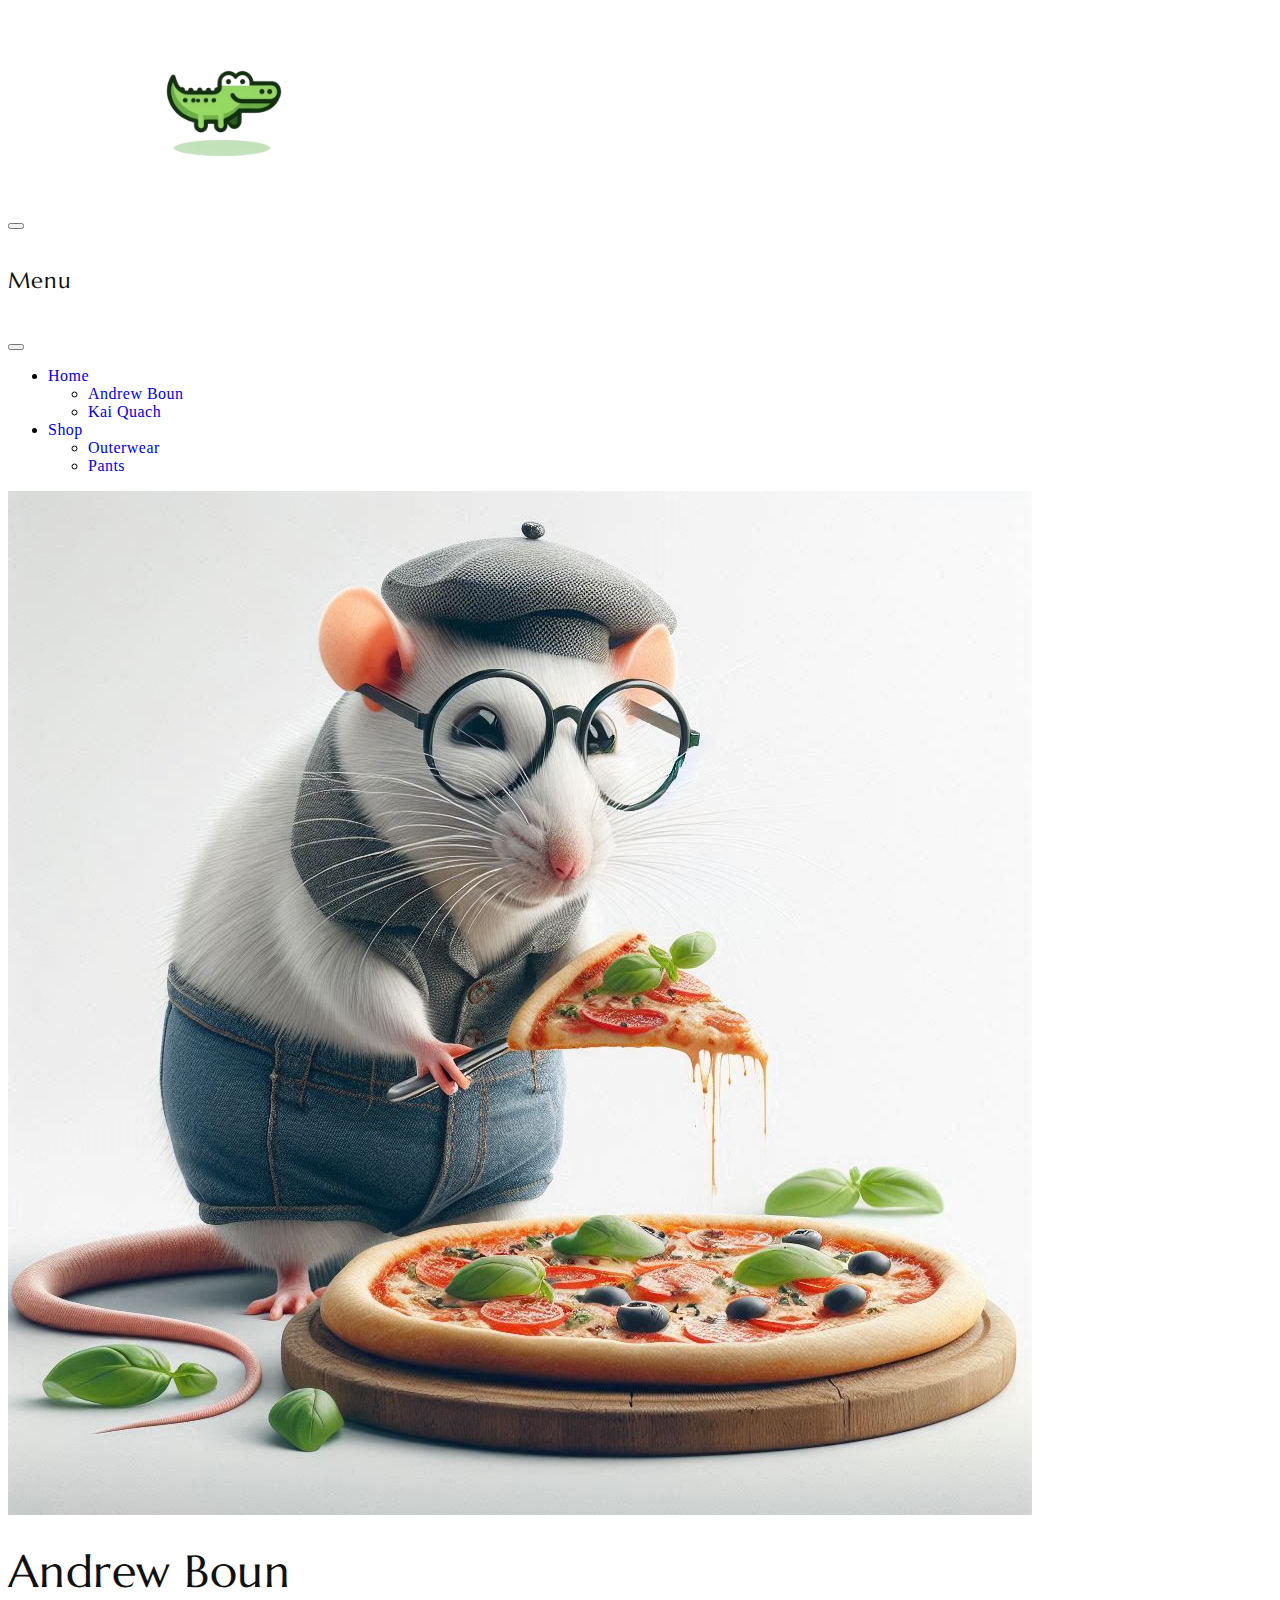
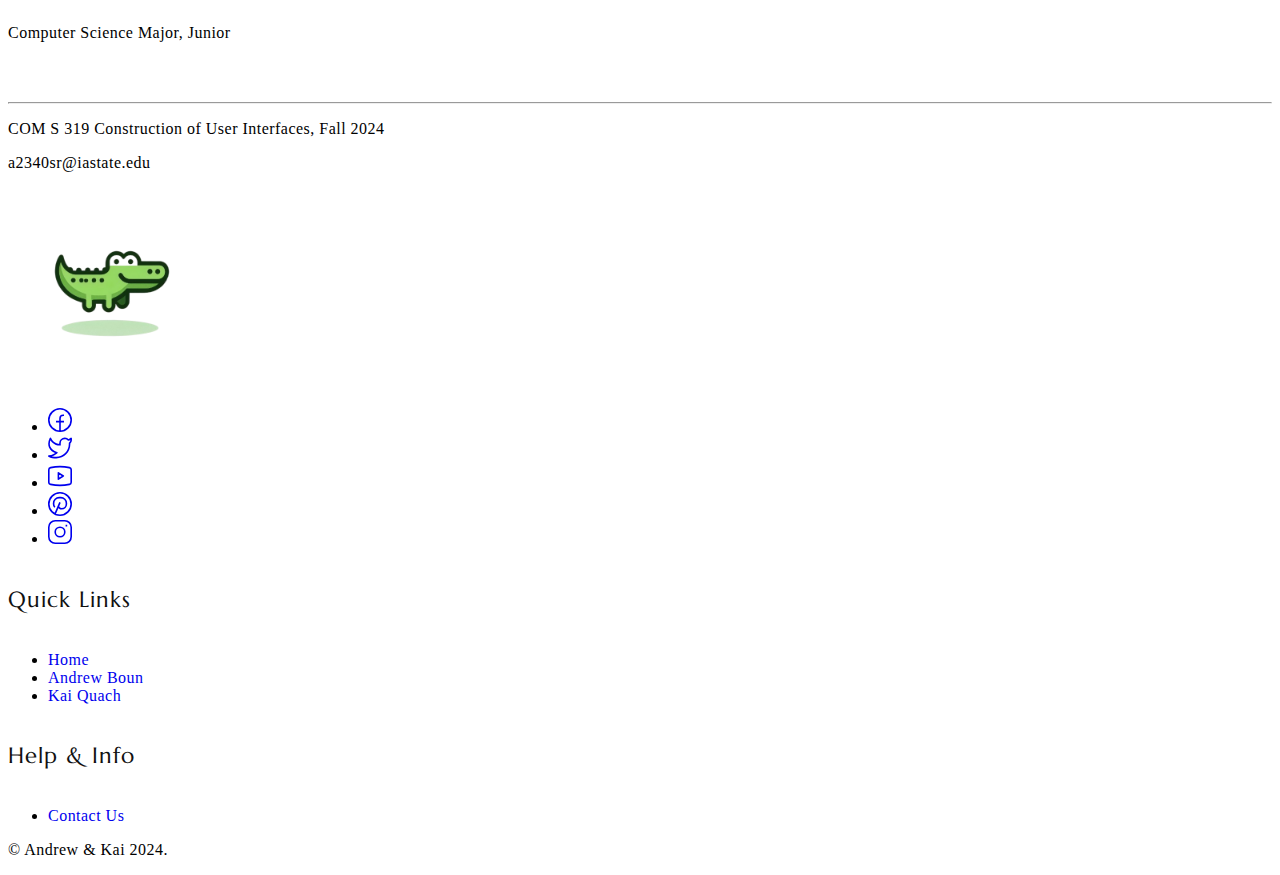
<file: andrew.html>
<!DOCTYPE html>
<html lang="en">

<head>
  <title>CROC</title>
  <meta charset="utf-8">
  <meta http-equiv="X-UA-Compatible" content="IE=edge">
  <meta name="viewport" content="width=device-width, initial-scale=1.0">
  <meta name="format-detection" content="telephone=no">
  <meta name="apple-mobile-web-app-capable" content="yes">
  <meta name="author" content="TemplatesJungle">
  <meta name="keywords" content="ecommerce,fashion,store">
  <meta name="description" content="Bootstrap 5 Fashion Store HTML CSS Template">
  <link href="https://cdn.jsdelivr.net/npm/bootstrap@5.3.0-alpha3/dist/css/bootstrap.min.css" rel="stylesheet"
    integrity="sha384-KK94CHFLLe+nY2dmCWGMq91rCGa5gtU4mk92HdvYe+M/SXH301p5ILy+dN9+nJOZ" crossorigin="anonymous">
  <link rel="stylesheet" type="text/css" href="css/vendor.css">
  <link rel="stylesheet" href="https://cdn.jsdelivr.net/npm/swiper@9/swiper-bundle.min.css" />
  <link rel="stylesheet" type="text/css" href="./css/styles/style.css">

  <link rel="preconnect" href="https://fonts.googleapis.com">
  <link rel="preconnect" href="https://fonts.gstatic.com" crossorigin>
  <link
    href="https://fonts.googleapis.com/css2?family=Jost:ital,wght@0,300;0,400;0,500;0,700;1,300;1,400;1,500;1,700&family=Marcellus&display=swap"
    rel="stylesheet">
</head>

<body class="homepage">
  <svg xmlns="http://www.w3.org/2000/svg" style="display: none;">
    <defs>
      <symbol xmlns="http://www.w3.org/2000/svg" id="instagram" viewBox="0 0 15 15">
        <path fill="none" stroke="currentColor"
          d="M11 3.5h1M4.5.5h6a4 4 0 0 1 4 4v6a4 4 0 0 1-4 4h-6a4 4 0 0 1-4-4v-6a4 4 0 0 1 4-4Zm3 10a3 3 0 1 1 0-6a3 3 0 0 1 0 6Z" />
      </symbol>
      <symbol xmlns="http://www.w3.org/2000/svg" id="facebook" viewBox="0 0 15 15">
        <path fill="none" stroke="currentColor"
          d="M7.5 14.5a7 7 0 1 1 0-14a7 7 0 0 1 0 14Zm0 0v-8a2 2 0 0 1 2-2h.5m-5 4h5" />
      </symbol>
      <symbol xmlns="http://www.w3.org/2000/svg" id="twitter" viewBox="0 0 15 15">
        <path fill="currentColor"
          d="m14.478 1.5l.5-.033a.5.5 0 0 0-.871-.301l.371.334Zm-.498 2.959a.5.5 0 1 0-1 0h1Zm-6.49.082h-.5h.5Zm0 .959h.5h-.5Zm-6.99 7V12a.5.5 0 0 0-.278.916L.5 12.5Zm.998-11l.469-.175a.5.5 0 0 0-.916-.048l.447.223Zm3.994 9l.354.353a.5.5 0 0 0-.195-.827l-.159.474Zm7.224-8.027l-.37.336l.18.199l.265-.04l-.075-.495Zm1.264-.94c.051.778.003 1.25-.123 1.606c-.122.345-.336.629-.723 1l.692.722c.438-.42.776-.832.974-1.388c.193-.546.232-1.178.177-2.006l-.998.066Zm0 3.654V4.46h-1v.728h1Zm-6.99-.646V5.5h1v-.959h-1Zm0 .959V6h1v-.5h-1ZM10.525 1a3.539 3.539 0 0 0-3.537 3.541h1A2.539 2.539 0 0 1 10.526 2V1Zm2.454 4.187C12.98 9.503 9.487 13 5.18 13v1c4.86 0 8.8-3.946 8.8-8.813h-1ZM1.03 1.675C1.574 3.127 3.614 6 7.49 6V5C4.174 5 2.421 2.54 1.966 1.325l-.937.35Zm.021-.398C.004 3.373-.157 5.407.604 7.139c.759 1.727 2.392 3.055 4.73 3.835l.317-.948c-2.155-.72-3.518-1.892-4.132-3.29c-.612-1.393-.523-3.11.427-5.013l-.895-.446Zm4.087 8.87C4.536 10.75 2.726 12 .5 12v1c2.566 0 4.617-1.416 5.346-2.147l-.708-.706Zm7.949-8.009A3.445 3.445 0 0 0 10.526 1v1c.721 0 1.37.311 1.82.809l.74-.671Zm-.296.83a3.513 3.513 0 0 0 2.06-1.134l-.744-.668a2.514 2.514 0 0 1-1.466.813l.15.989ZM.222 12.916C1.863 14.01 3.583 14 5.18 14v-1c-1.63 0-3.048-.011-4.402-.916l-.556.832Z" />
      </symbol>
      <symbol xmlns="http://www.w3.org/2000/svg" id="pinterest" viewBox="0 0 15 15">
        <path fill="none" stroke="currentColor"
          d="m4.5 13.5l3-7m-3.236 3a2.989 2.989 0 0 1-.764-2V7A3.5 3.5 0 0 1 7 3.5h1A3.5 3.5 0 0 1 11.5 7v.5a3 3 0 0 1-3 3a2.081 2.081 0 0 1-1.974-1.423L6.5 9m1 5.5a7 7 0 1 1 0-14a7 7 0 0 1 0 14Z" />
      </symbol>
      <symbol xmlns="http://www.w3.org/2000/svg" id="youtube" viewBox="0 0 15 15">
        <path fill="currentColor"
          d="m1.61 12.738l-.104.489l.105-.489Zm11.78 0l.104.489l-.105-.489Zm0-10.476l.104-.489l-.105.489Zm-11.78 0l.106.489l-.105-.489ZM6.5 5.5l.277-.416A.5.5 0 0 0 6 5.5h.5Zm0 4H6a.5.5 0 0 0 .777.416L6.5 9.5Zm3-2l.277.416a.5.5 0 0 0 0-.832L9.5 7.5ZM0 3.636v7.728h1V3.636H0Zm15 7.728V3.636h-1v7.728h1ZM1.506 13.227c3.951.847 8.037.847 11.988 0l-.21-.978a27.605 27.605 0 0 1-11.568 0l-.21.978ZM13.494 1.773a28.606 28.606 0 0 0-11.988 0l.21.978a27.607 27.607 0 0 1 11.568 0l.21-.978ZM15 3.636c0-.898-.628-1.675-1.506-1.863l-.21.978c.418.09.716.458.716.885h1Zm-1 7.728a.905.905 0 0 1-.716.885l.21.978A1.905 1.905 0 0 0 15 11.364h-1Zm-14 0c0 .898.628 1.675 1.506 1.863l.21-.978A.905.905 0 0 1 1 11.364H0Zm1-7.728c0-.427.298-.796.716-.885l-.21-.978A1.905 1.905 0 0 0 0 3.636h1ZM6 5.5v4h1v-4H6Zm.777 4.416l3-2l-.554-.832l-3 2l.554.832Zm3-2.832l-3-2l-.554.832l3 2l.554-.832Z" />
      </symbol>
      <symbol xmlns="http://www.w3.org/2000/svg" id="dribble" viewBox="0 0 15 15">
        <path fill="none" stroke="currentColor" stroke-linecap="round" stroke-linejoin="round"
          d="M4.839 1.024c3.346 4.041 5.096 7.922 5.704 12.782M.533 6.82c5.985-.138 9.402-1.083 11.97-4.216M2.7 12.594c3.221-4.902 7.171-5.65 11.755-4.293M14.5 7.5a7 7 0 1 0-14 0a7 7 0 0 0 14 0Z" />
      </symbol>
      <symbol xmlns="http://www.w3.org/2000/svg" id="calendar" viewBox="0 0 24 24">
        <g fill="none" stroke="currentColor" stroke-linecap="round" stroke-linejoin="round" stroke-width="2">
          <rect width="20" height="18" x="2" y="4" rx="4" />
          <path d="M8 2v4m8-4v4M2 10h20" />
        </g>
      </symbol>
      <symbol xmlns="http://www.w3.org/2000/svg" id="shopping-bag" viewBox="0 0 24 24">
        <g fill="none" stroke="currentColor" stroke-linecap="round" stroke-linejoin="round" stroke-width="2">
          <path
            d="M3.977 9.84A2 2 0 0 1 5.971 8h12.058a2 2 0 0 1 1.994 1.84l.803 10A2 2 0 0 1 18.833 22H5.167a2 2 0 0 1-1.993-2.16l.803-10Z" />
          <path d="M16 11V6a4 4 0 0 0-4-4v0a4 4 0 0 0-4 4v5" />
        </g>
      </symbol>
      <symbol xmlns="http://www.w3.org/2000/svg" id="gift" viewBox="0 0 24 24">
        <g fill="none" stroke="currentColor" stroke-linecap="round" stroke-linejoin="round" stroke-width="2">
          <rect width="18" height="14" x="3" y="8" rx="2" />
          <path d="M12 5a3 3 0 1 0-3 3m6 0a3 3 0 1 0-3-3m0 0v17m9-7H3" />
        </g>
      </symbol>
      <symbol xmlns="http://www.w3.org/2000/svg" id="arrow-cycle" viewBox="0 0 24 24">
        <g fill="none" stroke="currentColor" stroke-linecap="round" stroke-linejoin="round" stroke-width="2">
          <path
            d="M22 12c0 6-4.39 10-9.806 10C7.792 22 4.24 19.665 3 16m-1-4C2 6 6.39 2 11.806 2C16.209 2 19.76 4.335 21 8" />
          <path d="m7 17l-4-1l-1 4M17 7l4 1l1-4" />
        </g>
      </symbol>
      <symbol xmlns="http://www.w3.org/2000/svg" id="link" viewBox="0 0 24 24">
        <path fill="currentColor"
          d="M12 19a1 1 0 1 0-1-1a1 1 0 0 0 1 1Zm5 0a1 1 0 1 0-1-1a1 1 0 0 0 1 1Zm0-4a1 1 0 1 0-1-1a1 1 0 0 0 1 1Zm-5 0a1 1 0 1 0-1-1a1 1 0 0 0 1 1Zm7-12h-1V2a1 1 0 0 0-2 0v1H8V2a1 1 0 0 0-2 0v1H5a3 3 0 0 0-3 3v14a3 3 0 0 0 3 3h14a3 3 0 0 0 3-3V6a3 3 0 0 0-3-3Zm1 17a1 1 0 0 1-1 1H5a1 1 0 0 1-1-1v-9h16Zm0-11H4V6a1 1 0 0 1 1-1h1v1a1 1 0 0 0 2 0V5h8v1a1 1 0 0 0 2 0V5h1a1 1 0 0 1 1 1ZM7 15a1 1 0 1 0-1-1a1 1 0 0 0 1 1Zm0 4a1 1 0 1 0-1-1a1 1 0 0 0 1 1Z" />
      </symbol>
      <symbol xmlns="http://www.w3.org/2000/svg" id="arrow-left" viewBox="0 0 24 24">
        <path fill="currentColor"
          d="M17 11H9.41l3.3-3.29a1 1 0 1 0-1.42-1.42l-5 5a1 1 0 0 0-.21.33a1 1 0 0 0 0 .76a1 1 0 0 0 .21.33l5 5a1 1 0 0 0 1.42 0a1 1 0 0 0 0-1.42L9.41 13H17a1 1 0 0 0 0-2Z" />
      </symbol>
      <symbol xmlns="http://www.w3.org/2000/svg" id="arrow-right" viewBox="0 0 24 24">
        <path fill="currentColor"
          d="M17.92 11.62a1 1 0 0 0-.21-.33l-5-5a1 1 0 0 0-1.42 1.42l3.3 3.29H7a1 1 0 0 0 0 2h7.59l-3.3 3.29a1 1 0 0 0 0 1.42a1 1 0 0 0 1.42 0l5-5a1 1 0 0 0 .21-.33a1 1 0 0 0 0-.76Z" />
      </symbol>
      <symbol xmlns="http://www.w3.org/2000/svg" id="play" viewBox="0 0 24 24">
        <g fill="none" fill-rule="evenodd">
          <path
            d="M24 0v24H0V0h24ZM12.593 23.258l-.011.002l-.071.035l-.02.004l-.014-.004l-.071-.035c-.01-.004-.019-.001-.024.005l-.004.01l-.017.428l.005.02l.01.013l.104.074l.015.004l.012-.004l.104-.074l.012-.016l.004-.017l-.017-.427c-.002-.01-.009-.017-.017-.018Zm.265-.113l-.013.002l-.185.093l-.01.01l-.003.011l.018.43l.005.012l.008.007l.201.093c.012.004.023 0 .029-.008l.004-.014l-.034-.614c-.003-.012-.01-.02-.02-.022Zm-.715.002a.023.023 0 0 0-.027.006l-.006.014l-.034.614c0 .012.007.02.017.024l.015-.002l.201-.093l.01-.008l.004-.011l.017-.43l-.003-.012l-.01-.01l-.184-.092Z" />
          <path fill="currentColor"
            d="M5.669 4.76a1.469 1.469 0 0 1 2.04-1.177c1.062.454 3.442 1.533 6.462 3.276c3.021 1.744 5.146 3.267 6.069 3.958c.788.591.79 1.763.001 2.356c-.914.687-3.013 2.19-6.07 3.956c-3.06 1.766-5.412 2.832-6.464 3.28c-.906.387-1.92-.2-2.038-1.177c-.138-1.142-.396-3.735-.396-7.237c0-3.5.257-6.092.396-7.235Z" />
        </g>
      </symbol>
      <symbol xmlns="http://www.w3.org/2000/svg" id="category" viewBox="0 0 24 24">
        <path fill="currentColor"
          d="M19 5.5h-6.28l-.32-1a3 3 0 0 0-2.84-2H5a3 3 0 0 0-3 3v13a3 3 0 0 0 3 3h14a3 3 0 0 0 3-3v-10a3 3 0 0 0-3-3Zm1 13a1 1 0 0 1-1 1H5a1 1 0 0 1-1-1v-13a1 1 0 0 1 1-1h4.56a1 1 0 0 1 .95.68l.54 1.64a1 1 0 0 0 .95.68h7a1 1 0 0 1 1 1Z" />
      </symbol>
      <symbol xmlns="http://www.w3.org/2000/svg" id="calendar" viewBox="0 0 24 24">
        <path fill="currentColor"
          d="M19 4h-2V3a1 1 0 0 0-2 0v1H9V3a1 1 0 0 0-2 0v1H5a3 3 0 0 0-3 3v12a3 3 0 0 0 3 3h14a3 3 0 0 0 3-3V7a3 3 0 0 0-3-3Zm1 15a1 1 0 0 1-1 1H5a1 1 0 0 1-1-1v-7h16Zm0-9H4V7a1 1 0 0 1 1-1h2v1a1 1 0 0 0 2 0V6h6v1a1 1 0 0 0 2 0V6h2a1 1 0 0 1 1 1Z" />
      </symbol>
      <symbol xmlns="http://www.w3.org/2000/svg" id="heart" viewBox="0 0 24 24">
        <path fill="currentColor"
          d="M20.16 4.61A6.27 6.27 0 0 0 12 4a6.27 6.27 0 0 0-8.16 9.48l7.45 7.45a1 1 0 0 0 1.42 0l7.45-7.45a6.27 6.27 0 0 0 0-8.87Zm-1.41 7.46L12 18.81l-6.75-6.74a4.28 4.28 0 0 1 3-7.3a4.25 4.25 0 0 1 3 1.25a1 1 0 0 0 1.42 0a4.27 4.27 0 0 1 6 6.05Z" />
      </symbol>
      <symbol xmlns="http://www.w3.org/2000/svg" id="plus" viewBox="0 0 24 24">
        <path fill="currentColor"
          d="M19 11h-6V5a1 1 0 0 0-2 0v6H5a1 1 0 0 0 0 2h6v6a1 1 0 0 0 2 0v-6h6a1 1 0 0 0 0-2Z" />
      </symbol>
      <symbol xmlns="http://www.w3.org/2000/svg" id="minus" viewBox="0 0 24 24">
        <path fill="currentColor" d="M19 11H5a1 1 0 0 0 0 2h14a1 1 0 0 0 0-2Z" />
      </symbol>
      <symbol xmlns="http://www.w3.org/2000/svg" id="cart" viewBox="0 0 24 24">
        <path fill="currentColor"
          d="M8.5 19a1.5 1.5 0 1 0 1.5 1.5A1.5 1.5 0 0 0 8.5 19ZM19 16H7a1 1 0 0 1 0-2h8.491a3.013 3.013 0 0 0 2.885-2.176l1.585-5.55A1 1 0 0 0 19 5H6.74a3.007 3.007 0 0 0-2.82-2H3a1 1 0 0 0 0 2h.921a1.005 1.005 0 0 1 .962.725l.155.545v.005l1.641 5.742A3 3 0 0 0 7 18h12a1 1 0 0 0 0-2Zm-1.326-9l-1.22 4.274a1.005 1.005 0 0 1-.963.726H8.754l-.255-.892L7.326 7ZM16.5 19a1.5 1.5 0 1 0 1.5 1.5a1.5 1.5 0 0 0-1.5-1.5Z" />
      </symbol>
      <symbol xmlns="http://www.w3.org/2000/svg" id="check" viewBox="0 0 24 24">
        <path fill="currentColor"
          d="M18.71 7.21a1 1 0 0 0-1.42 0l-7.45 7.46l-3.13-3.14A1 1 0 1 0 5.29 13l3.84 3.84a1 1 0 0 0 1.42 0l8.16-8.16a1 1 0 0 0 0-1.47Z" />
      </symbol>
      <symbol xmlns="http://www.w3.org/2000/svg" id="trash" viewBox="0 0 24 24">
        <path fill="currentColor"
          d="M10 18a1 1 0 0 0 1-1v-6a1 1 0 0 0-2 0v6a1 1 0 0 0 1 1ZM20 6h-4V5a3 3 0 0 0-3-3h-2a3 3 0 0 0-3 3v1H4a1 1 0 0 0 0 2h1v11a3 3 0 0 0 3 3h8a3 3 0 0 0 3-3V8h1a1 1 0 0 0 0-2ZM10 5a1 1 0 0 1 1-1h2a1 1 0 0 1 1 1v1h-4Zm7 14a1 1 0 0 1-1 1H8a1 1 0 0 1-1-1V8h10Zm-3-1a1 1 0 0 0 1-1v-6a1 1 0 0 0-2 0v6a1 1 0 0 0 1 1Z" />
      </symbol>
      <symbol xmlns="http://www.w3.org/2000/svg" id="star-outline" viewBox="0 0 15 15">
        <path fill="none" stroke="currentColor" stroke-linecap="round" stroke-linejoin="round"
          d="M7.5 9.804L5.337 11l.413-2.533L4 6.674l2.418-.37L7.5 4l1.082 2.304l2.418.37l-1.75 1.793L9.663 11L7.5 9.804Z" />
      </symbol>
      <symbol xmlns="http://www.w3.org/2000/svg" id="star-solid" viewBox="0 0 15 15">
        <path fill="currentColor"
          d="M7.953 3.788a.5.5 0 0 0-.906 0L6.08 5.85l-2.154.33a.5.5 0 0 0-.283.843l1.574 1.613l-.373 2.284a.5.5 0 0 0 .736.518l1.92-1.063l1.921 1.063a.5.5 0 0 0 .736-.519l-.373-2.283l1.574-1.613a.5.5 0 0 0-.283-.844L8.921 5.85l-.968-2.062Z" />
      </symbol>
      <symbol xmlns="http://www.w3.org/2000/svg" id="search" viewBox="0 0 24 24">
        <path fill="currentColor"
          d="M21.71 20.29L18 16.61A9 9 0 1 0 16.61 18l3.68 3.68a1 1 0 0 0 1.42 0a1 1 0 0 0 0-1.39ZM11 18a7 7 0 1 1 7-7a7 7 0 0 1-7 7Z" />
      </symbol>
      <symbol xmlns="http://www.w3.org/2000/svg" id="user" viewBox="0 0 24 24">
        <path fill="currentColor"
          d="M15.71 12.71a6 6 0 1 0-7.42 0a10 10 0 0 0-6.22 8.18a1 1 0 0 0 2 .22a8 8 0 0 1 15.9 0a1 1 0 0 0 1 .89h.11a1 1 0 0 0 .88-1.1a10 10 0 0 0-6.25-8.19ZM12 12a4 4 0 1 1 4-4a4 4 0 0 1-4 4Z" />
      </symbol>
      <symbol xmlns="http://www.w3.org/2000/svg" id="close" viewBox="0 0 15 15">
        <path fill="currentColor"
          d="M7.953 3.788a.5.5 0 0 0-.906 0L6.08 5.85l-2.154.33a.5.5 0 0 0-.283.843l1.574 1.613l-.373 2.284a.5.5 0 0 0 .736.518l1.92-1.063l1.921 1.063a.5.5 0 0 0 .736-.519l-.373-2.283l1.574-1.613a.5.5 0 0 0-.283-.844L8.921 5.85l-.968-2.062Z" />
      </symbol>
    </defs>
  </svg>

  <div class="preloader text-white fs-6 text-uppercase overflow-hidden"></div>

  <div class="search-popup">
    <div class="search-popup-container">

      <form role="search" method="get" class="form-group" action="">
        <input type="search" id="search-form" class="form-control border-0 border-bottom"
          placeholder="Type and press enter" value="" name="s" />
        <button type="submit" class="search-submit border-0 position-absolute bg-white"
          style="top: 15px;right: 15px;"><svg class="search" width="24" height="24">
            <use xlink:href="#search"></use>
          </svg></button>
      </form>
      <script src="./js/homepage.js"></script>
      <h5 class="cat-list-title">Browse Categories</h5>

      <ul class="cat-list">
        <li class="cat-list-item">
          <a href="#" title="Jackets">Hoodies</a>
        </li>
        <li class="cat-list-item">
          <a href="#" title="T-shirts">T-shirts</a>
        </li>
      </ul>

    </div>
  </div>


  <nav class="navbar navbar-expand-lg bg-light text-uppercase fs-6 p-3 border-bottom align-items-center">
    <div class="container-fluid">
      <div class="row justify-content-between align-items-center w-100">

        <div class="col-auto">
          <a class="navbar-brand text-white" href="homepage.html">
            <svg width="112" height="45" viewBox="0 0 112 45" xmlns="http://www.w3.org/2000/svg" fill="#111">
              <img src="./myotherimages/logo.png" alt="logo" style="width: 200px; height: auto;">
            </svg>
          </a>
        </div>

        <div class="col-auto">
          <button class="navbar-toggler" type="button" data-bs-toggle="offcanvas" data-bs-target="#offcanvasNavbar"
            aria-controls="offcanvasNavbar">
            <span class="navbar-toggler-icon"></span>
          </button>

          <div class="offcanvas offcanvas-end" tabhomepage="-1" id="offcanvasNavbar"
            aria-labelledby="offcanvasNavbarLabel">
            <div class="offcanvas-header">
              <h5 class="offcanvas-title" id="offcanvasNavbarLabel">Menu</h5>
              <button type="button" class="btn-close text-reset" data-bs-dismiss="offcanvas"
                aria-label="Close"></button>
            </div>

            <div class="offcanvas-body">
              <ul class="navbar-nav justify-content-end flex-grow-1 gap-1 gap-md-5 pe-3">
                <li class="nav-item dropdown">
                  <a class="nav-link dropdown-toggle active" href="#" id="dropdownHome" data-bs-toggle="dropdown"
                    aria-haspopup="true" aria-expanded="false">Home</a>
                  <ul class="dropdown-menu list-unstyled" aria-labelledby="dropdownHome">
                    <li>
                      <a href="andrew.html" class="dropdown-item item-anchor">Andrew Boun</a>
                    </li>
                    <li>
                      <a href="kai.html" class="dropdown-item item-anchor">Kai Quach </a>
                  </ul>
                </li>
                <li class="nav-item dropdown">
                  <a class="nav-link dropdown-toggle" href="#" id="dropdownShop" data-bs-toggle="dropdown"
                    aria-haspopup="true" aria-expanded="false">Shop</a>
                  <ul class="dropdown-menu list-unstyled" aria-labelledby="dropdownShop">
                    <li>
                      <a href="outerwear.html" class="dropdown-item item-anchor">Outerwear</a>
                    </li>
                    <li>
                      <a href="pants.html" class="dropdown-item item-anchor">Pants</a>
                    </li>
                  </ul>
                </li>

              </ul>
            </div>
          </div>
        </div>

      </div>

    </div>
  </nav>



  <section class="collection bg-light position-relative py-5">
    <div class="container">
      <div class="row">
        <div class="title-xlarge text-uppercase txt-fx domino">n</div>
        <div class="collection-item d-flex flex-wrap my-5">
          <div class="col-md-6 column-container">
            <div class="image-holder">
              <img src="./myotherimages/rat_cook_pizza.jpeg" alt="An intelligent rat cooking the pizza"
                class="product-image img-fluid">
            </div>
          </div>
          <div class="col-md-6 column-container bg-white">
            <div class="collection-content p-5 m-0 m-md-5">
              <h3 class="element-title text-uppercase">Andrew Boun</h3>
              <p>Computer Science Major, Junior</p>
              <br>
              <br>
              <hr>
              <p>COM S 319 Construction of User Interfaces, Fall 2024</p>
              <p>a2340sr@iastate.edu</p>
            </div>
          </div>
        </div>
      </div>
    </div>
    </div>
  </section>






  <footer id="footer" class="mt-5">
    <div class="container">
      <div class="row d-flex flex-wrap justify-content-between py-5">
        <div class="col-md-3 col-sm-6">
          <div class="footer-menu footer-menu-001">
            <div class="footer-intro mb-4">
              <a href="homepage.html">
                <img src="./myotherimages/logo.png" alt="logo" style="width: 200px; height: auto;">
              </a>
            </div>
            <p></p>
            <div class="social-links">
              <ul class="list-unstyled d-flex flex-wrap gap-3">
                <li>
                  <a href="#" class="text-secondary">
                    <svg width="24" height="24" viewBox="0 0 24 24">
                      <use xlink:href="#facebook"></use>
                    </svg>
                  </a>
                </li>
                <li>
                  <a href="#" class="text-secondary">
                    <svg width="24" height="24" viewBox="0 0 24 24">
                      <use xlink:href="#twitter"></use>
                    </svg>
                  </a>
                </li>
                <li>
                  <a href="#" class="text-secondary">
                    <svg width="24" height="24" viewBox="0 0 24 24">
                      <use xlink:href="#youtube"></use>
                    </svg>
                  </a>
                </li>
                <li>
                  <a href="#" class="text-secondary">
                    <svg width="24" height="24" viewBox="0 0 24 24">
                      <use xlink:href="#pinterest"></use>
                    </svg>
                  </a>
                </li>
                <li>
                  <a href="#" class="text-secondary">
                    <svg width="24" height="24" viewBox="0 0 24 24">
                      <use xlink:href="#instagram"></use>
                    </svg>
                  </a>
                </li>
              </ul>
            </div>
          </div>
        </div>
        <div class="col-md-3 col-sm-6">
          <div class="footer-menu footer-menu-002">
            <h5 class="widget-title text-uppercase mb-4">Quick Links</h5>
            <ul class="menu-list list-unstyled text-uppercase border-animation-left fs-6">
              <li class="menu-item">
                <a href="homepage.html" class="item-anchor">Home</a>
              </li>
              <li class="menu-item">
                <a href="andrew.html" class="item-anchor">Andrew Boun</a>
              </li>
              <li class="menu-item">
                <a href="kai.html" class="item-anchor">Kai Quach</a>
              </li>

            </ul>
          </div>
        </div>
        <div class="col-md-3 col-sm-6">
          <div class="footer-menu footer-menu-003">
            <h5 class="widget-title text-uppercase mb-4">Help & Info</h5>
            <ul class="menu-list list-unstyled text-uppercase border-animation-left fs-6">
              <li class="menu-item">
                <a href="contactUs.html" class="item-anchor">Contact Us</a>
              </li>
            </ul>
          </div>
        </div>
      </div>
    </div>
    <div class="border-top py-4">
      <div class="container">
        <div class="row">
          <div class="col-md-6 d-flex flex-wrap">
            <div class="shipping">
              <span></span>
            </div>
            <div class="">
            </div>
          </div>
          <div class="col-md-6 text-end">
            <p>© Andrew & Kai 2024.
            </p>
          </div>
        </div>
      </div>
    </div>
  </footer>
  <script src="js/jquery.min.js"></script>
  <script src="js/plugins.js"></script>
  <script src="js/SmoothScroll.js"></script>
  <script src="https://cdn.jsdelivr.net/npm/bootstrap@5.3.0-alpha3/dist/js/bootstrap.bundle.min.js"
    integrity="sha384-ENjdO4Dr2bkBIFxQpeoTz1HIcje39Wm4jDKdf19U8gI4ddQ3GYNS7NTKfAdVQSZe"
    crossorigin="anonymous"></script>
  <script src="https://cdn.jsdelivr.net/npm/swiper@9/swiper-bundle.min.js"></script>
  <script src="js/script.min.js"></script>
</body>

</html>
</file>
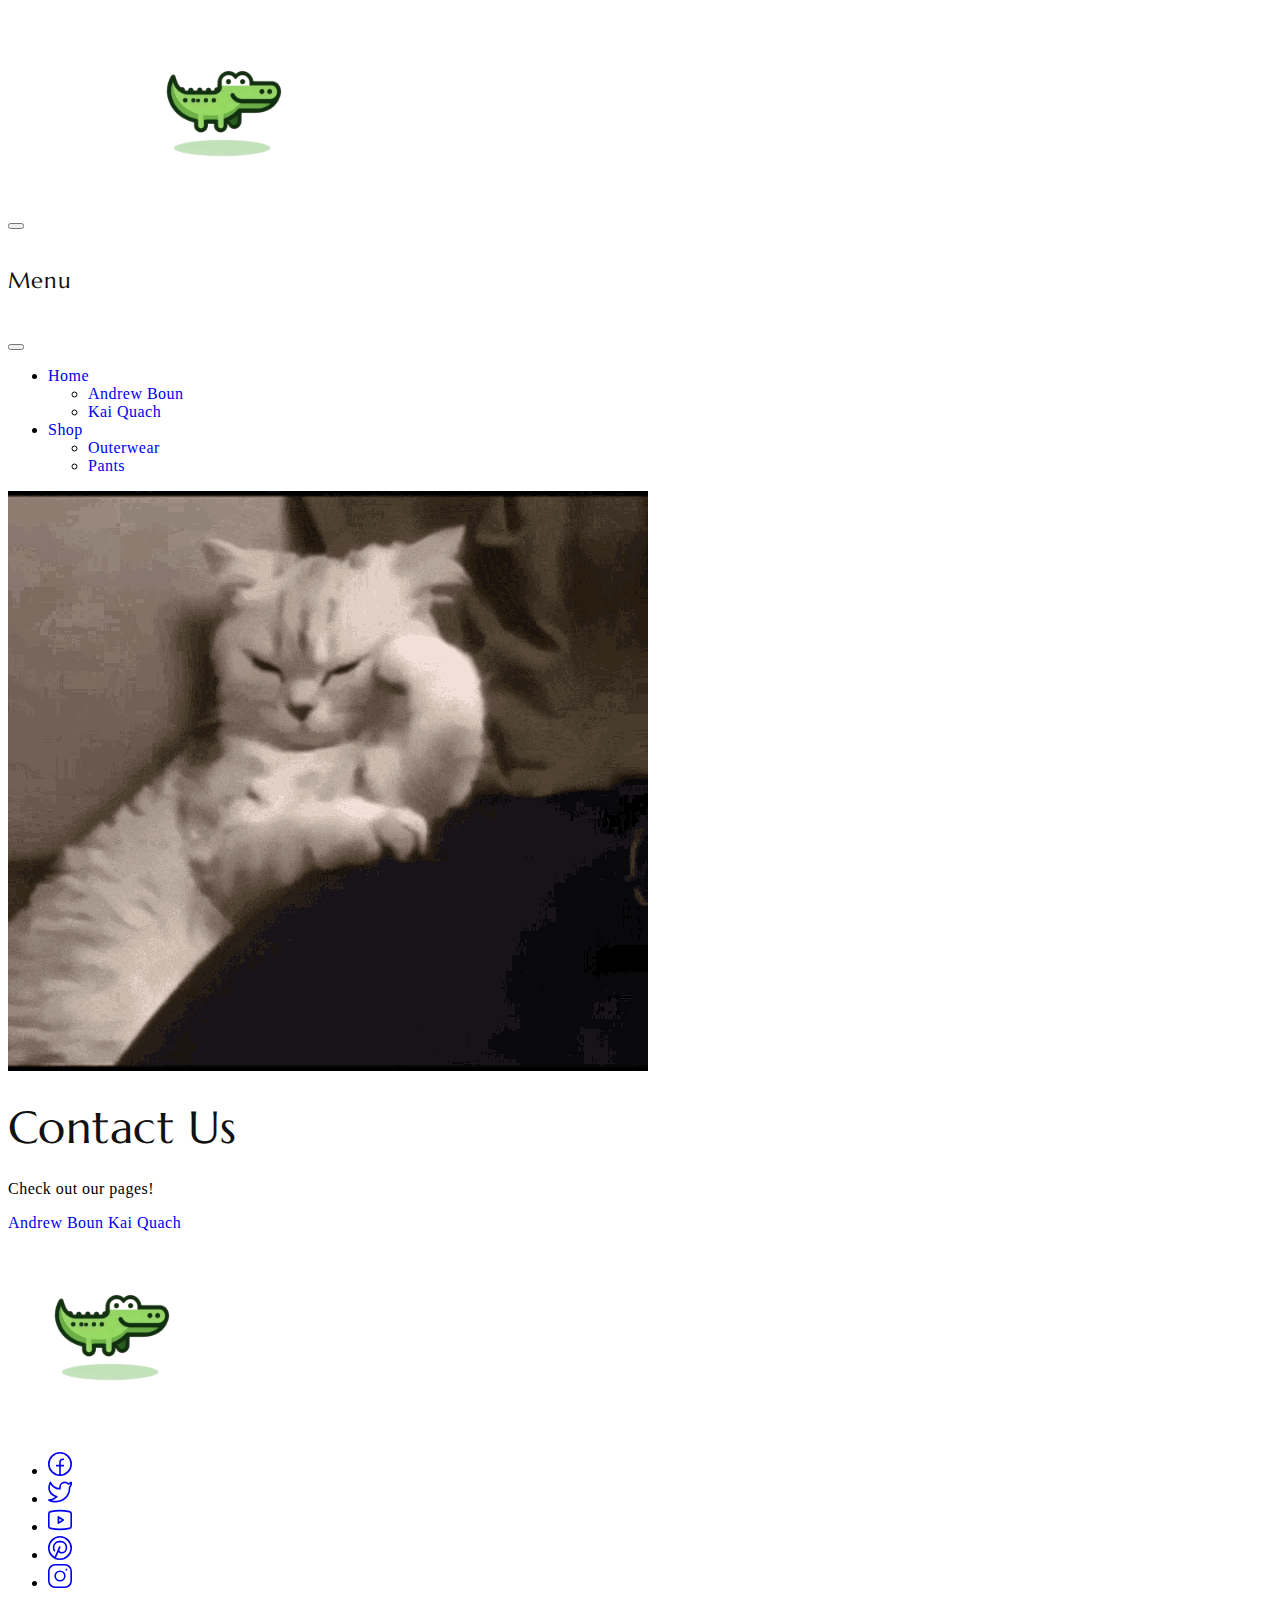
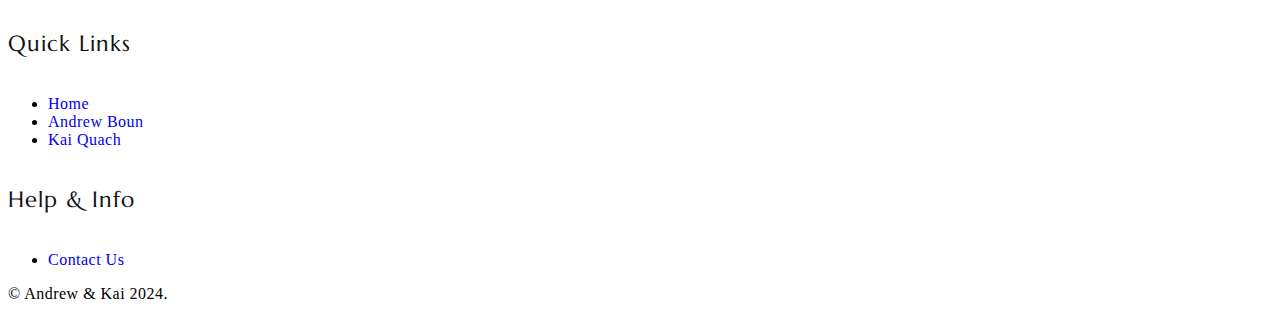
<file: contactUs.html>
<!DOCTYPE html>
<html lang="en">

<head>
  <title>CROC</title>
  <meta charset="utf-8">
  <meta http-equiv="X-UA-Compatible" content="IE=edge">
  <meta name="viewport" content="width=device-width, initial-scale=1.0">
  <meta name="format-detection" content="telephone=no">
  <meta name="apple-mobile-web-app-capable" content="yes">
  <meta name="author" content="TemplatesJungle">
  <meta name="keywords" content="ecommerce,fashion,store">
  <meta name="description" content="Bootstrap 5 Fashion Store HTML CSS Template">
  <link href="https://cdn.jsdelivr.net/npm/bootstrap@5.3.0-alpha3/dist/css/bootstrap.min.css" rel="stylesheet"
    integrity="sha384-KK94CHFLLe+nY2dmCWGMq91rCGa5gtU4mk92HdvYe+M/SXH301p5ILy+dN9+nJOZ" crossorigin="anonymous">
  <link rel="stylesheet" type="text/css" href="css/vendor.css">
  <link rel="stylesheet" href="https://cdn.jsdelivr.net/npm/swiper@9/swiper-bundle.min.css" />
  <link rel="stylesheet" type="text/css" href="./css/styles/style.css">

  <link rel="preconnect" href="https://fonts.googleapis.com">
  <link rel="preconnect" href="https://fonts.gstatic.com" crossorigin>
  <link
    href="https://fonts.googleapis.com/css2?family=Jost:ital,wght@0,300;0,400;0,500;0,700;1,300;1,400;1,500;1,700&family=Marcellus&display=swap"
    rel="stylesheet">
</head>

<body class="homepage">
  <svg xmlns="http://www.w3.org/2000/svg" style="display: none;">
    <defs>
      <symbol xmlns="http://www.w3.org/2000/svg" id="instagram" viewBox="0 0 15 15">
        <path fill="none" stroke="currentColor"
          d="M11 3.5h1M4.5.5h6a4 4 0 0 1 4 4v6a4 4 0 0 1-4 4h-6a4 4 0 0 1-4-4v-6a4 4 0 0 1 4-4Zm3 10a3 3 0 1 1 0-6a3 3 0 0 1 0 6Z" />
      </symbol>
      <symbol xmlns="http://www.w3.org/2000/svg" id="facebook" viewBox="0 0 15 15">
        <path fill="none" stroke="currentColor"
          d="M7.5 14.5a7 7 0 1 1 0-14a7 7 0 0 1 0 14Zm0 0v-8a2 2 0 0 1 2-2h.5m-5 4h5" />
      </symbol>
      <symbol xmlns="http://www.w3.org/2000/svg" id="twitter" viewBox="0 0 15 15">
        <path fill="currentColor"
          d="m14.478 1.5l.5-.033a.5.5 0 0 0-.871-.301l.371.334Zm-.498 2.959a.5.5 0 1 0-1 0h1Zm-6.49.082h-.5h.5Zm0 .959h.5h-.5Zm-6.99 7V12a.5.5 0 0 0-.278.916L.5 12.5Zm.998-11l.469-.175a.5.5 0 0 0-.916-.048l.447.223Zm3.994 9l.354.353a.5.5 0 0 0-.195-.827l-.159.474Zm7.224-8.027l-.37.336l.18.199l.265-.04l-.075-.495Zm1.264-.94c.051.778.003 1.25-.123 1.606c-.122.345-.336.629-.723 1l.692.722c.438-.42.776-.832.974-1.388c.193-.546.232-1.178.177-2.006l-.998.066Zm0 3.654V4.46h-1v.728h1Zm-6.99-.646V5.5h1v-.959h-1Zm0 .959V6h1v-.5h-1ZM10.525 1a3.539 3.539 0 0 0-3.537 3.541h1A2.539 2.539 0 0 1 10.526 2V1Zm2.454 4.187C12.98 9.503 9.487 13 5.18 13v1c4.86 0 8.8-3.946 8.8-8.813h-1ZM1.03 1.675C1.574 3.127 3.614 6 7.49 6V5C4.174 5 2.421 2.54 1.966 1.325l-.937.35Zm.021-.398C.004 3.373-.157 5.407.604 7.139c.759 1.727 2.392 3.055 4.73 3.835l.317-.948c-2.155-.72-3.518-1.892-4.132-3.29c-.612-1.393-.523-3.11.427-5.013l-.895-.446Zm4.087 8.87C4.536 10.75 2.726 12 .5 12v1c2.566 0 4.617-1.416 5.346-2.147l-.708-.706Zm7.949-8.009A3.445 3.445 0 0 0 10.526 1v1c.721 0 1.37.311 1.82.809l.74-.671Zm-.296.83a3.513 3.513 0 0 0 2.06-1.134l-.744-.668a2.514 2.514 0 0 1-1.466.813l.15.989ZM.222 12.916C1.863 14.01 3.583 14 5.18 14v-1c-1.63 0-3.048-.011-4.402-.916l-.556.832Z" />
      </symbol>
      <symbol xmlns="http://www.w3.org/2000/svg" id="pinterest" viewBox="0 0 15 15">
        <path fill="none" stroke="currentColor"
          d="m4.5 13.5l3-7m-3.236 3a2.989 2.989 0 0 1-.764-2V7A3.5 3.5 0 0 1 7 3.5h1A3.5 3.5 0 0 1 11.5 7v.5a3 3 0 0 1-3 3a2.081 2.081 0 0 1-1.974-1.423L6.5 9m1 5.5a7 7 0 1 1 0-14a7 7 0 0 1 0 14Z" />
      </symbol>
      <symbol xmlns="http://www.w3.org/2000/svg" id="youtube" viewBox="0 0 15 15">
        <path fill="currentColor"
          d="m1.61 12.738l-.104.489l.105-.489Zm11.78 0l.104.489l-.105-.489Zm0-10.476l.104-.489l-.105.489Zm-11.78 0l.106.489l-.105-.489ZM6.5 5.5l.277-.416A.5.5 0 0 0 6 5.5h.5Zm0 4H6a.5.5 0 0 0 .777.416L6.5 9.5Zm3-2l.277.416a.5.5 0 0 0 0-.832L9.5 7.5ZM0 3.636v7.728h1V3.636H0Zm15 7.728V3.636h-1v7.728h1ZM1.506 13.227c3.951.847 8.037.847 11.988 0l-.21-.978a27.605 27.605 0 0 1-11.568 0l-.21.978ZM13.494 1.773a28.606 28.606 0 0 0-11.988 0l.21.978a27.607 27.607 0 0 1 11.568 0l.21-.978ZM15 3.636c0-.898-.628-1.675-1.506-1.863l-.21.978c.418.09.716.458.716.885h1Zm-1 7.728a.905.905 0 0 1-.716.885l.21.978A1.905 1.905 0 0 0 15 11.364h-1Zm-14 0c0 .898.628 1.675 1.506 1.863l.21-.978A.905.905 0 0 1 1 11.364H0Zm1-7.728c0-.427.298-.796.716-.885l-.21-.978A1.905 1.905 0 0 0 0 3.636h1ZM6 5.5v4h1v-4H6Zm.777 4.416l3-2l-.554-.832l-3 2l.554.832Zm3-2.832l-3-2l-.554.832l3 2l.554-.832Z" />
      </symbol>
      <symbol xmlns="http://www.w3.org/2000/svg" id="dribble" viewBox="0 0 15 15">
        <path fill="none" stroke="currentColor" stroke-linecap="round" stroke-linejoin="round"
          d="M4.839 1.024c3.346 4.041 5.096 7.922 5.704 12.782M.533 6.82c5.985-.138 9.402-1.083 11.97-4.216M2.7 12.594c3.221-4.902 7.171-5.65 11.755-4.293M14.5 7.5a7 7 0 1 0-14 0a7 7 0 0 0 14 0Z" />
      </symbol>
      <symbol xmlns="http://www.w3.org/2000/svg" id="calendar" viewBox="0 0 24 24">
        <g fill="none" stroke="currentColor" stroke-linecap="round" stroke-linejoin="round" stroke-width="2">
          <rect width="20" height="18" x="2" y="4" rx="4" />
          <path d="M8 2v4m8-4v4M2 10h20" />
        </g>
      </symbol>
      <symbol xmlns="http://www.w3.org/2000/svg" id="shopping-bag" viewBox="0 0 24 24">
        <g fill="none" stroke="currentColor" stroke-linecap="round" stroke-linejoin="round" stroke-width="2">
          <path
            d="M3.977 9.84A2 2 0 0 1 5.971 8h12.058a2 2 0 0 1 1.994 1.84l.803 10A2 2 0 0 1 18.833 22H5.167a2 2 0 0 1-1.993-2.16l.803-10Z" />
          <path d="M16 11V6a4 4 0 0 0-4-4v0a4 4 0 0 0-4 4v5" />
        </g>
      </symbol>
      <symbol xmlns="http://www.w3.org/2000/svg" id="gift" viewBox="0 0 24 24">
        <g fill="none" stroke="currentColor" stroke-linecap="round" stroke-linejoin="round" stroke-width="2">
          <rect width="18" height="14" x="3" y="8" rx="2" />
          <path d="M12 5a3 3 0 1 0-3 3m6 0a3 3 0 1 0-3-3m0 0v17m9-7H3" />
        </g>
      </symbol>
      <symbol xmlns="http://www.w3.org/2000/svg" id="arrow-cycle" viewBox="0 0 24 24">
        <g fill="none" stroke="currentColor" stroke-linecap="round" stroke-linejoin="round" stroke-width="2">
          <path
            d="M22 12c0 6-4.39 10-9.806 10C7.792 22 4.24 19.665 3 16m-1-4C2 6 6.39 2 11.806 2C16.209 2 19.76 4.335 21 8" />
          <path d="m7 17l-4-1l-1 4M17 7l4 1l1-4" />
        </g>
      </symbol>
      <symbol xmlns="http://www.w3.org/2000/svg" id="link" viewBox="0 0 24 24">
        <path fill="currentColor"
          d="M12 19a1 1 0 1 0-1-1a1 1 0 0 0 1 1Zm5 0a1 1 0 1 0-1-1a1 1 0 0 0 1 1Zm0-4a1 1 0 1 0-1-1a1 1 0 0 0 1 1Zm-5 0a1 1 0 1 0-1-1a1 1 0 0 0 1 1Zm7-12h-1V2a1 1 0 0 0-2 0v1H8V2a1 1 0 0 0-2 0v1H5a3 3 0 0 0-3 3v14a3 3 0 0 0 3 3h14a3 3 0 0 0 3-3V6a3 3 0 0 0-3-3Zm1 17a1 1 0 0 1-1 1H5a1 1 0 0 1-1-1v-9h16Zm0-11H4V6a1 1 0 0 1 1-1h1v1a1 1 0 0 0 2 0V5h8v1a1 1 0 0 0 2 0V5h1a1 1 0 0 1 1 1ZM7 15a1 1 0 1 0-1-1a1 1 0 0 0 1 1Zm0 4a1 1 0 1 0-1-1a1 1 0 0 0 1 1Z" />
      </symbol>
      <symbol xmlns="http://www.w3.org/2000/svg" id="arrow-left" viewBox="0 0 24 24">
        <path fill="currentColor"
          d="M17 11H9.41l3.3-3.29a1 1 0 1 0-1.42-1.42l-5 5a1 1 0 0 0-.21.33a1 1 0 0 0 0 .76a1 1 0 0 0 .21.33l5 5a1 1 0 0 0 1.42 0a1 1 0 0 0 0-1.42L9.41 13H17a1 1 0 0 0 0-2Z" />
      </symbol>
      <symbol xmlns="http://www.w3.org/2000/svg" id="arrow-right" viewBox="0 0 24 24">
        <path fill="currentColor"
          d="M17.92 11.62a1 1 0 0 0-.21-.33l-5-5a1 1 0 0 0-1.42 1.42l3.3 3.29H7a1 1 0 0 0 0 2h7.59l-3.3 3.29a1 1 0 0 0 0 1.42a1 1 0 0 0 1.42 0l5-5a1 1 0 0 0 .21-.33a1 1 0 0 0 0-.76Z" />
      </symbol>
      <symbol xmlns="http://www.w3.org/2000/svg" id="play" viewBox="0 0 24 24">
        <g fill="none" fill-rule="evenodd">
          <path
            d="M24 0v24H0V0h24ZM12.593 23.258l-.011.002l-.071.035l-.02.004l-.014-.004l-.071-.035c-.01-.004-.019-.001-.024.005l-.004.01l-.017.428l.005.02l.01.013l.104.074l.015.004l.012-.004l.104-.074l.012-.016l.004-.017l-.017-.427c-.002-.01-.009-.017-.017-.018Zm.265-.113l-.013.002l-.185.093l-.01.01l-.003.011l.018.43l.005.012l.008.007l.201.093c.012.004.023 0 .029-.008l.004-.014l-.034-.614c-.003-.012-.01-.02-.02-.022Zm-.715.002a.023.023 0 0 0-.027.006l-.006.014l-.034.614c0 .012.007.02.017.024l.015-.002l.201-.093l.01-.008l.004-.011l.017-.43l-.003-.012l-.01-.01l-.184-.092Z" />
          <path fill="currentColor"
            d="M5.669 4.76a1.469 1.469 0 0 1 2.04-1.177c1.062.454 3.442 1.533 6.462 3.276c3.021 1.744 5.146 3.267 6.069 3.958c.788.591.79 1.763.001 2.356c-.914.687-3.013 2.19-6.07 3.956c-3.06 1.766-5.412 2.832-6.464 3.28c-.906.387-1.92-.2-2.038-1.177c-.138-1.142-.396-3.735-.396-7.237c0-3.5.257-6.092.396-7.235Z" />
        </g>
      </symbol>
      <symbol xmlns="http://www.w3.org/2000/svg" id="category" viewBox="0 0 24 24">
        <path fill="currentColor"
          d="M19 5.5h-6.28l-.32-1a3 3 0 0 0-2.84-2H5a3 3 0 0 0-3 3v13a3 3 0 0 0 3 3h14a3 3 0 0 0 3-3v-10a3 3 0 0 0-3-3Zm1 13a1 1 0 0 1-1 1H5a1 1 0 0 1-1-1v-13a1 1 0 0 1 1-1h4.56a1 1 0 0 1 .95.68l.54 1.64a1 1 0 0 0 .95.68h7a1 1 0 0 1 1 1Z" />
      </symbol>
      <symbol xmlns="http://www.w3.org/2000/svg" id="calendar" viewBox="0 0 24 24">
        <path fill="currentColor"
          d="M19 4h-2V3a1 1 0 0 0-2 0v1H9V3a1 1 0 0 0-2 0v1H5a3 3 0 0 0-3 3v12a3 3 0 0 0 3 3h14a3 3 0 0 0 3-3V7a3 3 0 0 0-3-3Zm1 15a1 1 0 0 1-1 1H5a1 1 0 0 1-1-1v-7h16Zm0-9H4V7a1 1 0 0 1 1-1h2v1a1 1 0 0 0 2 0V6h6v1a1 1 0 0 0 2 0V6h2a1 1 0 0 1 1 1Z" />
      </symbol>
      <symbol xmlns="http://www.w3.org/2000/svg" id="heart" viewBox="0 0 24 24">
        <path fill="currentColor"
          d="M20.16 4.61A6.27 6.27 0 0 0 12 4a6.27 6.27 0 0 0-8.16 9.48l7.45 7.45a1 1 0 0 0 1.42 0l7.45-7.45a6.27 6.27 0 0 0 0-8.87Zm-1.41 7.46L12 18.81l-6.75-6.74a4.28 4.28 0 0 1 3-7.3a4.25 4.25 0 0 1 3 1.25a1 1 0 0 0 1.42 0a4.27 4.27 0 0 1 6 6.05Z" />
      </symbol>
      <symbol xmlns="http://www.w3.org/2000/svg" id="plus" viewBox="0 0 24 24">
        <path fill="currentColor"
          d="M19 11h-6V5a1 1 0 0 0-2 0v6H5a1 1 0 0 0 0 2h6v6a1 1 0 0 0 2 0v-6h6a1 1 0 0 0 0-2Z" />
      </symbol>
      <symbol xmlns="http://www.w3.org/2000/svg" id="minus" viewBox="0 0 24 24">
        <path fill="currentColor" d="M19 11H5a1 1 0 0 0 0 2h14a1 1 0 0 0 0-2Z" />
      </symbol>
      <symbol xmlns="http://www.w3.org/2000/svg" id="cart" viewBox="0 0 24 24">
        <path fill="currentColor"
          d="M8.5 19a1.5 1.5 0 1 0 1.5 1.5A1.5 1.5 0 0 0 8.5 19ZM19 16H7a1 1 0 0 1 0-2h8.491a3.013 3.013 0 0 0 2.885-2.176l1.585-5.55A1 1 0 0 0 19 5H6.74a3.007 3.007 0 0 0-2.82-2H3a1 1 0 0 0 0 2h.921a1.005 1.005 0 0 1 .962.725l.155.545v.005l1.641 5.742A3 3 0 0 0 7 18h12a1 1 0 0 0 0-2Zm-1.326-9l-1.22 4.274a1.005 1.005 0 0 1-.963.726H8.754l-.255-.892L7.326 7ZM16.5 19a1.5 1.5 0 1 0 1.5 1.5a1.5 1.5 0 0 0-1.5-1.5Z" />
      </symbol>
      <symbol xmlns="http://www.w3.org/2000/svg" id="check" viewBox="0 0 24 24">
        <path fill="currentColor"
          d="M18.71 7.21a1 1 0 0 0-1.42 0l-7.45 7.46l-3.13-3.14A1 1 0 1 0 5.29 13l3.84 3.84a1 1 0 0 0 1.42 0l8.16-8.16a1 1 0 0 0 0-1.47Z" />
      </symbol>
      <symbol xmlns="http://www.w3.org/2000/svg" id="trash" viewBox="0 0 24 24">
        <path fill="currentColor"
          d="M10 18a1 1 0 0 0 1-1v-6a1 1 0 0 0-2 0v6a1 1 0 0 0 1 1ZM20 6h-4V5a3 3 0 0 0-3-3h-2a3 3 0 0 0-3 3v1H4a1 1 0 0 0 0 2h1v11a3 3 0 0 0 3 3h8a3 3 0 0 0 3-3V8h1a1 1 0 0 0 0-2ZM10 5a1 1 0 0 1 1-1h2a1 1 0 0 1 1 1v1h-4Zm7 14a1 1 0 0 1-1 1H8a1 1 0 0 1-1-1V8h10Zm-3-1a1 1 0 0 0 1-1v-6a1 1 0 0 0-2 0v6a1 1 0 0 0 1 1Z" />
      </symbol>
      <symbol xmlns="http://www.w3.org/2000/svg" id="star-outline" viewBox="0 0 15 15">
        <path fill="none" stroke="currentColor" stroke-linecap="round" stroke-linejoin="round"
          d="M7.5 9.804L5.337 11l.413-2.533L4 6.674l2.418-.37L7.5 4l1.082 2.304l2.418.37l-1.75 1.793L9.663 11L7.5 9.804Z" />
      </symbol>
      <symbol xmlns="http://www.w3.org/2000/svg" id="star-solid" viewBox="0 0 15 15">
        <path fill="currentColor"
          d="M7.953 3.788a.5.5 0 0 0-.906 0L6.08 5.85l-2.154.33a.5.5 0 0 0-.283.843l1.574 1.613l-.373 2.284a.5.5 0 0 0 .736.518l1.92-1.063l1.921 1.063a.5.5 0 0 0 .736-.519l-.373-2.283l1.574-1.613a.5.5 0 0 0-.283-.844L8.921 5.85l-.968-2.062Z" />
      </symbol>
      <symbol xmlns="http://www.w3.org/2000/svg" id="search" viewBox="0 0 24 24">
        <path fill="currentColor"
          d="M21.71 20.29L18 16.61A9 9 0 1 0 16.61 18l3.68 3.68a1 1 0 0 0 1.42 0a1 1 0 0 0 0-1.39ZM11 18a7 7 0 1 1 7-7a7 7 0 0 1-7 7Z" />
      </symbol>
      <symbol xmlns="http://www.w3.org/2000/svg" id="user" viewBox="0 0 24 24">
        <path fill="currentColor"
          d="M15.71 12.71a6 6 0 1 0-7.42 0a10 10 0 0 0-6.22 8.18a1 1 0 0 0 2 .22a8 8 0 0 1 15.9 0a1 1 0 0 0 1 .89h.11a1 1 0 0 0 .88-1.1a10 10 0 0 0-6.25-8.19ZM12 12a4 4 0 1 1 4-4a4 4 0 0 1-4 4Z" />
      </symbol>
      <symbol xmlns="http://www.w3.org/2000/svg" id="close" viewBox="0 0 15 15">
        <path fill="currentColor"
          d="M7.953 3.788a.5.5 0 0 0-.906 0L6.08 5.85l-2.154.33a.5.5 0 0 0-.283.843l1.574 1.613l-.373 2.284a.5.5 0 0 0 .736.518l1.92-1.063l1.921 1.063a.5.5 0 0 0 .736-.519l-.373-2.283l1.574-1.613a.5.5 0 0 0-.283-.844L8.921 5.85l-.968-2.062Z" />
      </symbol>
    </defs>
  </svg>

  <div class="preloader text-white fs-6 text-uppercase overflow-hidden"></div>

  <div class="search-popup">
    <div class="search-popup-container">

      <form role="search" method="get" class="form-group" action="">
        <input type="search" id="search-form" class="form-control border-0 border-bottom"
          placeholder="Type and press enter" value="" name="s" />
        <button type="submit" class="search-submit border-0 position-absolute bg-white"
          style="top: 15px;right: 15px;"><svg class="search" width="24" height="24">
            <use xlink:href="#search"></use>
          </svg></button>
      </form>
    <script src="./js/homepage.js"></script>
      <h5 class="cat-list-title">Browse Categories</h5>

      <ul class="cat-list">
        <li class="cat-list-item">
          <a href="outerwear.html" title="Jackets">Outerwear</a>
        </li>
        <li class="cat-list-item">
          <a href="pants.html" title="T-shirts">Pants</a>
        </li>
      </ul>

    </div>
  </div>

  <nav class="navbar navbar-expand-lg bg-light text-uppercase fs-6 p-3 border-bottom align-items-center">
    <div class="container-fluid">
      <div class="row justify-content-between align-items-center w-100">

        <div class="col-auto">
          <a class="navbar-brand text-white" href="homepage.html">
            <svg width="112" height="45" viewBox="0 0 112 45" xmlns="http://www.w3.org/2000/svg" fill="#111">
              <img src="./myotherimages/logo.png" alt="logo" style="width: 200px; height: auto;">
            </svg>
          </a>
        </div>

        <div class="col-auto">
          <button class="navbar-toggler" type="button" data-bs-toggle="offcanvas" data-bs-target="#offcanvasNavbar"
            aria-controls="offcanvasNavbar">
            <span class="navbar-toggler-icon"></span>
          </button>

          <div class="offcanvas offcanvas-end" tabhomepage="-1" id="offcanvasNavbar"
            aria-labelledby="offcanvasNavbarLabel">
            <div class="offcanvas-header">
              <h5 class="offcanvas-title" id="offcanvasNavbarLabel">Menu</h5>
              <button type="button" class="btn-close text-reset" data-bs-dismiss="offcanvas"
                aria-label="Close"></button>
            </div>

            <div class="offcanvas-body">
              <ul class="navbar-nav justify-content-end flex-grow-1 gap-1 gap-md-5 pe-3">
                <li class="nav-item dropdown">
                  <a class="nav-link dropdown-toggle active" href="#" id="dropdownHome" data-bs-toggle="dropdown"
                    aria-haspopup="true" aria-expanded="false">Home</a>
                  <ul class="dropdown-menu list-unstyled" aria-labelledby="dropdownHome">
                    <li>
                      <a href="andrew.html" class="dropdown-item item-anchor">Andrew Boun</a>
                    </li>
                    <li>
                      <a href="kai.html" class="dropdown-item item-anchor">Kai Quach </a>
                  </ul>
                </li>
                <li class="nav-item dropdown">
                  <a class="nav-link dropdown-toggle" href="#" id="dropdownShop" data-bs-toggle="dropdown"
                    aria-haspopup="true" aria-expanded="false">Shop</a>
                  <ul class="dropdown-menu list-unstyled" aria-labelledby="dropdownShop">
                    <li>
                      <a href="outerwear.html" class="dropdown-item item-anchor">Outerwear</a>
                    </li>
                    <li>
                      <a href="pants.html" class="dropdown-item item-anchor">Pants</a>
                    </li>
                  </ul>
                </li>

              </ul>
            </div>
          </div>
        </div>

      </div>

    </div>
  </nav>


  <section class="collection bg-light position-relative py-5">
    <div class="container">
      <div class="row">
        <div class="title-xlarge text-uppercase txt-fx domino">Collection</div>
        <div class="collection-item d-flex flex-wrap my-5">
          <div class="col-md-6 column-container">
            <div class="image-holder">
              <img src="./myotherimages/cat.gif" alt="collection" class="product-image img-fluid">
            </div>
          </div>
          <div class="col-md-6 column-container bg-white">
            <div class="collection-content p-5 m-0 m-md-5">
              <h3 class="element-title text-uppercase">Contact Us</h3>
              <p>Check out our pages!</p>
              <a href="andrew.html" class="btn btn-dark text-uppercase mt-3">Andrew Boun</a>
              <a href="kai.html" class="btn btn-dark text-uppercase mt-3">Kai Quach</a>
            </div>
          </div>
        </div>
      </div>
    </div>
  </section>







  <footer id="footer" class="mt-5">
    <div class="container">
      <div class="row d-flex flex-wrap justify-content-between py-5">
        <div class="col-md-3 col-sm-6">
          <div class="footer-menu footer-menu-001">
            <div class="footer-intro mb-4">
              <a href="homepage.html">
                <img src="./myotherimages/logo.png" alt="logo" style="width: 200px; height: auto;">
              </a>
            </div>
            <p></p>
            <div class="social-links">
              <ul class="list-unstyled d-flex flex-wrap gap-3">
                <li>
                  <a href="https://www.facebook.com" class="text-secondary" target="_blank">
                    <svg width="24" height="24" viewBox="0 0 24 24">
                      <use xlink:href="#facebook"></use>
                    </svg>
                  </a>
                </li>
                <li>
                  <a href="https://www.twitter.com" class="text-secondary" target="_blank">
                    <svg width="24" height="24" viewBox="0 0 24 24">
                      <use xlink:href="#twitter"></use>
                    </svg>
                  </a>
                </li>
                <li>
                  <a href="https://www.youtube.com" class="text-secondary" target="_blank">
                    <svg width="24" height="24" viewBox="0 0 24 24">
                      <use xlink:href="#youtube"></use>
                    </svg>
                  </a>
                </li>
                <li>
                  <a href="https://www.pinterest.com" class="text-secondary" target="_blank">
                    <svg width="24" height="24" viewBox="0 0 24 24">
                      <use xlink:href="#pinterest"></use>
                    </svg>
                  </a>
                </li>
                <li>
                  <a href="https://www.instagram.com" class="text-secondary" target="_blank">
                    <svg width="24" height="24" viewBox="0 0 24 24">
                      <use xlink:href="#instagram"></use>
                    </svg>
                  </a>
                </li>
              </ul>
            </div>
          </div>
        </div>
        <div class="col-md-3 col-sm-6">
          <div class="footer-menu footer-menu-002">
            <h5 class="widget-title text-uppercase mb-4">Quick Links</h5>
            <ul class="menu-list list-unstyled text-uppercase border-animation-left fs-6">
              <li class="menu-item">
                <a href="homepage.html" class="item-anchor">Home</a>
              </li>
              <li class="menu-item">
                <a href="andrew.html" class="item-anchor">Andrew Boun</a>
              </li>
              <li class="menu-item">
                <a href="kai.html" class="item-anchor">Kai Quach</a>
              </li>

            </ul>
          </div>
        </div>
        <div class="col-md-3 col-sm-6">
          <div class="footer-menu footer-menu-003">
            <h5 class="widget-title text-uppercase mb-4">Help & Info</h5>
            <ul class="menu-list list-unstyled text-uppercase border-animation-left fs-6">
              <li class="menu-item">
                <a href="contactUs.html" class="item-anchor">Contact Us</a>
              </li>
            </ul>
          </div>
        </div>
      </div>
    </div>
    <div class="border-top py-4">
      <div class="container">
        <div class="row">
          <div class="col-md-6 d-flex flex-wrap">
            <div class="shipping">
              <span></span>
            </div>
            <div class="">
            </div>
          </div>
          <div class="col-md-6 text-end">
            <p>© Andrew & Kai 2024.
                </p>
          </div>
        </div>
      </div>
    </div>
  </footer>
  <script src="js/jquery.min.js"></script>
  <script src="js/plugins.js"></script>
  <script src="js/SmoothScroll.js"></script>
  <script src="https://cdn.jsdelivr.net/npm/bootstrap@5.3.0-alpha3/dist/js/bootstrap.bundle.min.js"
    integrity="sha384-ENjdO4Dr2bkBIFxQpeoTz1HIcje39Wm4jDKdf19U8gI4ddQ3GYNS7NTKfAdVQSZe"
    crossorigin="anonymous"></script>
  <script src="https://cdn.jsdelivr.net/npm/swiper@9/swiper-bundle.min.js"></script>
  <script src="js/script.min.js"></script>
</body>

</html>
</file>
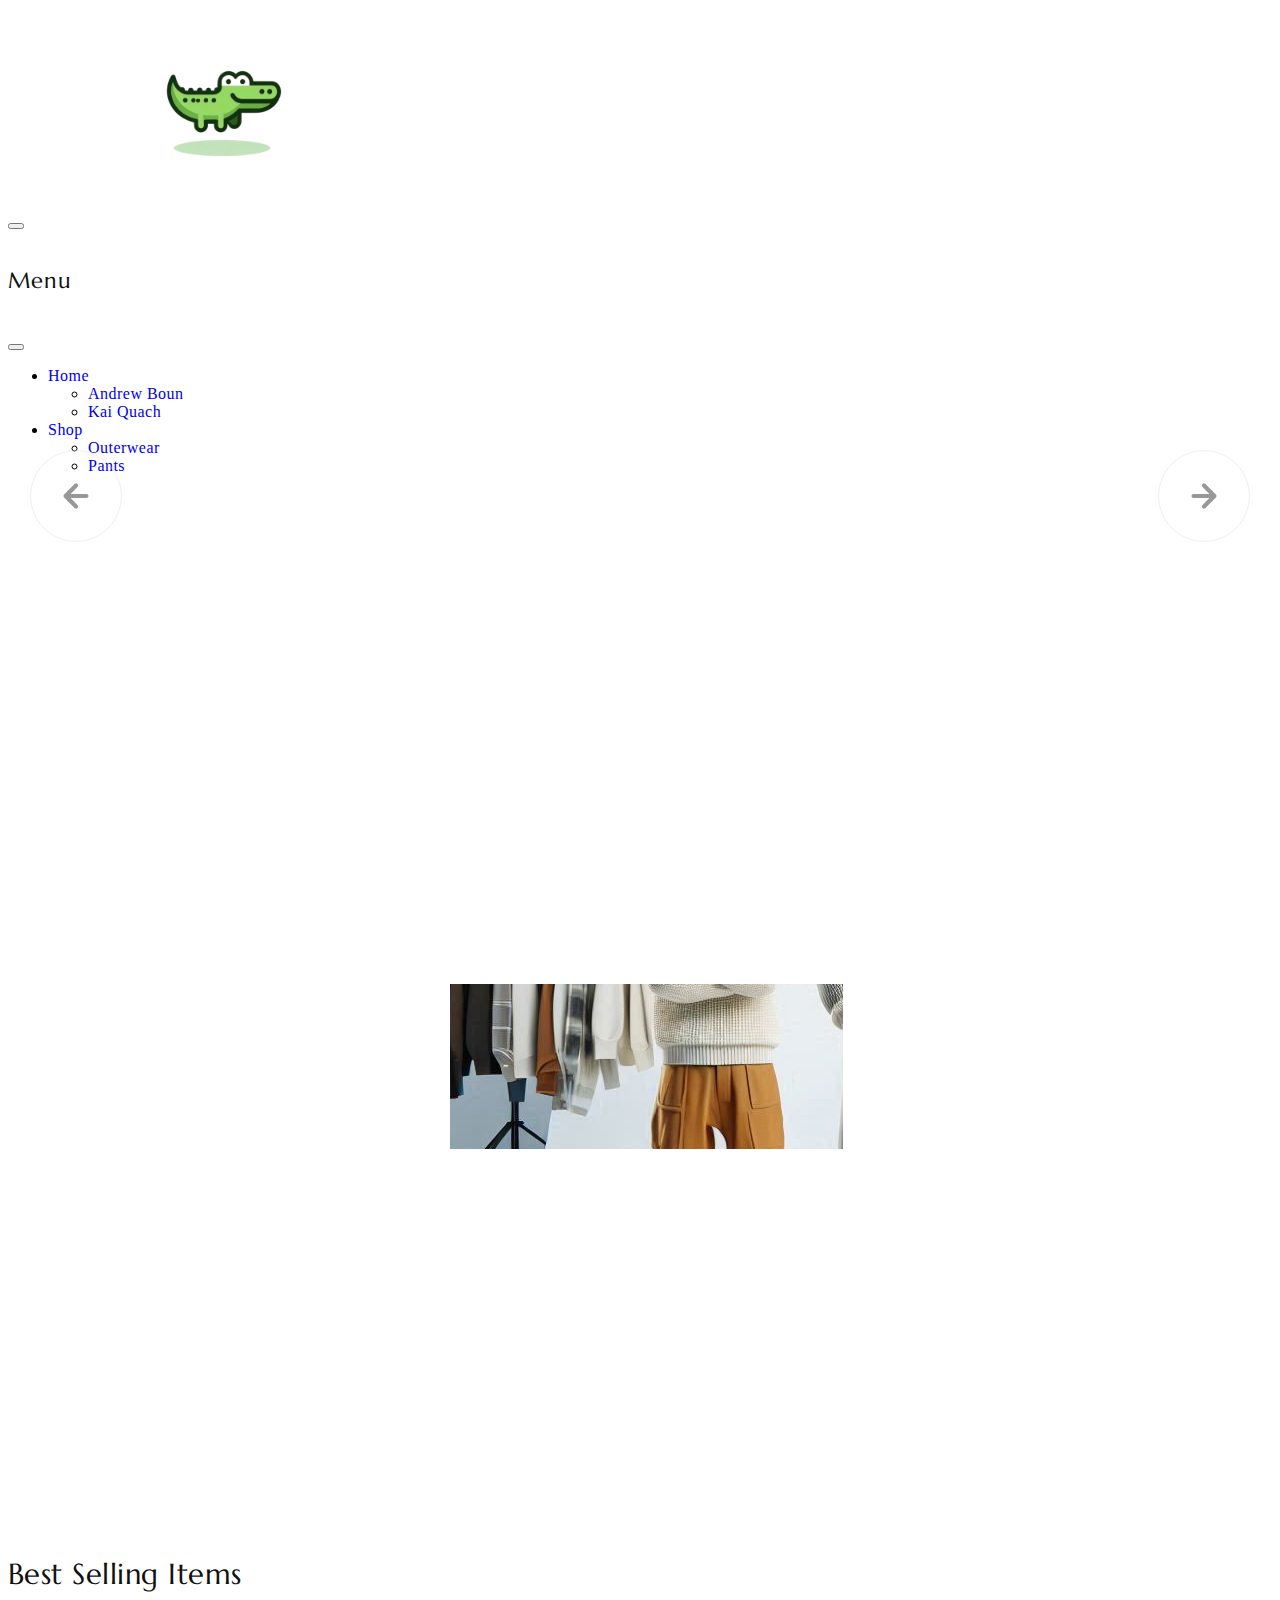
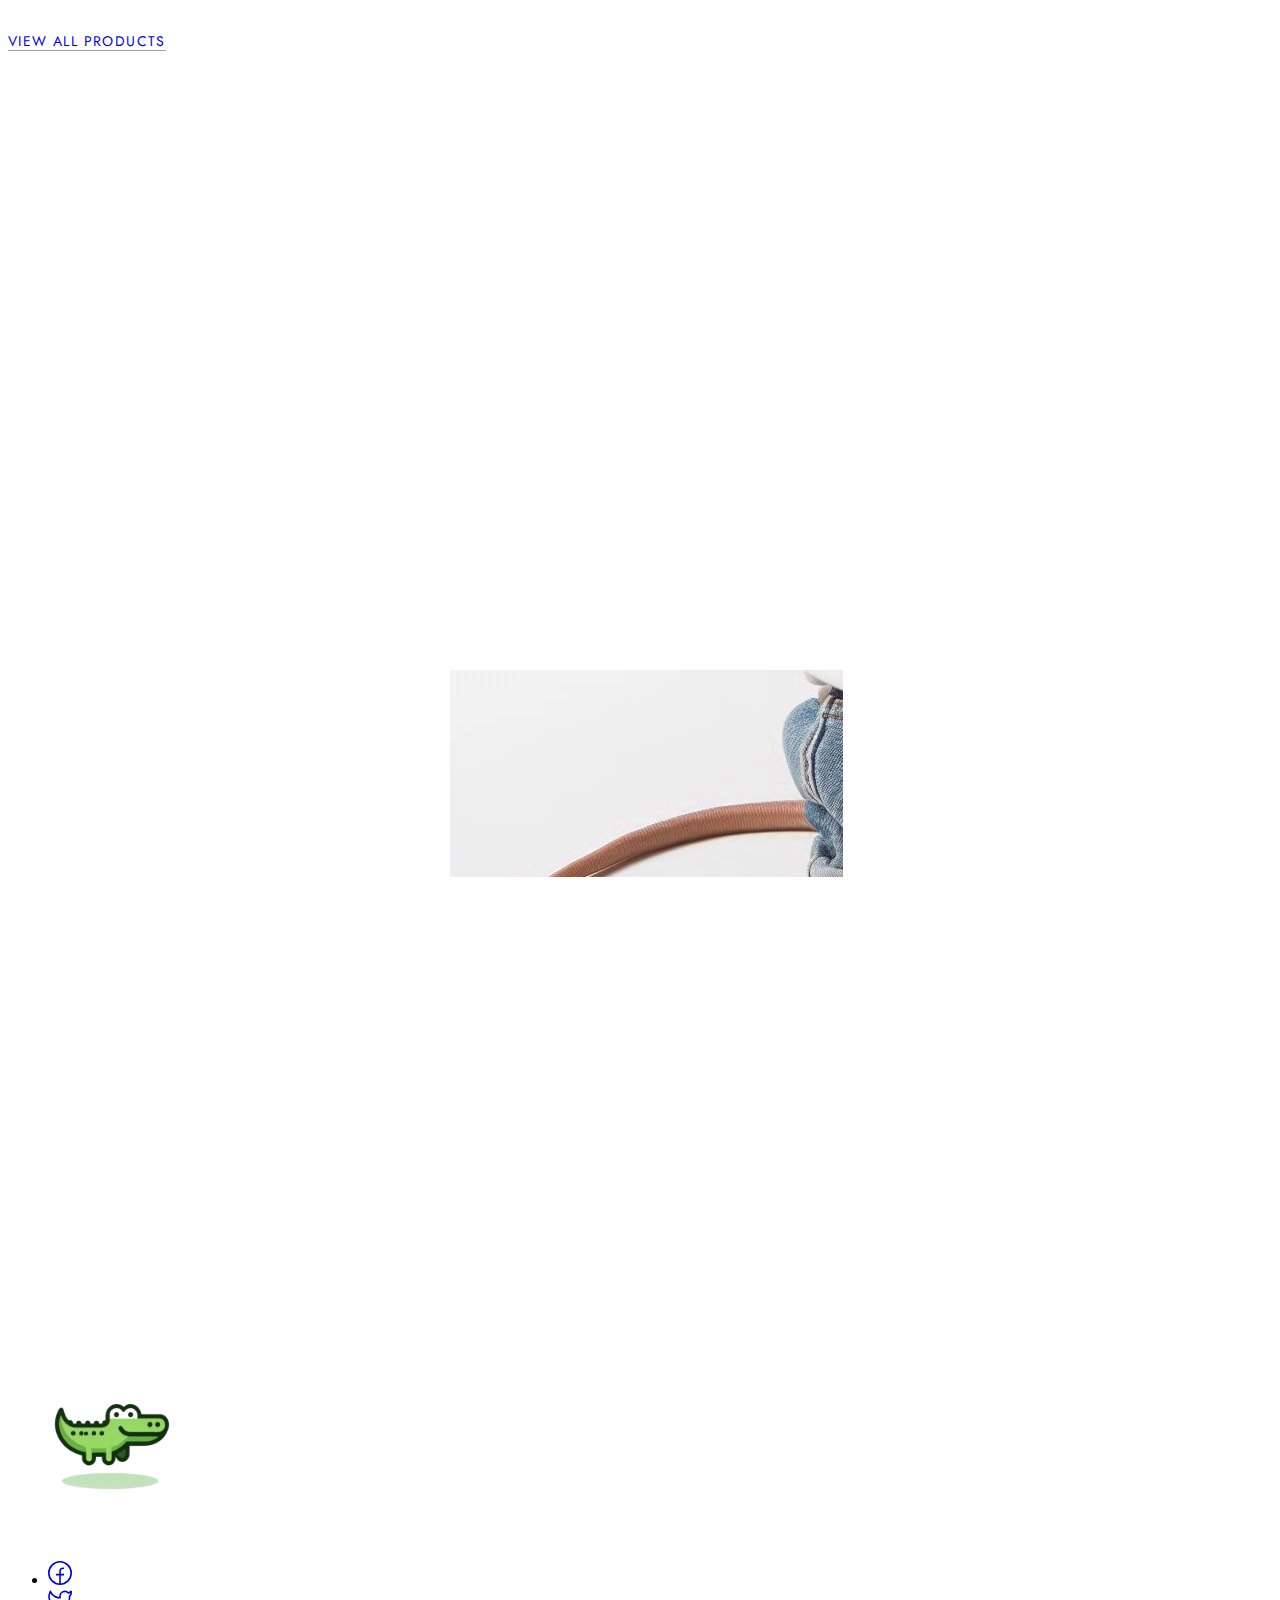
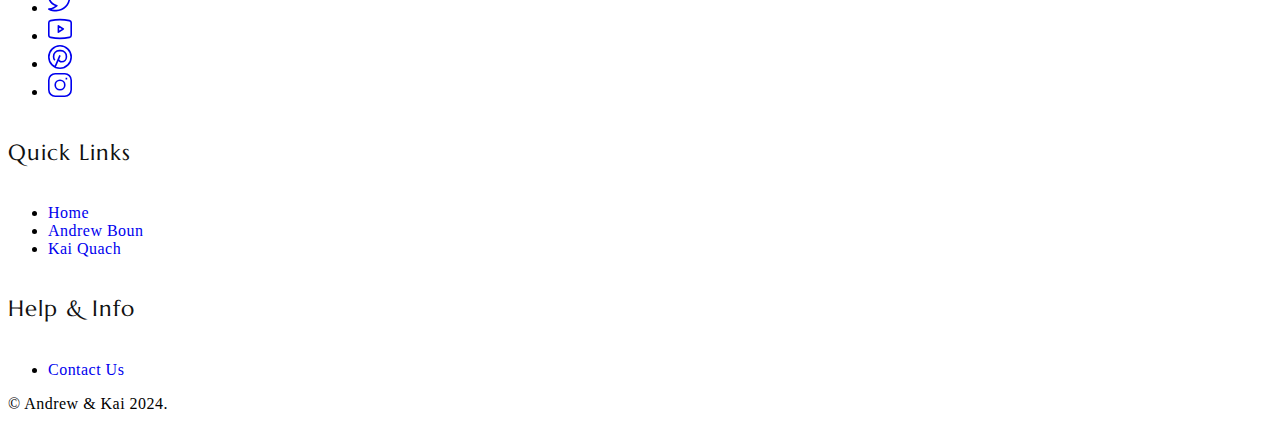
<file: homepage.html>
<!DOCTYPE html>
<html lang="en">

<head>
  <title>CROC</title>
  <meta charset="utf-8">
  <meta http-equiv="X-UA-Compatible" content="IE=edge">
  <meta name="viewport" content="width=device-width, initial-scale=1.0">
  <meta name="format-detection" content="telephone=no">
  <meta name="apple-mobile-web-app-capable" content="yes">
  <meta name="author" content="TemplatesJungle">
  <meta name="keywords" content="ecommerce,fashion,store">
  <meta name="description" content="Bootstrap 5 Fashion Store HTML CSS Template">
  <link href="https://cdn.jsdelivr.net/npm/bootstrap@5.3.0-alpha3/dist/css/bootstrap.min.css" rel="stylesheet"
    integrity="sha384-KK94CHFLLe+nY2dmCWGMq91rCGa5gtU4mk92HdvYe+M/SXH301p5ILy+dN9+nJOZ" crossorigin="anonymous">
  <link rel="stylesheet" type="text/css" href="css/vendor.css">
  <link rel="stylesheet" href="https://cdn.jsdelivr.net/npm/swiper@9/swiper-bundle.min.css" />
  <link rel="stylesheet" type="text/css" href="./css/styles/style.css">

  <link rel="preconnect" href="https://fonts.googleapis.com">
  <link rel="preconnect" href="https://fonts.gstatic.com" crossorigin>
  <link
    href="https://fonts.googleapis.com/css2?family=Jost:ital,wght@0,300;0,400;0,500;0,700;1,300;1,400;1,500;1,700&family=Marcellus&display=swap"
    rel="stylesheet">
</head>

<body class="homepage">
  <svg xmlns="http://www.w3.org/2000/svg" style="display: none;">
    <defs>
      <symbol xmlns="http://www.w3.org/2000/svg" id="instagram" viewBox="0 0 15 15">
        <path fill="none" stroke="currentColor"
          d="M11 3.5h1M4.5.5h6a4 4 0 0 1 4 4v6a4 4 0 0 1-4 4h-6a4 4 0 0 1-4-4v-6a4 4 0 0 1 4-4Zm3 10a3 3 0 1 1 0-6a3 3 0 0 1 0 6Z" />
      </symbol>
      <symbol xmlns="http://www.w3.org/2000/svg" id="facebook" viewBox="0 0 15 15">
        <path fill="none" stroke="currentColor"
          d="M7.5 14.5a7 7 0 1 1 0-14a7 7 0 0 1 0 14Zm0 0v-8a2 2 0 0 1 2-2h.5m-5 4h5" />
      </symbol>
      <symbol xmlns="http://www.w3.org/2000/svg" id="twitter" viewBox="0 0 15 15">
        <path fill="currentColor"
          d="m14.478 1.5l.5-.033a.5.5 0 0 0-.871-.301l.371.334Zm-.498 2.959a.5.5 0 1 0-1 0h1Zm-6.49.082h-.5h.5Zm0 .959h.5h-.5Zm-6.99 7V12a.5.5 0 0 0-.278.916L.5 12.5Zm.998-11l.469-.175a.5.5 0 0 0-.916-.048l.447.223Zm3.994 9l.354.353a.5.5 0 0 0-.195-.827l-.159.474Zm7.224-8.027l-.37.336l.18.199l.265-.04l-.075-.495Zm1.264-.94c.051.778.003 1.25-.123 1.606c-.122.345-.336.629-.723 1l.692.722c.438-.42.776-.832.974-1.388c.193-.546.232-1.178.177-2.006l-.998.066Zm0 3.654V4.46h-1v.728h1Zm-6.99-.646V5.5h1v-.959h-1Zm0 .959V6h1v-.5h-1ZM10.525 1a3.539 3.539 0 0 0-3.537 3.541h1A2.539 2.539 0 0 1 10.526 2V1Zm2.454 4.187C12.98 9.503 9.487 13 5.18 13v1c4.86 0 8.8-3.946 8.8-8.813h-1ZM1.03 1.675C1.574 3.127 3.614 6 7.49 6V5C4.174 5 2.421 2.54 1.966 1.325l-.937.35Zm.021-.398C.004 3.373-.157 5.407.604 7.139c.759 1.727 2.392 3.055 4.73 3.835l.317-.948c-2.155-.72-3.518-1.892-4.132-3.29c-.612-1.393-.523-3.11.427-5.013l-.895-.446Zm4.087 8.87C4.536 10.75 2.726 12 .5 12v1c2.566 0 4.617-1.416 5.346-2.147l-.708-.706Zm7.949-8.009A3.445 3.445 0 0 0 10.526 1v1c.721 0 1.37.311 1.82.809l.74-.671Zm-.296.83a3.513 3.513 0 0 0 2.06-1.134l-.744-.668a2.514 2.514 0 0 1-1.466.813l.15.989ZM.222 12.916C1.863 14.01 3.583 14 5.18 14v-1c-1.63 0-3.048-.011-4.402-.916l-.556.832Z" />
      </symbol>
      <symbol xmlns="http://www.w3.org/2000/svg" id="pinterest" viewBox="0 0 15 15">
        <path fill="none" stroke="currentColor"
          d="m4.5 13.5l3-7m-3.236 3a2.989 2.989 0 0 1-.764-2V7A3.5 3.5 0 0 1 7 3.5h1A3.5 3.5 0 0 1 11.5 7v.5a3 3 0 0 1-3 3a2.081 2.081 0 0 1-1.974-1.423L6.5 9m1 5.5a7 7 0 1 1 0-14a7 7 0 0 1 0 14Z" />
      </symbol>
      <symbol xmlns="http://www.w3.org/2000/svg" id="youtube" viewBox="0 0 15 15">
        <path fill="currentColor"
          d="m1.61 12.738l-.104.489l.105-.489Zm11.78 0l.104.489l-.105-.489Zm0-10.476l.104-.489l-.105.489Zm-11.78 0l.106.489l-.105-.489ZM6.5 5.5l.277-.416A.5.5 0 0 0 6 5.5h.5Zm0 4H6a.5.5 0 0 0 .777.416L6.5 9.5Zm3-2l.277.416a.5.5 0 0 0 0-.832L9.5 7.5ZM0 3.636v7.728h1V3.636H0Zm15 7.728V3.636h-1v7.728h1ZM1.506 13.227c3.951.847 8.037.847 11.988 0l-.21-.978a27.605 27.605 0 0 1-11.568 0l-.21.978ZM13.494 1.773a28.606 28.606 0 0 0-11.988 0l.21.978a27.607 27.607 0 0 1 11.568 0l.21-.978ZM15 3.636c0-.898-.628-1.675-1.506-1.863l-.21.978c.418.09.716.458.716.885h1Zm-1 7.728a.905.905 0 0 1-.716.885l.21.978A1.905 1.905 0 0 0 15 11.364h-1Zm-14 0c0 .898.628 1.675 1.506 1.863l.21-.978A.905.905 0 0 1 1 11.364H0Zm1-7.728c0-.427.298-.796.716-.885l-.21-.978A1.905 1.905 0 0 0 0 3.636h1ZM6 5.5v4h1v-4H6Zm.777 4.416l3-2l-.554-.832l-3 2l.554.832Zm3-2.832l-3-2l-.554.832l3 2l.554-.832Z" />
      </symbol>
      <symbol xmlns="http://www.w3.org/2000/svg" id="dribble" viewBox="0 0 15 15">
        <path fill="none" stroke="currentColor" stroke-linecap="round" stroke-linejoin="round"
          d="M4.839 1.024c3.346 4.041 5.096 7.922 5.704 12.782M.533 6.82c5.985-.138 9.402-1.083 11.97-4.216M2.7 12.594c3.221-4.902 7.171-5.65 11.755-4.293M14.5 7.5a7 7 0 1 0-14 0a7 7 0 0 0 14 0Z" />
      </symbol>
      <symbol xmlns="http://www.w3.org/2000/svg" id="calendar" viewBox="0 0 24 24">
        <g fill="none" stroke="currentColor" stroke-linecap="round" stroke-linejoin="round" stroke-width="2">
          <rect width="20" height="18" x="2" y="4" rx="4" />
          <path d="M8 2v4m8-4v4M2 10h20" />
        </g>
      </symbol>
      <symbol xmlns="http://www.w3.org/2000/svg" id="shopping-bag" viewBox="0 0 24 24">
        <g fill="none" stroke="currentColor" stroke-linecap="round" stroke-linejoin="round" stroke-width="2">
          <path
            d="M3.977 9.84A2 2 0 0 1 5.971 8h12.058a2 2 0 0 1 1.994 1.84l.803 10A2 2 0 0 1 18.833 22H5.167a2 2 0 0 1-1.993-2.16l.803-10Z" />
          <path d="M16 11V6a4 4 0 0 0-4-4v0a4 4 0 0 0-4 4v5" />
        </g>
      </symbol>
      <symbol xmlns="http://www.w3.org/2000/svg" id="gift" viewBox="0 0 24 24">
        <g fill="none" stroke="currentColor" stroke-linecap="round" stroke-linejoin="round" stroke-width="2">
          <rect width="18" height="14" x="3" y="8" rx="2" />
          <path d="M12 5a3 3 0 1 0-3 3m6 0a3 3 0 1 0-3-3m0 0v17m9-7H3" />
        </g>
      </symbol>
      <symbol xmlns="http://www.w3.org/2000/svg" id="arrow-cycle" viewBox="0 0 24 24">
        <g fill="none" stroke="currentColor" stroke-linecap="round" stroke-linejoin="round" stroke-width="2">
          <path
            d="M22 12c0 6-4.39 10-9.806 10C7.792 22 4.24 19.665 3 16m-1-4C2 6 6.39 2 11.806 2C16.209 2 19.76 4.335 21 8" />
          <path d="m7 17l-4-1l-1 4M17 7l4 1l1-4" />
        </g>
      </symbol>
      <symbol xmlns="http://www.w3.org/2000/svg" id="link" viewBox="0 0 24 24">
        <path fill="currentColor"
          d="M12 19a1 1 0 1 0-1-1a1 1 0 0 0 1 1Zm5 0a1 1 0 1 0-1-1a1 1 0 0 0 1 1Zm0-4a1 1 0 1 0-1-1a1 1 0 0 0 1 1Zm-5 0a1 1 0 1 0-1-1a1 1 0 0 0 1 1Zm7-12h-1V2a1 1 0 0 0-2 0v1H8V2a1 1 0 0 0-2 0v1H5a3 3 0 0 0-3 3v14a3 3 0 0 0 3 3h14a3 3 0 0 0 3-3V6a3 3 0 0 0-3-3Zm1 17a1 1 0 0 1-1 1H5a1 1 0 0 1-1-1v-9h16Zm0-11H4V6a1 1 0 0 1 1-1h1v1a1 1 0 0 0 2 0V5h8v1a1 1 0 0 0 2 0V5h1a1 1 0 0 1 1 1ZM7 15a1 1 0 1 0-1-1a1 1 0 0 0 1 1Zm0 4a1 1 0 1 0-1-1a1 1 0 0 0 1 1Z" />
      </symbol>
      <symbol xmlns="http://www.w3.org/2000/svg" id="arrow-left" viewBox="0 0 24 24">
        <path fill="currentColor"
          d="M17 11H9.41l3.3-3.29a1 1 0 1 0-1.42-1.42l-5 5a1 1 0 0 0-.21.33a1 1 0 0 0 0 .76a1 1 0 0 0 .21.33l5 5a1 1 0 0 0 1.42 0a1 1 0 0 0 0-1.42L9.41 13H17a1 1 0 0 0 0-2Z" />
      </symbol>
      <symbol xmlns="http://www.w3.org/2000/svg" id="arrow-right" viewBox="0 0 24 24">
        <path fill="currentColor"
          d="M17.92 11.62a1 1 0 0 0-.21-.33l-5-5a1 1 0 0 0-1.42 1.42l3.3 3.29H7a1 1 0 0 0 0 2h7.59l-3.3 3.29a1 1 0 0 0 0 1.42a1 1 0 0 0 1.42 0l5-5a1 1 0 0 0 .21-.33a1 1 0 0 0 0-.76Z" />
      </symbol>
      <symbol xmlns="http://www.w3.org/2000/svg" id="play" viewBox="0 0 24 24">
        <g fill="none" fill-rule="evenodd">
          <path
            d="M24 0v24H0V0h24ZM12.593 23.258l-.011.002l-.071.035l-.02.004l-.014-.004l-.071-.035c-.01-.004-.019-.001-.024.005l-.004.01l-.017.428l.005.02l.01.013l.104.074l.015.004l.012-.004l.104-.074l.012-.016l.004-.017l-.017-.427c-.002-.01-.009-.017-.017-.018Zm.265-.113l-.013.002l-.185.093l-.01.01l-.003.011l.018.43l.005.012l.008.007l.201.093c.012.004.023 0 .029-.008l.004-.014l-.034-.614c-.003-.012-.01-.02-.02-.022Zm-.715.002a.023.023 0 0 0-.027.006l-.006.014l-.034.614c0 .012.007.02.017.024l.015-.002l.201-.093l.01-.008l.004-.011l.017-.43l-.003-.012l-.01-.01l-.184-.092Z" />
          <path fill="currentColor"
            d="M5.669 4.76a1.469 1.469 0 0 1 2.04-1.177c1.062.454 3.442 1.533 6.462 3.276c3.021 1.744 5.146 3.267 6.069 3.958c.788.591.79 1.763.001 2.356c-.914.687-3.013 2.19-6.07 3.956c-3.06 1.766-5.412 2.832-6.464 3.28c-.906.387-1.92-.2-2.038-1.177c-.138-1.142-.396-3.735-.396-7.237c0-3.5.257-6.092.396-7.235Z" />
        </g>
      </symbol>
      <symbol xmlns="http://www.w3.org/2000/svg" id="category" viewBox="0 0 24 24">
        <path fill="currentColor"
          d="M19 5.5h-6.28l-.32-1a3 3 0 0 0-2.84-2H5a3 3 0 0 0-3 3v13a3 3 0 0 0 3 3h14a3 3 0 0 0 3-3v-10a3 3 0 0 0-3-3Zm1 13a1 1 0 0 1-1 1H5a1 1 0 0 1-1-1v-13a1 1 0 0 1 1-1h4.56a1 1 0 0 1 .95.68l.54 1.64a1 1 0 0 0 .95.68h7a1 1 0 0 1 1 1Z" />
      </symbol>
      <symbol xmlns="http://www.w3.org/2000/svg" id="calendar" viewBox="0 0 24 24">
        <path fill="currentColor"
          d="M19 4h-2V3a1 1 0 0 0-2 0v1H9V3a1 1 0 0 0-2 0v1H5a3 3 0 0 0-3 3v12a3 3 0 0 0 3 3h14a3 3 0 0 0 3-3V7a3 3 0 0 0-3-3Zm1 15a1 1 0 0 1-1 1H5a1 1 0 0 1-1-1v-7h16Zm0-9H4V7a1 1 0 0 1 1-1h2v1a1 1 0 0 0 2 0V6h6v1a1 1 0 0 0 2 0V6h2a1 1 0 0 1 1 1Z" />
      </symbol>
      <symbol xmlns="http://www.w3.org/2000/svg" id="heart" viewBox="0 0 24 24">
        <path fill="currentColor"
          d="M20.16 4.61A6.27 6.27 0 0 0 12 4a6.27 6.27 0 0 0-8.16 9.48l7.45 7.45a1 1 0 0 0 1.42 0l7.45-7.45a6.27 6.27 0 0 0 0-8.87Zm-1.41 7.46L12 18.81l-6.75-6.74a4.28 4.28 0 0 1 3-7.3a4.25 4.25 0 0 1 3 1.25a1 1 0 0 0 1.42 0a4.27 4.27 0 0 1 6 6.05Z" />
      </symbol>
      <symbol xmlns="http://www.w3.org/2000/svg" id="plus" viewBox="0 0 24 24">
        <path fill="currentColor"
          d="M19 11h-6V5a1 1 0 0 0-2 0v6H5a1 1 0 0 0 0 2h6v6a1 1 0 0 0 2 0v-6h6a1 1 0 0 0 0-2Z" />
      </symbol>
      <symbol xmlns="http://www.w3.org/2000/svg" id="minus" viewBox="0 0 24 24">
        <path fill="currentColor" d="M19 11H5a1 1 0 0 0 0 2h14a1 1 0 0 0 0-2Z" />
      </symbol>
      <symbol xmlns="http://www.w3.org/2000/svg" id="cart" viewBox="0 0 24 24">
        <path fill="currentColor"
          d="M8.5 19a1.5 1.5 0 1 0 1.5 1.5A1.5 1.5 0 0 0 8.5 19ZM19 16H7a1 1 0 0 1 0-2h8.491a3.013 3.013 0 0 0 2.885-2.176l1.585-5.55A1 1 0 0 0 19 5H6.74a3.007 3.007 0 0 0-2.82-2H3a1 1 0 0 0 0 2h.921a1.005 1.005 0 0 1 .962.725l.155.545v.005l1.641 5.742A3 3 0 0 0 7 18h12a1 1 0 0 0 0-2Zm-1.326-9l-1.22 4.274a1.005 1.005 0 0 1-.963.726H8.754l-.255-.892L7.326 7ZM16.5 19a1.5 1.5 0 1 0 1.5 1.5a1.5 1.5 0 0 0-1.5-1.5Z" />
      </symbol>
      <symbol xmlns="http://www.w3.org/2000/svg" id="check" viewBox="0 0 24 24">
        <path fill="currentColor"
          d="M18.71 7.21a1 1 0 0 0-1.42 0l-7.45 7.46l-3.13-3.14A1 1 0 1 0 5.29 13l3.84 3.84a1 1 0 0 0 1.42 0l8.16-8.16a1 1 0 0 0 0-1.47Z" />
      </symbol>
      <symbol xmlns="http://www.w3.org/2000/svg" id="trash" viewBox="0 0 24 24">
        <path fill="currentColor"
          d="M10 18a1 1 0 0 0 1-1v-6a1 1 0 0 0-2 0v6a1 1 0 0 0 1 1ZM20 6h-4V5a3 3 0 0 0-3-3h-2a3 3 0 0 0-3 3v1H4a1 1 0 0 0 0 2h1v11a3 3 0 0 0 3 3h8a3 3 0 0 0 3-3V8h1a1 1 0 0 0 0-2ZM10 5a1 1 0 0 1 1-1h2a1 1 0 0 1 1 1v1h-4Zm7 14a1 1 0 0 1-1 1H8a1 1 0 0 1-1-1V8h10Zm-3-1a1 1 0 0 0 1-1v-6a1 1 0 0 0-2 0v6a1 1 0 0 0 1 1Z" />
      </symbol>
      <symbol xmlns="http://www.w3.org/2000/svg" id="star-outline" viewBox="0 0 15 15">
        <path fill="none" stroke="currentColor" stroke-linecap="round" stroke-linejoin="round"
          d="M7.5 9.804L5.337 11l.413-2.533L4 6.674l2.418-.37L7.5 4l1.082 2.304l2.418.37l-1.75 1.793L9.663 11L7.5 9.804Z" />
      </symbol>
      <symbol xmlns="http://www.w3.org/2000/svg" id="star-solid" viewBox="0 0 15 15">
        <path fill="currentColor"
          d="M7.953 3.788a.5.5 0 0 0-.906 0L6.08 5.85l-2.154.33a.5.5 0 0 0-.283.843l1.574 1.613l-.373 2.284a.5.5 0 0 0 .736.518l1.92-1.063l1.921 1.063a.5.5 0 0 0 .736-.519l-.373-2.283l1.574-1.613a.5.5 0 0 0-.283-.844L8.921 5.85l-.968-2.062Z" />
      </symbol>
      <symbol xmlns="http://www.w3.org/2000/svg" id="search" viewBox="0 0 24 24">
        <path fill="currentColor"
          d="M21.71 20.29L18 16.61A9 9 0 1 0 16.61 18l3.68 3.68a1 1 0 0 0 1.42 0a1 1 0 0 0 0-1.39ZM11 18a7 7 0 1 1 7-7a7 7 0 0 1-7 7Z" />
      </symbol>
      <symbol xmlns="http://www.w3.org/2000/svg" id="user" viewBox="0 0 24 24">
        <path fill="currentColor"
          d="M15.71 12.71a6 6 0 1 0-7.42 0a10 10 0 0 0-6.22 8.18a1 1 0 0 0 2 .22a8 8 0 0 1 15.9 0a1 1 0 0 0 1 .89h.11a1 1 0 0 0 .88-1.1a10 10 0 0 0-6.25-8.19ZM12 12a4 4 0 1 1 4-4a4 4 0 0 1-4 4Z" />
      </symbol>
      <symbol xmlns="http://www.w3.org/2000/svg" id="close" viewBox="0 0 15 15">
        <path fill="currentColor"
          d="M7.953 3.788a.5.5 0 0 0-.906 0L6.08 5.85l-2.154.33a.5.5 0 0 0-.283.843l1.574 1.613l-.373 2.284a.5.5 0 0 0 .736.518l1.92-1.063l1.921 1.063a.5.5 0 0 0 .736-.519l-.373-2.283l1.574-1.613a.5.5 0 0 0-.283-.844L8.921 5.85l-.968-2.062Z" />
      </symbol>
    </defs>
  </svg>


  <nav class="navbar navbar-expand-lg bg-light text-uppercase fs-6 p-3 border-bottom align-items-center">
    <div class="container-fluid">
      <div class="row justify-content-between align-items-center w-100">

        <div class="col-auto">
          <a class="navbar-brand text-white" href="homepage.html">
            <svg width="112" height="45" viewBox="0 0 112 45" xmlns="http://www.w3.org/2000/svg" fill="#111">
              <img src="./myotherimages/logo.png" alt="logo" style="width: 200px; height: auto;">
            </svg>
          </a>
        </div>

        <div class="col-auto">
          <button class="navbar-toggler" type="button" data-bs-toggle="offcanvas" data-bs-target="#offcanvasNavbar"
            aria-controls="offcanvasNavbar">
            <span class="navbar-toggler-icon"></span>
          </button>

          <div class="offcanvas offcanvas-end" tabhomepage="-1" id="offcanvasNavbar"
            aria-labelledby="offcanvasNavbarLabel">
            <div class="offcanvas-header">
              <h5 class="offcanvas-title" id="offcanvasNavbarLabel">Menu</h5>
              <button type="button" class="btn-close text-reset" data-bs-dismiss="offcanvas"
                aria-label="Close"></button>
            </div>

            <div class="offcanvas-body">
              <ul class="navbar-nav justify-content-end flex-grow-1 gap-1 gap-md-5 pe-3">
                <li class="nav-item dropdown">
                  <a class="nav-link dropdown-toggle active" href="#" id="dropdownHome" data-bs-toggle="dropdown"
                    aria-haspopup="true" aria-expanded="false">Home</a>
                  <ul class="dropdown-menu list-unstyled" aria-labelledby="dropdownHome">
                    <li>
                      <a href="andrew.html" class="dropdown-item item-anchor">Andrew Boun</a>
                    </li>
                    <li>
                      <a href="kai.html" class="dropdown-item item-anchor">Kai Quach </a>
                  </ul>
                </li>
                <li class="nav-item dropdown">
                  <a class="nav-link dropdown-toggle" href="#" id="dropdownShop" data-bs-toggle="dropdown"
                    aria-haspopup="true" aria-expanded="false">Shop</a>
                  <ul class="dropdown-menu list-unstyled" aria-labelledby="dropdownShop">
                    <li>
                      <a href="outerwear.html" class="dropdown-item item-anchor">Outerwear</a>
                    </li>
                    <li>
                      <a href="pants.html" class="dropdown-item item-anchor">Pants</a>
                    </li>
                  </ul>
                </li>

              </ul>
            </div>
          </div>
        </div>

      </div>

    </div>
  </nav>





  <section class="video py-5 overflow-hidden">
    <div class="container-fluid">
      <div class="row">
        <div class="video-content open-up" data-aos="zoom-out">
          <div class="video-bg" id="main-background">
           
          </div>
        </div>
      </div>
    </div>
  </section>

  <section id="best-sellers" class="best-sellers product-carousel py-5 position-relative overflow-hidden">
    <div class="container">
      <div class="d-flex flex-wrap justify-content-between align-items-center mt-5 mb-3">
        <h4 class="text-uppercase">Best Selling Items</h4>
        <a href="outerwear.html" class="btn-link">View All Products</a>
      </div>
      <div class="swiper product-swiper open-up" data-aos="zoom-out">
        <div class="swiper-wrapper d-flex" id="bestSellersList">  
        </div>
        <div class="swiper-pagination"></div>
      </div>
      <div class="icon-arrow icon-arrow-left"><svg width="50" height="50" viewBox="0 0 24 24">
          <use xlink:href="#arrow-left"></use>
        </svg></div>
      <div class="icon-arrow icon-arrow-right"><svg width="50" height="50" viewBox="0 0 24 24">
          <use xlink:href="#arrow-right"></use>
        </svg></div>
    </div>
  </section>



  <footer id="footer" class="mt-5">
    <div class="container">
      <div class="row d-flex flex-wrap justify-content-between py-5">
        <div class="col-md-3 col-sm-6">
          <div class="footer-menu footer-menu-001">
            <div class="footer-intro mb-4">
              <a href="homepage.html">
                <img src="./myotherimages/logo.png" alt="logo" style="width: 200px; height: auto;">
              </a>
            </div>
            <p></p>
            <div class="social-links">
              <ul class="list-unstyled d-flex flex-wrap gap-3">
                <li>
                  <a href="https://www.facebook.com" class="text-secondary" target="_blank">
                    <svg width="24" height="24" viewBox="0 0 24 24">
                      <use xlink:href="#facebook"></use>
                    </svg>
                  </a>
                </li>
                <li>
                  <a href="https://www.twitter.com" class="text-secondary" target="_blank">
                    <svg width="24" height="24" viewBox="0 0 24 24">
                      <use xlink:href="#twitter"></use>
                    </svg>
                  </a>
                </li>
                <li>
                  <a href="https://www.youtube.com" class="text-secondary" target="_blank">
                    <svg width="24" height="24" viewBox="0 0 24 24">
                      <use xlink:href="#youtube"></use>
                    </svg>
                  </a>
                </li>
                <li>
                  <a href="https://www.pinterest.com" class="text-secondary" target="_blank">
                    <svg width="24" height="24" viewBox="0 0 24 24">
                      <use xlink:href="#pinterest"></use>
                    </svg>
                  </a>
                </li>
                <li>
                  <a href="https://www.instagram.com" class="text-secondary" target="_blank">
                    <svg width="24" height="24" viewBox="0 0 24 24">
                      <use xlink:href="#instagram"></use>
                    </svg>
                  </a>
                </li>
              </ul>
            </div>
          </div>
        </div>

        <div class="col-md-3 col-sm-6">
          <div class="footer-menu footer-menu-002">
            <h5 class="widget-title text-uppercase mb-4">Quick Links</h5>
            <ul class="menu-list list-unstyled text-uppercase border-animation-left fs-6">
              <li class="menu-item">
                <a href="homepage.html" class="item-anchor">Home</a>
              </li>
              <li class="menu-item">
                <a href="andrew.html" class="item-anchor">Andrew Boun</a>
              </li>
              <li class="menu-item">
                <a href="kai.html" class="item-anchor">Kai Quach</a>
              </li>

            </ul>
          </div>
        </div>
        <div class="col-md-3 col-sm-6">
          <div class="footer-menu footer-menu-003">
            <h5 class="widget-title text-uppercase mb-4">Help & Info</h5>
            <ul class="menu-list list-unstyled text-uppercase border-animation-left fs-6">
              <li class="menu-item">
                <a href="contactUs.html" class="item-anchor">Contact Us</a>
              </li>
            </ul>
          </div>
        </div>
      </div>
    </div>
    <div class="border-top py-4">
      <div class="container">
        <div class="row">
          <div class="col-md-6 d-flex flex-wrap">
            <div class="shipping">
              <span></span>
            </div>
            <div class="">
            </div>
          </div>
          <div class="col-md-6 text-end">
            <p>© Andrew & Kai 2024.
                </p>
          </div>
        </div>
      </div>
    </div>
  </footer>
  <script src="js/jquery.min.js"></script>
  <script src="js/plugins.js"></script>
  <script src="js/SmoothScroll.js"></script>
  <script src="https://cdn.jsdelivr.net/npm/bootstrap@5.3.0-alpha3/dist/js/bootstrap.bundle.min.js"
    integrity="sha384-ENjdO4Dr2bkBIFxQpeoTz1HIcje39Wm4jDKdf19U8gI4ddQ3GYNS7NTKfAdVQSZe"
    crossorigin="anonymous"></script>
  <script src="https://cdn.jsdelivr.net/npm/swiper@9/swiper-bundle.min.js"></script>
  <script src="js/script.min.js"></script>
  <script src="./js/homepage.js"></script>

</body>

</html>
</file>
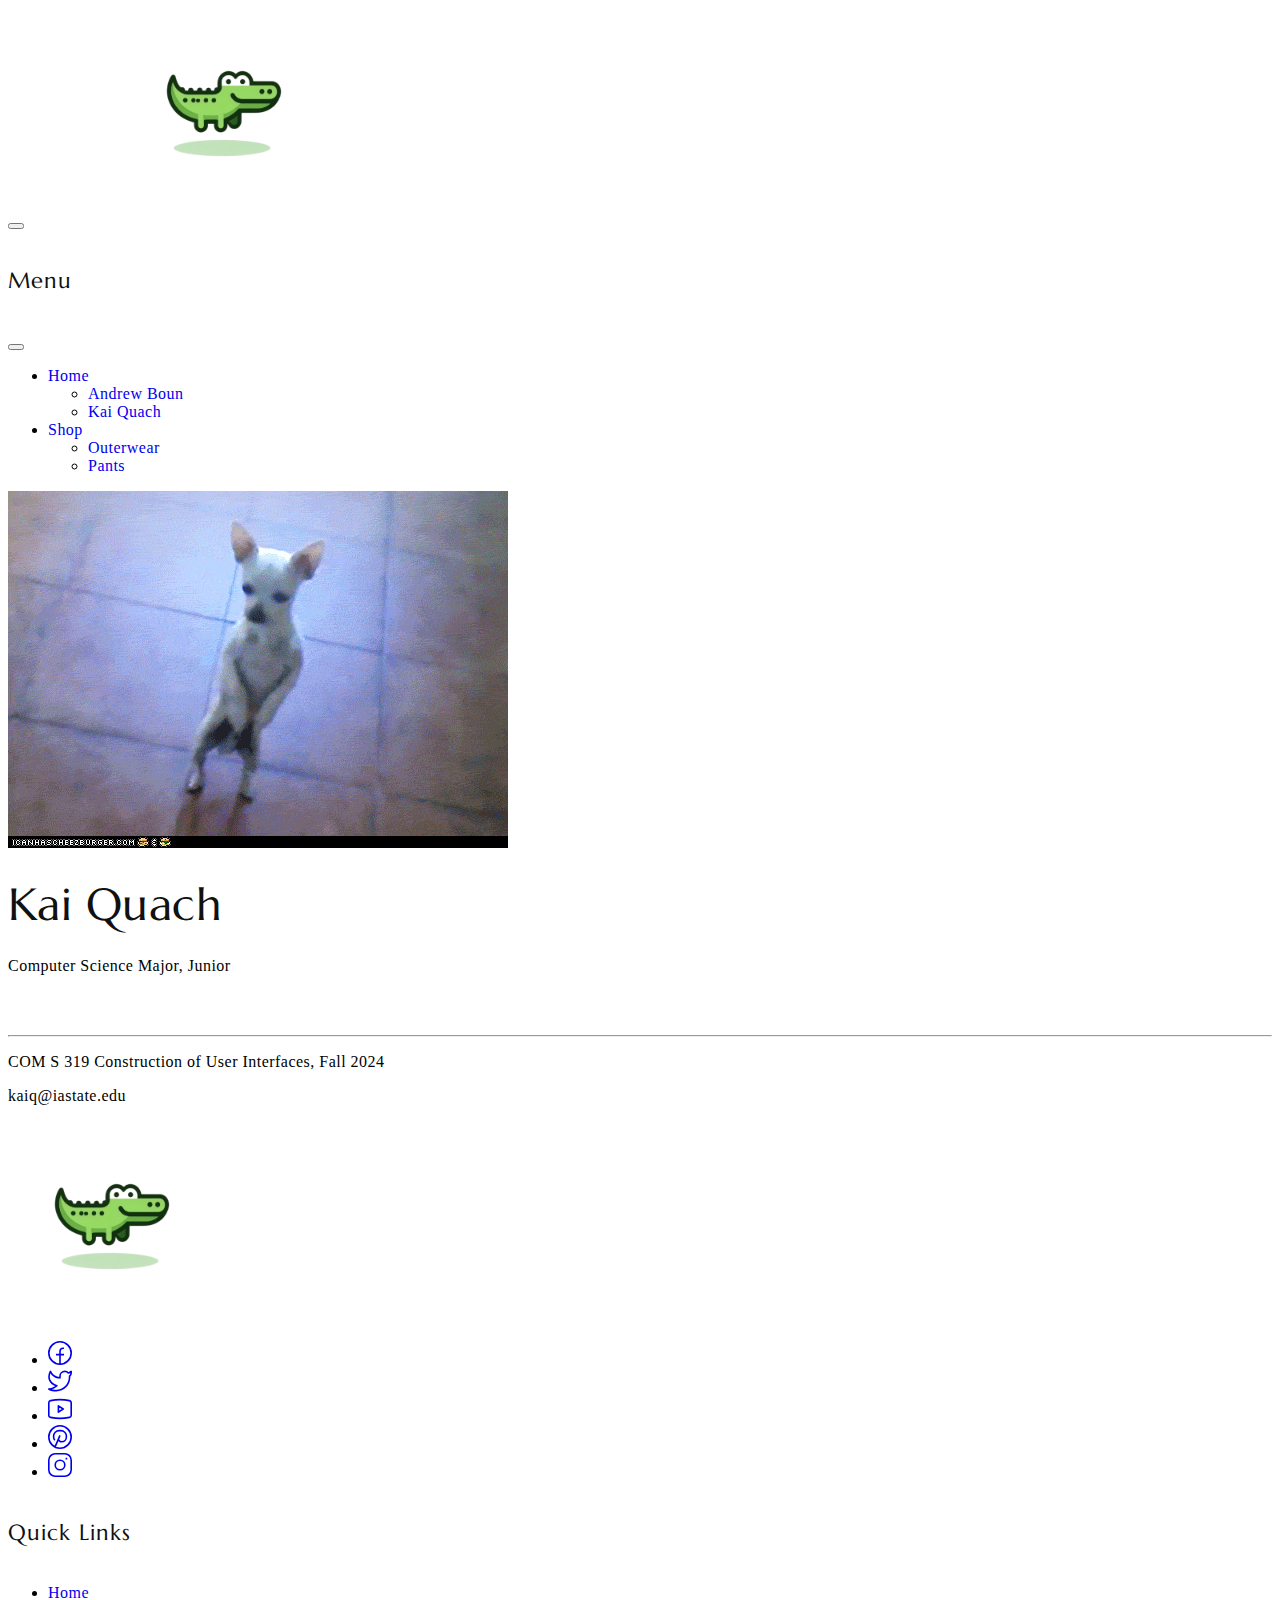
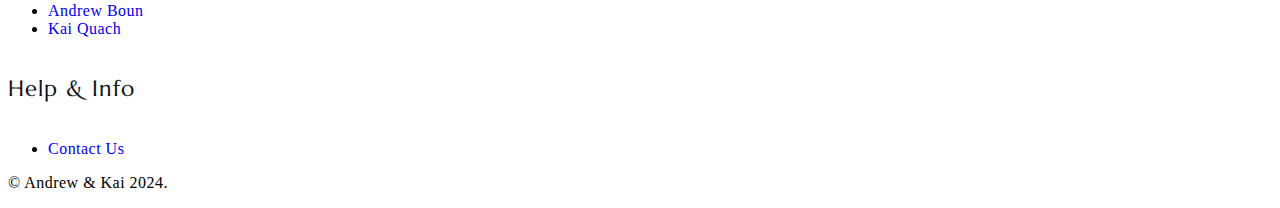
<file: kai.html>
<!DOCTYPE html>
<html lang="en">

<head>
  <title>CROC</title>
  <meta charset="utf-8">
  <meta http-equiv="X-UA-Compatible" content="IE=edge">
  <meta name="viewport" content="width=device-width, initial-scale=1.0">
  <meta name="format-detection" content="telephone=no">
  <meta name="apple-mobile-web-app-capable" content="yes">
  <meta name="author" content="TemplatesJungle">
  <meta name="keywords" content="ecommerce,fashion,store">
  <meta name="description" content="Bootstrap 5 Fashion Store HTML CSS Template">
  <link href="https://cdn.jsdelivr.net/npm/bootstrap@5.3.0-alpha3/dist/css/bootstrap.min.css" rel="stylesheet"
    integrity="sha384-KK94CHFLLe+nY2dmCWGMq91rCGa5gtU4mk92HdvYe+M/SXH301p5ILy+dN9+nJOZ" crossorigin="anonymous">
  <link rel="stylesheet" type="text/css" href="css/vendor.css">
  <link rel="stylesheet" href="https://cdn.jsdelivr.net/npm/swiper@9/swiper-bundle.min.css" />
  <link rel="stylesheet" type="text/css" href="./css/styles/style.css">

  <link rel="preconnect" href="https://fonts.googleapis.com">
  <link rel="preconnect" href="https://fonts.gstatic.com" crossorigin>
  <link
    href="https://fonts.googleapis.com/css2?family=Jost:ital,wght@0,300;0,400;0,500;0,700;1,300;1,400;1,500;1,700&family=Marcellus&display=swap"
    rel="stylesheet">
</head>

<body class="homepage">
  <svg xmlns="http://www.w3.org/2000/svg" style="display: none;">
    <defs>
      <symbol xmlns="http://www.w3.org/2000/svg" id="instagram" viewBox="0 0 15 15">
        <path fill="none" stroke="currentColor"
          d="M11 3.5h1M4.5.5h6a4 4 0 0 1 4 4v6a4 4 0 0 1-4 4h-6a4 4 0 0 1-4-4v-6a4 4 0 0 1 4-4Zm3 10a3 3 0 1 1 0-6a3 3 0 0 1 0 6Z" />
      </symbol>
      <symbol xmlns="http://www.w3.org/2000/svg" id="facebook" viewBox="0 0 15 15">
        <path fill="none" stroke="currentColor"
          d="M7.5 14.5a7 7 0 1 1 0-14a7 7 0 0 1 0 14Zm0 0v-8a2 2 0 0 1 2-2h.5m-5 4h5" />
      </symbol>
      <symbol xmlns="http://www.w3.org/2000/svg" id="twitter" viewBox="0 0 15 15">
        <path fill="currentColor"
          d="m14.478 1.5l.5-.033a.5.5 0 0 0-.871-.301l.371.334Zm-.498 2.959a.5.5 0 1 0-1 0h1Zm-6.49.082h-.5h.5Zm0 .959h.5h-.5Zm-6.99 7V12a.5.5 0 0 0-.278.916L.5 12.5Zm.998-11l.469-.175a.5.5 0 0 0-.916-.048l.447.223Zm3.994 9l.354.353a.5.5 0 0 0-.195-.827l-.159.474Zm7.224-8.027l-.37.336l.18.199l.265-.04l-.075-.495Zm1.264-.94c.051.778.003 1.25-.123 1.606c-.122.345-.336.629-.723 1l.692.722c.438-.42.776-.832.974-1.388c.193-.546.232-1.178.177-2.006l-.998.066Zm0 3.654V4.46h-1v.728h1Zm-6.99-.646V5.5h1v-.959h-1Zm0 .959V6h1v-.5h-1ZM10.525 1a3.539 3.539 0 0 0-3.537 3.541h1A2.539 2.539 0 0 1 10.526 2V1Zm2.454 4.187C12.98 9.503 9.487 13 5.18 13v1c4.86 0 8.8-3.946 8.8-8.813h-1ZM1.03 1.675C1.574 3.127 3.614 6 7.49 6V5C4.174 5 2.421 2.54 1.966 1.325l-.937.35Zm.021-.398C.004 3.373-.157 5.407.604 7.139c.759 1.727 2.392 3.055 4.73 3.835l.317-.948c-2.155-.72-3.518-1.892-4.132-3.29c-.612-1.393-.523-3.11.427-5.013l-.895-.446Zm4.087 8.87C4.536 10.75 2.726 12 .5 12v1c2.566 0 4.617-1.416 5.346-2.147l-.708-.706Zm7.949-8.009A3.445 3.445 0 0 0 10.526 1v1c.721 0 1.37.311 1.82.809l.74-.671Zm-.296.83a3.513 3.513 0 0 0 2.06-1.134l-.744-.668a2.514 2.514 0 0 1-1.466.813l.15.989ZM.222 12.916C1.863 14.01 3.583 14 5.18 14v-1c-1.63 0-3.048-.011-4.402-.916l-.556.832Z" />
      </symbol>
      <symbol xmlns="http://www.w3.org/2000/svg" id="pinterest" viewBox="0 0 15 15">
        <path fill="none" stroke="currentColor"
          d="m4.5 13.5l3-7m-3.236 3a2.989 2.989 0 0 1-.764-2V7A3.5 3.5 0 0 1 7 3.5h1A3.5 3.5 0 0 1 11.5 7v.5a3 3 0 0 1-3 3a2.081 2.081 0 0 1-1.974-1.423L6.5 9m1 5.5a7 7 0 1 1 0-14a7 7 0 0 1 0 14Z" />
      </symbol>
      <symbol xmlns="http://www.w3.org/2000/svg" id="youtube" viewBox="0 0 15 15">
        <path fill="currentColor"
          d="m1.61 12.738l-.104.489l.105-.489Zm11.78 0l.104.489l-.105-.489Zm0-10.476l.104-.489l-.105.489Zm-11.78 0l.106.489l-.105-.489ZM6.5 5.5l.277-.416A.5.5 0 0 0 6 5.5h.5Zm0 4H6a.5.5 0 0 0 .777.416L6.5 9.5Zm3-2l.277.416a.5.5 0 0 0 0-.832L9.5 7.5ZM0 3.636v7.728h1V3.636H0Zm15 7.728V3.636h-1v7.728h1ZM1.506 13.227c3.951.847 8.037.847 11.988 0l-.21-.978a27.605 27.605 0 0 1-11.568 0l-.21.978ZM13.494 1.773a28.606 28.606 0 0 0-11.988 0l.21.978a27.607 27.607 0 0 1 11.568 0l.21-.978ZM15 3.636c0-.898-.628-1.675-1.506-1.863l-.21.978c.418.09.716.458.716.885h1Zm-1 7.728a.905.905 0 0 1-.716.885l.21.978A1.905 1.905 0 0 0 15 11.364h-1Zm-14 0c0 .898.628 1.675 1.506 1.863l.21-.978A.905.905 0 0 1 1 11.364H0Zm1-7.728c0-.427.298-.796.716-.885l-.21-.978A1.905 1.905 0 0 0 0 3.636h1ZM6 5.5v4h1v-4H6Zm.777 4.416l3-2l-.554-.832l-3 2l.554.832Zm3-2.832l-3-2l-.554.832l3 2l.554-.832Z" />
      </symbol>
      <symbol xmlns="http://www.w3.org/2000/svg" id="dribble" viewBox="0 0 15 15">
        <path fill="none" stroke="currentColor" stroke-linecap="round" stroke-linejoin="round"
          d="M4.839 1.024c3.346 4.041 5.096 7.922 5.704 12.782M.533 6.82c5.985-.138 9.402-1.083 11.97-4.216M2.7 12.594c3.221-4.902 7.171-5.65 11.755-4.293M14.5 7.5a7 7 0 1 0-14 0a7 7 0 0 0 14 0Z" />
      </symbol>
      <symbol xmlns="http://www.w3.org/2000/svg" id="calendar" viewBox="0 0 24 24">
        <g fill="none" stroke="currentColor" stroke-linecap="round" stroke-linejoin="round" stroke-width="2">
          <rect width="20" height="18" x="2" y="4" rx="4" />
          <path d="M8 2v4m8-4v4M2 10h20" />
        </g>
      </symbol>
      <symbol xmlns="http://www.w3.org/2000/svg" id="shopping-bag" viewBox="0 0 24 24">
        <g fill="none" stroke="currentColor" stroke-linecap="round" stroke-linejoin="round" stroke-width="2">
          <path
            d="M3.977 9.84A2 2 0 0 1 5.971 8h12.058a2 2 0 0 1 1.994 1.84l.803 10A2 2 0 0 1 18.833 22H5.167a2 2 0 0 1-1.993-2.16l.803-10Z" />
          <path d="M16 11V6a4 4 0 0 0-4-4v0a4 4 0 0 0-4 4v5" />
        </g>
      </symbol>
      <symbol xmlns="http://www.w3.org/2000/svg" id="gift" viewBox="0 0 24 24">
        <g fill="none" stroke="currentColor" stroke-linecap="round" stroke-linejoin="round" stroke-width="2">
          <rect width="18" height="14" x="3" y="8" rx="2" />
          <path d="M12 5a3 3 0 1 0-3 3m6 0a3 3 0 1 0-3-3m0 0v17m9-7H3" />
        </g>
      </symbol>
      <symbol xmlns="http://www.w3.org/2000/svg" id="arrow-cycle" viewBox="0 0 24 24">
        <g fill="none" stroke="currentColor" stroke-linecap="round" stroke-linejoin="round" stroke-width="2">
          <path
            d="M22 12c0 6-4.39 10-9.806 10C7.792 22 4.24 19.665 3 16m-1-4C2 6 6.39 2 11.806 2C16.209 2 19.76 4.335 21 8" />
          <path d="m7 17l-4-1l-1 4M17 7l4 1l1-4" />
        </g>
      </symbol>
      <symbol xmlns="http://www.w3.org/2000/svg" id="link" viewBox="0 0 24 24">
        <path fill="currentColor"
          d="M12 19a1 1 0 1 0-1-1a1 1 0 0 0 1 1Zm5 0a1 1 0 1 0-1-1a1 1 0 0 0 1 1Zm0-4a1 1 0 1 0-1-1a1 1 0 0 0 1 1Zm-5 0a1 1 0 1 0-1-1a1 1 0 0 0 1 1Zm7-12h-1V2a1 1 0 0 0-2 0v1H8V2a1 1 0 0 0-2 0v1H5a3 3 0 0 0-3 3v14a3 3 0 0 0 3 3h14a3 3 0 0 0 3-3V6a3 3 0 0 0-3-3Zm1 17a1 1 0 0 1-1 1H5a1 1 0 0 1-1-1v-9h16Zm0-11H4V6a1 1 0 0 1 1-1h1v1a1 1 0 0 0 2 0V5h8v1a1 1 0 0 0 2 0V5h1a1 1 0 0 1 1 1ZM7 15a1 1 0 1 0-1-1a1 1 0 0 0 1 1Zm0 4a1 1 0 1 0-1-1a1 1 0 0 0 1 1Z" />
      </symbol>
      <symbol xmlns="http://www.w3.org/2000/svg" id="arrow-left" viewBox="0 0 24 24">
        <path fill="currentColor"
          d="M17 11H9.41l3.3-3.29a1 1 0 1 0-1.42-1.42l-5 5a1 1 0 0 0-.21.33a1 1 0 0 0 0 .76a1 1 0 0 0 .21.33l5 5a1 1 0 0 0 1.42 0a1 1 0 0 0 0-1.42L9.41 13H17a1 1 0 0 0 0-2Z" />
      </symbol>
      <symbol xmlns="http://www.w3.org/2000/svg" id="arrow-right" viewBox="0 0 24 24">
        <path fill="currentColor"
          d="M17.92 11.62a1 1 0 0 0-.21-.33l-5-5a1 1 0 0 0-1.42 1.42l3.3 3.29H7a1 1 0 0 0 0 2h7.59l-3.3 3.29a1 1 0 0 0 0 1.42a1 1 0 0 0 1.42 0l5-5a1 1 0 0 0 .21-.33a1 1 0 0 0 0-.76Z" />
      </symbol>
      <symbol xmlns="http://www.w3.org/2000/svg" id="play" viewBox="0 0 24 24">
        <g fill="none" fill-rule="evenodd">
          <path
            d="M24 0v24H0V0h24ZM12.593 23.258l-.011.002l-.071.035l-.02.004l-.014-.004l-.071-.035c-.01-.004-.019-.001-.024.005l-.004.01l-.017.428l.005.02l.01.013l.104.074l.015.004l.012-.004l.104-.074l.012-.016l.004-.017l-.017-.427c-.002-.01-.009-.017-.017-.018Zm.265-.113l-.013.002l-.185.093l-.01.01l-.003.011l.018.43l.005.012l.008.007l.201.093c.012.004.023 0 .029-.008l.004-.014l-.034-.614c-.003-.012-.01-.02-.02-.022Zm-.715.002a.023.023 0 0 0-.027.006l-.006.014l-.034.614c0 .012.007.02.017.024l.015-.002l.201-.093l.01-.008l.004-.011l.017-.43l-.003-.012l-.01-.01l-.184-.092Z" />
          <path fill="currentColor"
            d="M5.669 4.76a1.469 1.469 0 0 1 2.04-1.177c1.062.454 3.442 1.533 6.462 3.276c3.021 1.744 5.146 3.267 6.069 3.958c.788.591.79 1.763.001 2.356c-.914.687-3.013 2.19-6.07 3.956c-3.06 1.766-5.412 2.832-6.464 3.28c-.906.387-1.92-.2-2.038-1.177c-.138-1.142-.396-3.735-.396-7.237c0-3.5.257-6.092.396-7.235Z" />
        </g>
      </symbol>
      <symbol xmlns="http://www.w3.org/2000/svg" id="category" viewBox="0 0 24 24">
        <path fill="currentColor"
          d="M19 5.5h-6.28l-.32-1a3 3 0 0 0-2.84-2H5a3 3 0 0 0-3 3v13a3 3 0 0 0 3 3h14a3 3 0 0 0 3-3v-10a3 3 0 0 0-3-3Zm1 13a1 1 0 0 1-1 1H5a1 1 0 0 1-1-1v-13a1 1 0 0 1 1-1h4.56a1 1 0 0 1 .95.68l.54 1.64a1 1 0 0 0 .95.68h7a1 1 0 0 1 1 1Z" />
      </symbol>
      <symbol xmlns="http://www.w3.org/2000/svg" id="calendar" viewBox="0 0 24 24">
        <path fill="currentColor"
          d="M19 4h-2V3a1 1 0 0 0-2 0v1H9V3a1 1 0 0 0-2 0v1H5a3 3 0 0 0-3 3v12a3 3 0 0 0 3 3h14a3 3 0 0 0 3-3V7a3 3 0 0 0-3-3Zm1 15a1 1 0 0 1-1 1H5a1 1 0 0 1-1-1v-7h16Zm0-9H4V7a1 1 0 0 1 1-1h2v1a1 1 0 0 0 2 0V6h6v1a1 1 0 0 0 2 0V6h2a1 1 0 0 1 1 1Z" />
      </symbol>
      <symbol xmlns="http://www.w3.org/2000/svg" id="heart" viewBox="0 0 24 24">
        <path fill="currentColor"
          d="M20.16 4.61A6.27 6.27 0 0 0 12 4a6.27 6.27 0 0 0-8.16 9.48l7.45 7.45a1 1 0 0 0 1.42 0l7.45-7.45a6.27 6.27 0 0 0 0-8.87Zm-1.41 7.46L12 18.81l-6.75-6.74a4.28 4.28 0 0 1 3-7.3a4.25 4.25 0 0 1 3 1.25a1 1 0 0 0 1.42 0a4.27 4.27 0 0 1 6 6.05Z" />
      </symbol>
      <symbol xmlns="http://www.w3.org/2000/svg" id="plus" viewBox="0 0 24 24">
        <path fill="currentColor"
          d="M19 11h-6V5a1 1 0 0 0-2 0v6H5a1 1 0 0 0 0 2h6v6a1 1 0 0 0 2 0v-6h6a1 1 0 0 0 0-2Z" />
      </symbol>
      <symbol xmlns="http://www.w3.org/2000/svg" id="minus" viewBox="0 0 24 24">
        <path fill="currentColor" d="M19 11H5a1 1 0 0 0 0 2h14a1 1 0 0 0 0-2Z" />
      </symbol>
      <symbol xmlns="http://www.w3.org/2000/svg" id="cart" viewBox="0 0 24 24">
        <path fill="currentColor"
          d="M8.5 19a1.5 1.5 0 1 0 1.5 1.5A1.5 1.5 0 0 0 8.5 19ZM19 16H7a1 1 0 0 1 0-2h8.491a3.013 3.013 0 0 0 2.885-2.176l1.585-5.55A1 1 0 0 0 19 5H6.74a3.007 3.007 0 0 0-2.82-2H3a1 1 0 0 0 0 2h.921a1.005 1.005 0 0 1 .962.725l.155.545v.005l1.641 5.742A3 3 0 0 0 7 18h12a1 1 0 0 0 0-2Zm-1.326-9l-1.22 4.274a1.005 1.005 0 0 1-.963.726H8.754l-.255-.892L7.326 7ZM16.5 19a1.5 1.5 0 1 0 1.5 1.5a1.5 1.5 0 0 0-1.5-1.5Z" />
      </symbol>
      <symbol xmlns="http://www.w3.org/2000/svg" id="check" viewBox="0 0 24 24">
        <path fill="currentColor"
          d="M18.71 7.21a1 1 0 0 0-1.42 0l-7.45 7.46l-3.13-3.14A1 1 0 1 0 5.29 13l3.84 3.84a1 1 0 0 0 1.42 0l8.16-8.16a1 1 0 0 0 0-1.47Z" />
      </symbol>
      <symbol xmlns="http://www.w3.org/2000/svg" id="trash" viewBox="0 0 24 24">
        <path fill="currentColor"
          d="M10 18a1 1 0 0 0 1-1v-6a1 1 0 0 0-2 0v6a1 1 0 0 0 1 1ZM20 6h-4V5a3 3 0 0 0-3-3h-2a3 3 0 0 0-3 3v1H4a1 1 0 0 0 0 2h1v11a3 3 0 0 0 3 3h8a3 3 0 0 0 3-3V8h1a1 1 0 0 0 0-2ZM10 5a1 1 0 0 1 1-1h2a1 1 0 0 1 1 1v1h-4Zm7 14a1 1 0 0 1-1 1H8a1 1 0 0 1-1-1V8h10Zm-3-1a1 1 0 0 0 1-1v-6a1 1 0 0 0-2 0v6a1 1 0 0 0 1 1Z" />
      </symbol>
      <symbol xmlns="http://www.w3.org/2000/svg" id="star-outline" viewBox="0 0 15 15">
        <path fill="none" stroke="currentColor" stroke-linecap="round" stroke-linejoin="round"
          d="M7.5 9.804L5.337 11l.413-2.533L4 6.674l2.418-.37L7.5 4l1.082 2.304l2.418.37l-1.75 1.793L9.663 11L7.5 9.804Z" />
      </symbol>
      <symbol xmlns="http://www.w3.org/2000/svg" id="star-solid" viewBox="0 0 15 15">
        <path fill="currentColor"
          d="M7.953 3.788a.5.5 0 0 0-.906 0L6.08 5.85l-2.154.33a.5.5 0 0 0-.283.843l1.574 1.613l-.373 2.284a.5.5 0 0 0 .736.518l1.92-1.063l1.921 1.063a.5.5 0 0 0 .736-.519l-.373-2.283l1.574-1.613a.5.5 0 0 0-.283-.844L8.921 5.85l-.968-2.062Z" />
      </symbol>
      <symbol xmlns="http://www.w3.org/2000/svg" id="search" viewBox="0 0 24 24">
        <path fill="currentColor"
          d="M21.71 20.29L18 16.61A9 9 0 1 0 16.61 18l3.68 3.68a1 1 0 0 0 1.42 0a1 1 0 0 0 0-1.39ZM11 18a7 7 0 1 1 7-7a7 7 0 0 1-7 7Z" />
      </symbol>
      <symbol xmlns="http://www.w3.org/2000/svg" id="user" viewBox="0 0 24 24">
        <path fill="currentColor"
          d="M15.71 12.71a6 6 0 1 0-7.42 0a10 10 0 0 0-6.22 8.18a1 1 0 0 0 2 .22a8 8 0 0 1 15.9 0a1 1 0 0 0 1 .89h.11a1 1 0 0 0 .88-1.1a10 10 0 0 0-6.25-8.19ZM12 12a4 4 0 1 1 4-4a4 4 0 0 1-4 4Z" />
      </symbol>
      <symbol xmlns="http://www.w3.org/2000/svg" id="close" viewBox="0 0 15 15">
        <path fill="currentColor"
          d="M7.953 3.788a.5.5 0 0 0-.906 0L6.08 5.85l-2.154.33a.5.5 0 0 0-.283.843l1.574 1.613l-.373 2.284a.5.5 0 0 0 .736.518l1.92-1.063l1.921 1.063a.5.5 0 0 0 .736-.519l-.373-2.283l1.574-1.613a.5.5 0 0 0-.283-.844L8.921 5.85l-.968-2.062Z" />
      </symbol>
    </defs>
  </svg>

  <div class="preloader text-white fs-6 text-uppercase overflow-hidden"></div>

  <div class="search-popup">
    <div class="search-popup-container">

      <form role="search" method="get" class="form-group" action="">
        <input type="search" id="search-form" class="form-control border-0 border-bottom"
          placeholder="Type and press enter" value="" name="s" />
        <button type="submit" class="search-submit border-0 position-absolute bg-white"
          style="top: 15px;right: 15px;"><svg class="search" width="24" height="24">
            <use xlink:href="#search"></use>
          </svg></button>
      </form>
    <script src="./js/homepage.js"></script>
      <h5 class="cat-list-title">Browse Categories</h5>

      <ul class="cat-list">
        <li class="cat-list-item">
          <a href="#" title="Jackets">Hoodies</a>
        </li>
        <li class="cat-list-item">
          <a href="#" title="T-shirts">T-shirts</a>
        </li>
      </ul>

    </div>
  </div>



  <nav class="navbar navbar-expand-lg bg-light text-uppercase fs-6 p-3 border-bottom align-items-center">
    <div class="container-fluid">
      <div class="row justify-content-between align-items-center w-100">

        <div class="col-auto">
          <a class="navbar-brand text-white" href="homepage.html">
            <svg width="112" height="45" viewBox="0 0 112 45" xmlns="http://www.w3.org/2000/svg" fill="#111">
              <img src="./myotherimages/logo.png" alt="logo" style="width: 200px; height: auto;">
            </svg>
          </a>
        </div>

        <div class="col-auto">
          <button class="navbar-toggler" type="button" data-bs-toggle="offcanvas" data-bs-target="#offcanvasNavbar"
            aria-controls="offcanvasNavbar">
            <span class="navbar-toggler-icon"></span>
          </button>

          <div class="offcanvas offcanvas-end" tabhomepage="-1" id="offcanvasNavbar"
            aria-labelledby="offcanvasNavbarLabel">
            <div class="offcanvas-header">
              <h5 class="offcanvas-title" id="offcanvasNavbarLabel">Menu</h5>
              <button type="button" class="btn-close text-reset" data-bs-dismiss="offcanvas"
                aria-label="Close"></button>
            </div>

            <div class="offcanvas-body">
              <ul class="navbar-nav justify-content-end flex-grow-1 gap-1 gap-md-5 pe-3">
                <li class="nav-item dropdown">
                  <a class="nav-link dropdown-toggle active" href="#" id="dropdownHome" data-bs-toggle="dropdown"
                    aria-haspopup="true" aria-expanded="false">Home</a>
                  <ul class="dropdown-menu list-unstyled" aria-labelledby="dropdownHome">
                    <li>
                      <a href="andrew.html" class="dropdown-item item-anchor">Andrew Boun</a>
                    </li>
                    <li>
                      <a href="kai.html" class="dropdown-item item-anchor">Kai Quach </a>
                  </ul>
                </li>
                <li class="nav-item dropdown">
                  <a class="nav-link dropdown-toggle" href="#" id="dropdownShop" data-bs-toggle="dropdown"
                    aria-haspopup="true" aria-expanded="false">Shop</a>
                  <ul class="dropdown-menu list-unstyled" aria-labelledby="dropdownShop">
                    <li>
                      <a href="outerwear.html" class="dropdown-item item-anchor">Outerwear</a>
                    </li>
                    <li>
                      <a href="pants.html" class="dropdown-item item-anchor">Pants</a>
                    </li>
                  </ul>
                </li>

              </ul>
            </div>
          </div>
        </div>

      </div>

    </div>
  </nav>



  <section class="collection bg-light position-relative py-5">
    <div class="container">
      <div class="row">
        <div class="title-xlarge text-uppercase txt-fx domino">n</div>
        <div class="collection-item d-flex flex-wrap my-5">
          <div class="col-md-6 column-container">
            <div class="image-holder">
              <img src="./myotherimages/dance.gif" alt="dog dancing"
                class="product-image img-fluid">
            </div>
          </div>
          <div class="col-md-6 column-container bg-white">
            <div class="collection-content p-5 m-0 m-md-5">
              <h3 class="element-title text-uppercase">Kai Quach</h3>
              <p>Computer Science Major, Junior</p>
              <br>
              <br>
              <hr>
              <p>COM S 319 Construction of User Interfaces, Fall 2024</p>
              <p>kaiq@iastate.edu</p>
            </div>
          </div>
        </div>
      </div>
    </div>
    </div>
  </section>





  <footer id="footer" class="mt-5">
    <div class="container">
      <div class="row d-flex flex-wrap justify-content-between py-5">
        <div class="col-md-3 col-sm-6">
          <div class="footer-menu footer-menu-001">
            <div class="footer-intro mb-4">
              <a href="homepage.html">
                <img src="./myotherimages/logo.png" alt="logo" style="width: 200px; height: auto;">
              </a>
            </div>
            <p></p>
            <div class="social-links">
              <ul class="list-unstyled d-flex flex-wrap gap-3">
                <li>
                  <a href="https://www.facebook.com" class="text-secondary" target="_blank">
                    <svg width="24" height="24" viewBox="0 0 24 24">
                      <use xlink:href="#facebook"></use>
                    </svg>
                  </a>
                </li>
                <li>
                  <a href="https://www.twitter.com" class="text-secondary" target="_blank">
                    <svg width="24" height="24" viewBox="0 0 24 24">
                      <use xlink:href="#twitter"></use>
                    </svg>
                  </a>
                </li>
                <li>
                  <a href="https://www.youtube.com" class="text-secondary" target="_blank">
                    <svg width="24" height="24" viewBox="0 0 24 24">
                      <use xlink:href="#youtube"></use>
                    </svg>
                  </a>
                </li>
                <li>
                  <a href="https://www.pinterest.com" class="text-secondary" target="_blank">
                    <svg width="24" height="24" viewBox="0 0 24 24">
                      <use xlink:href="#pinterest"></use>
                    </svg>
                  </a>
                </li>
                <li>
                  <a href="https://www.instagram.com" class="text-secondary" target="_blank">
                    <svg width="24" height="24" viewBox="0 0 24 24">
                      <use xlink:href="#instagram"></use>
                    </svg>
                  </a>
                </li>
              </ul>
            </div>
          </div>
        </div>
        <div class="col-md-3 col-sm-6">
          <div class="footer-menu footer-menu-002">
            <h5 class="widget-title text-uppercase mb-4">Quick Links</h5>
            <ul class="menu-list list-unstyled text-uppercase border-animation-left fs-6">
              <li class="menu-item">
                <a href="homepage.html" class="item-anchor">Home</a>
              </li>
              <li class="menu-item">
                <a href="andrew.html" class="item-anchor">Andrew Boun</a>
              </li>
              <li class="menu-item">
                <a href="kai.html" class="item-anchor">Kai Quach</a>
              </li>

            </ul>
          </div>
        </div>
        <div class="col-md-3 col-sm-6">
          <div class="footer-menu footer-menu-003">
            <h5 class="widget-title text-uppercase mb-4">Help & Info</h5>
            <ul class="menu-list list-unstyled text-uppercase border-animation-left fs-6">
              <li class="menu-item">
                <a href="contactUs.html" class="item-anchor">Contact Us</a>
              </li>
            </ul>
          </div>
        </div>
      </div>
    </div>
    <div class="border-top py-4">
      <div class="container">
        <div class="row">
          <div class="col-md-6 d-flex flex-wrap">
            <div class="shipping">
              <span></span>
            </div>
            <div class="">
            </div>
          </div>
          <div class="col-md-6 text-end">
            <p>© Andrew & Kai 2024.
                </p>
          </div>
        </div>
      </div>
    </div>
  </footer>
  <script src="js/jquery.min.js"></script>
  <script src="js/plugins.js"></script>
  <script src="js/SmoothScroll.js"></script>
  <script src="https://cdn.jsdelivr.net/npm/bootstrap@5.3.0-alpha3/dist/js/bootstrap.bundle.min.js"
    integrity="sha384-ENjdO4Dr2bkBIFxQpeoTz1HIcje39Wm4jDKdf19U8gI4ddQ3GYNS7NTKfAdVQSZe"
    crossorigin="anonymous"></script>
  <script src="https://cdn.jsdelivr.net/npm/swiper@9/swiper-bundle.min.js"></script>
  <script src="js/script.min.js"></script>
</body>

</html>
</file>
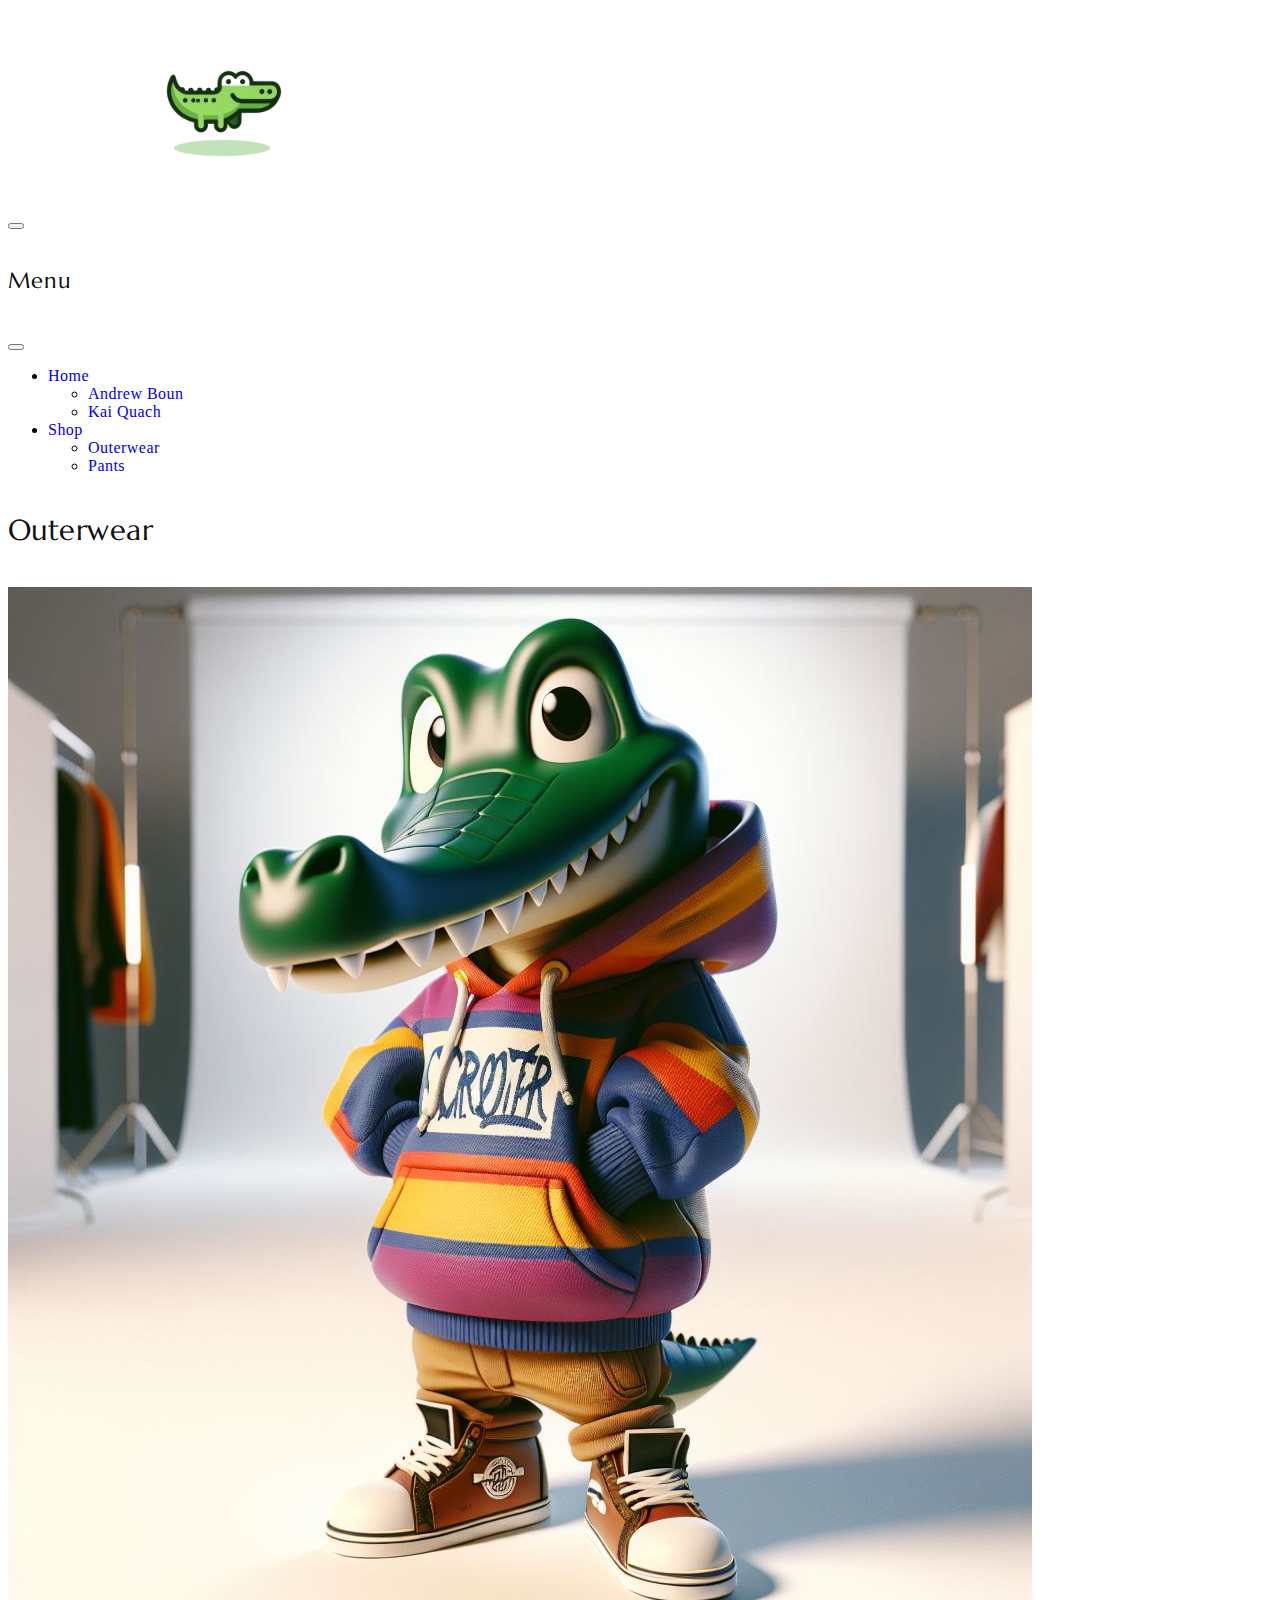
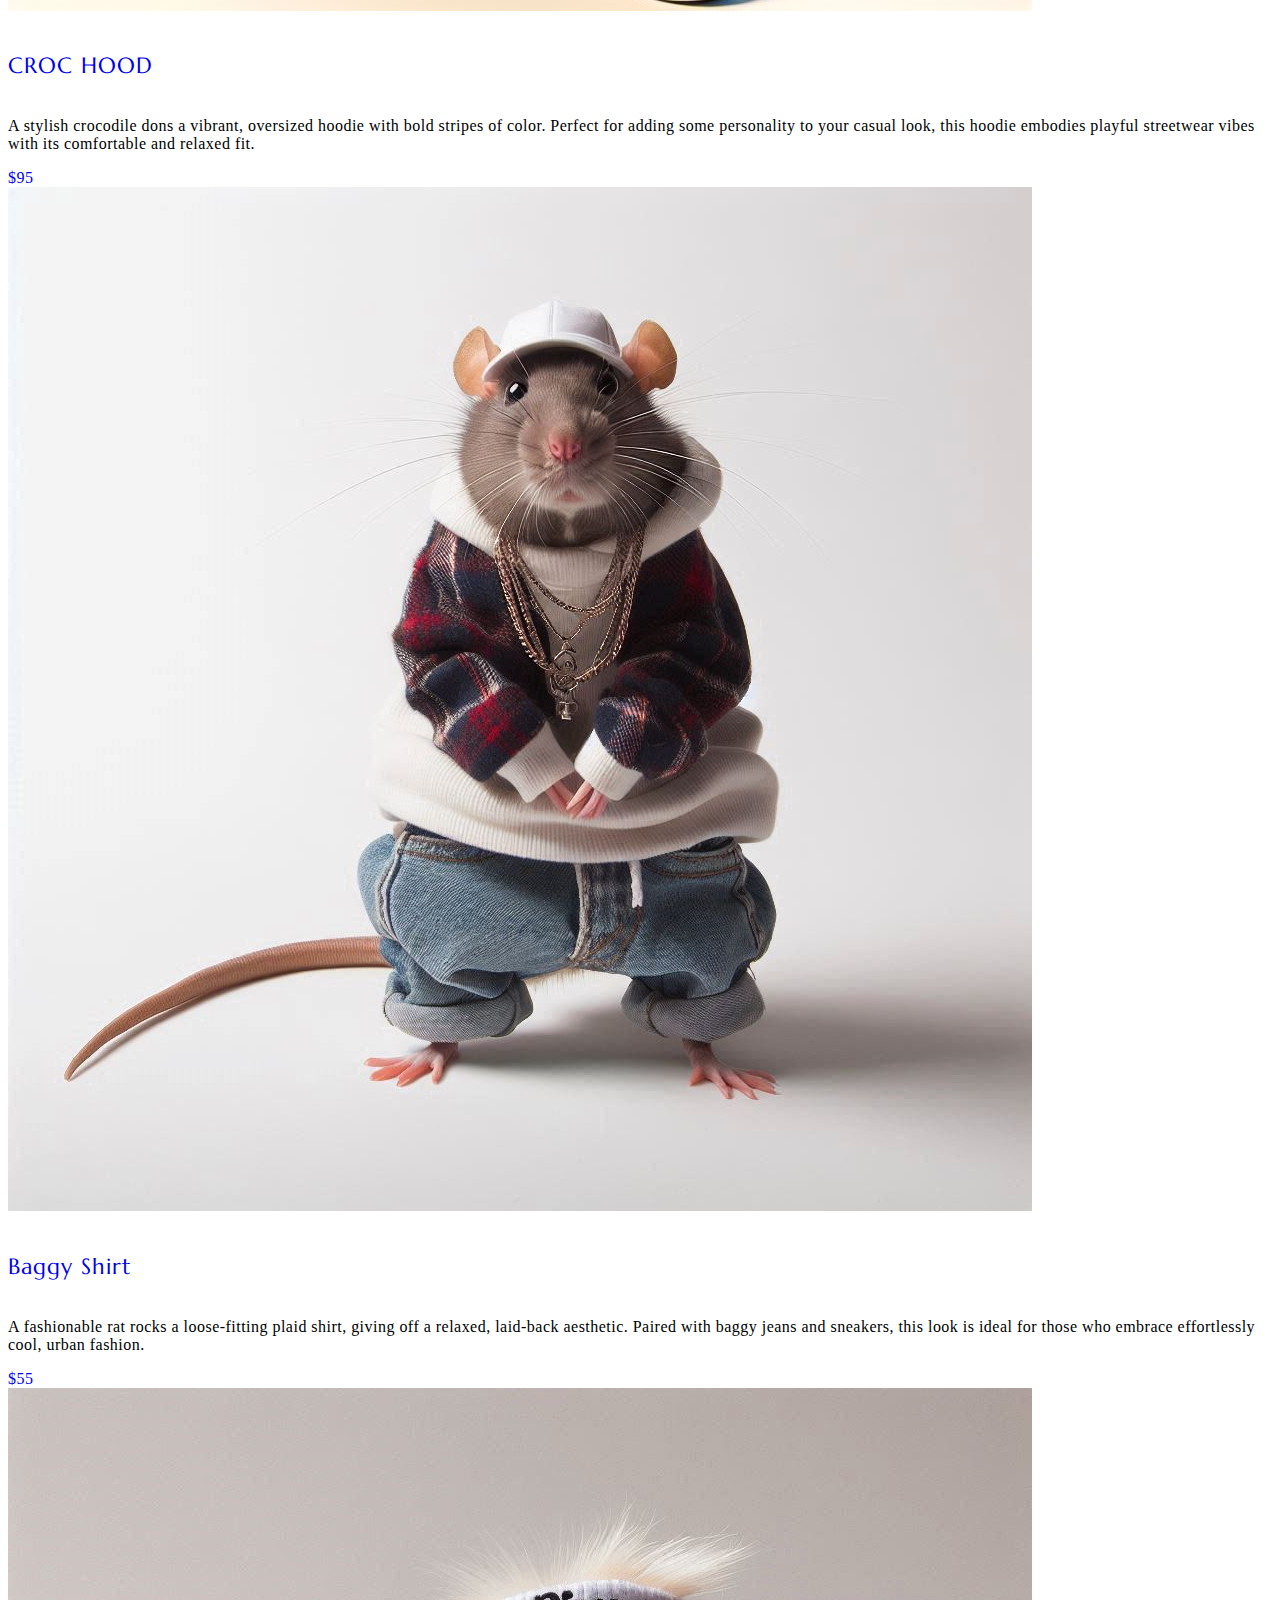
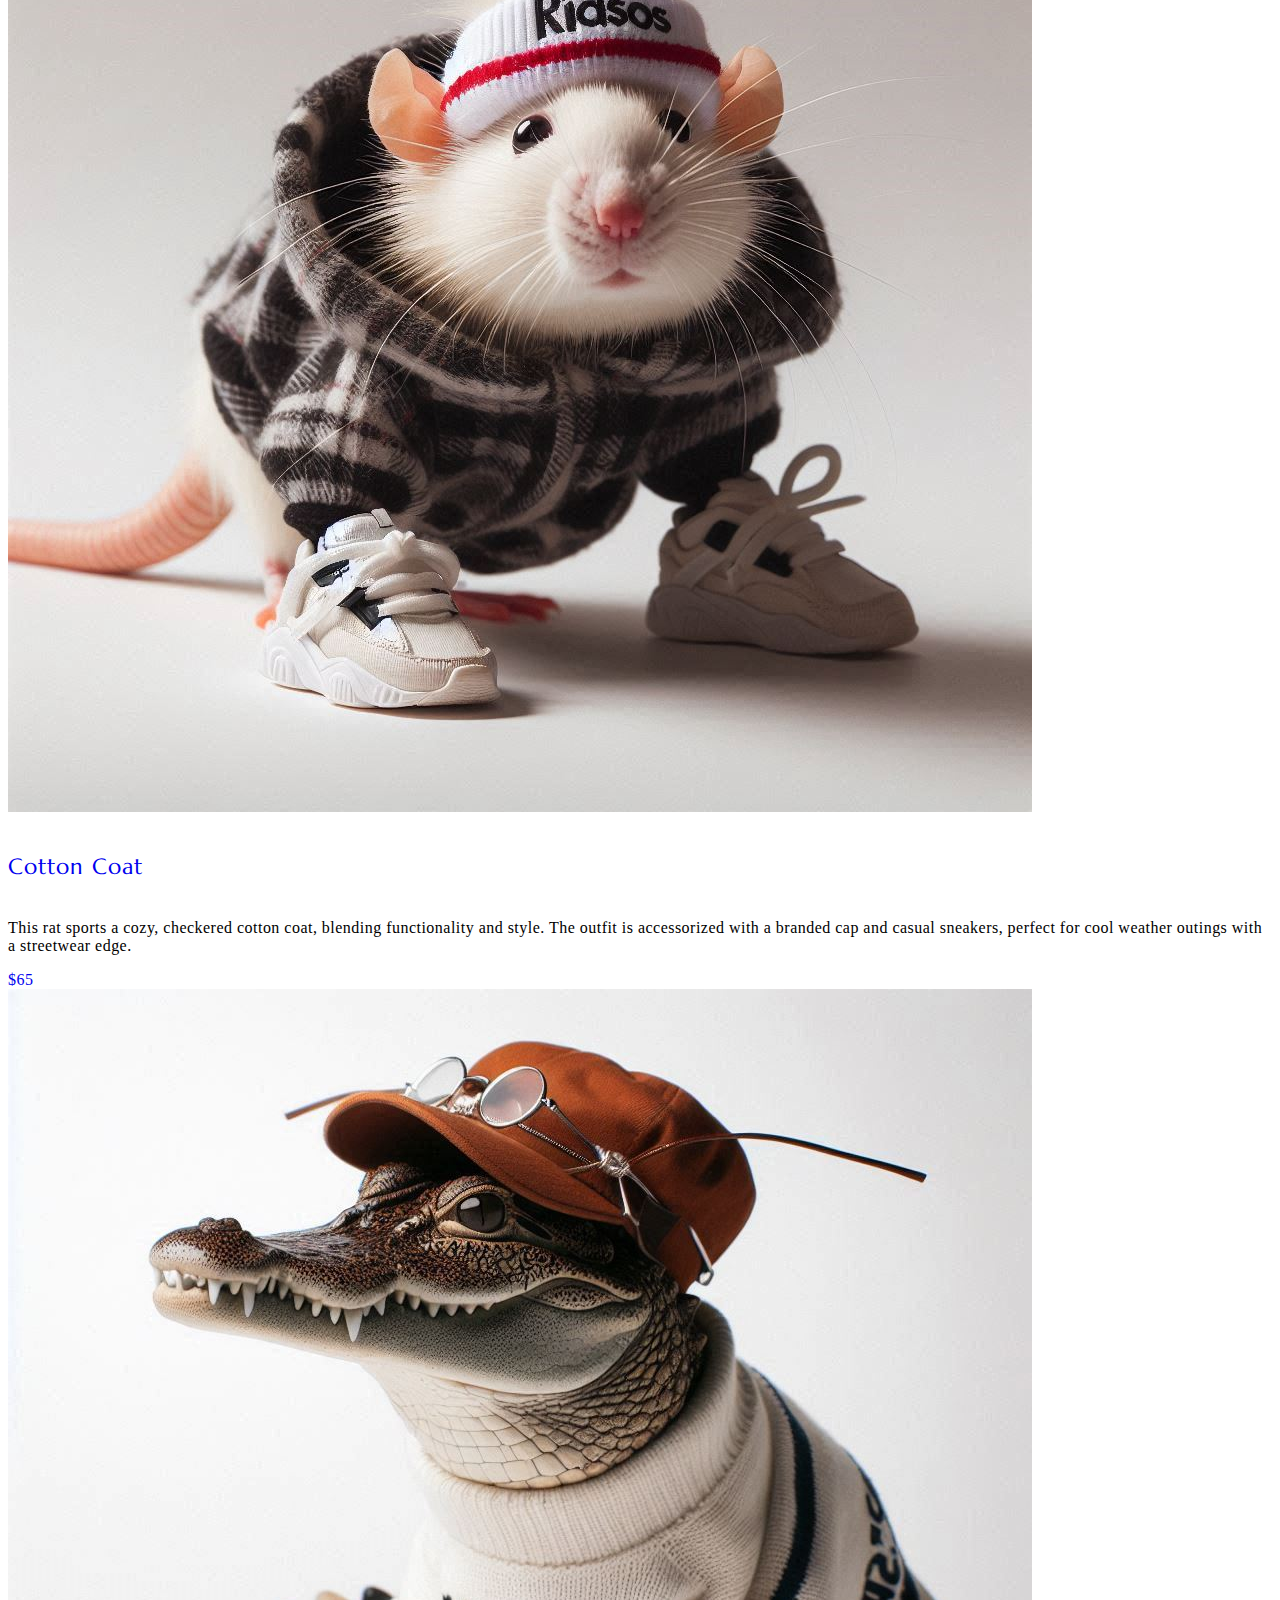
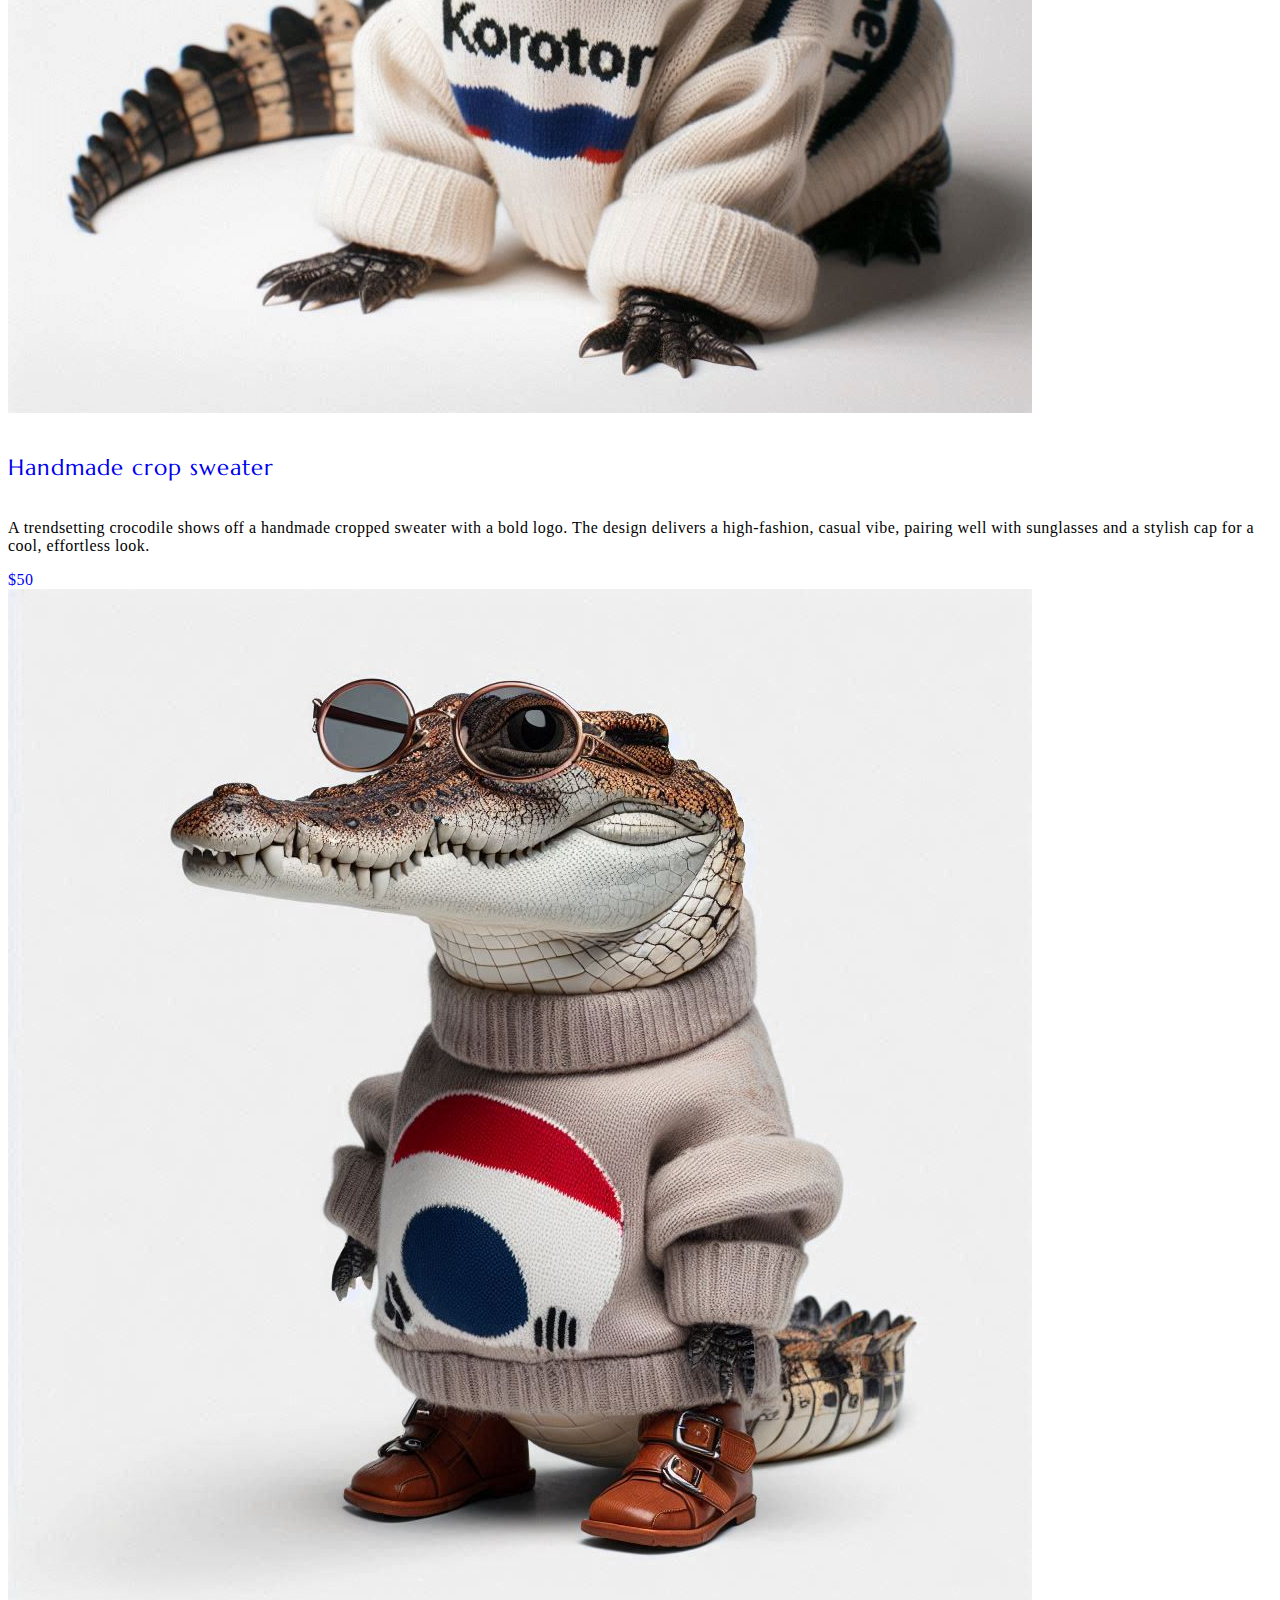
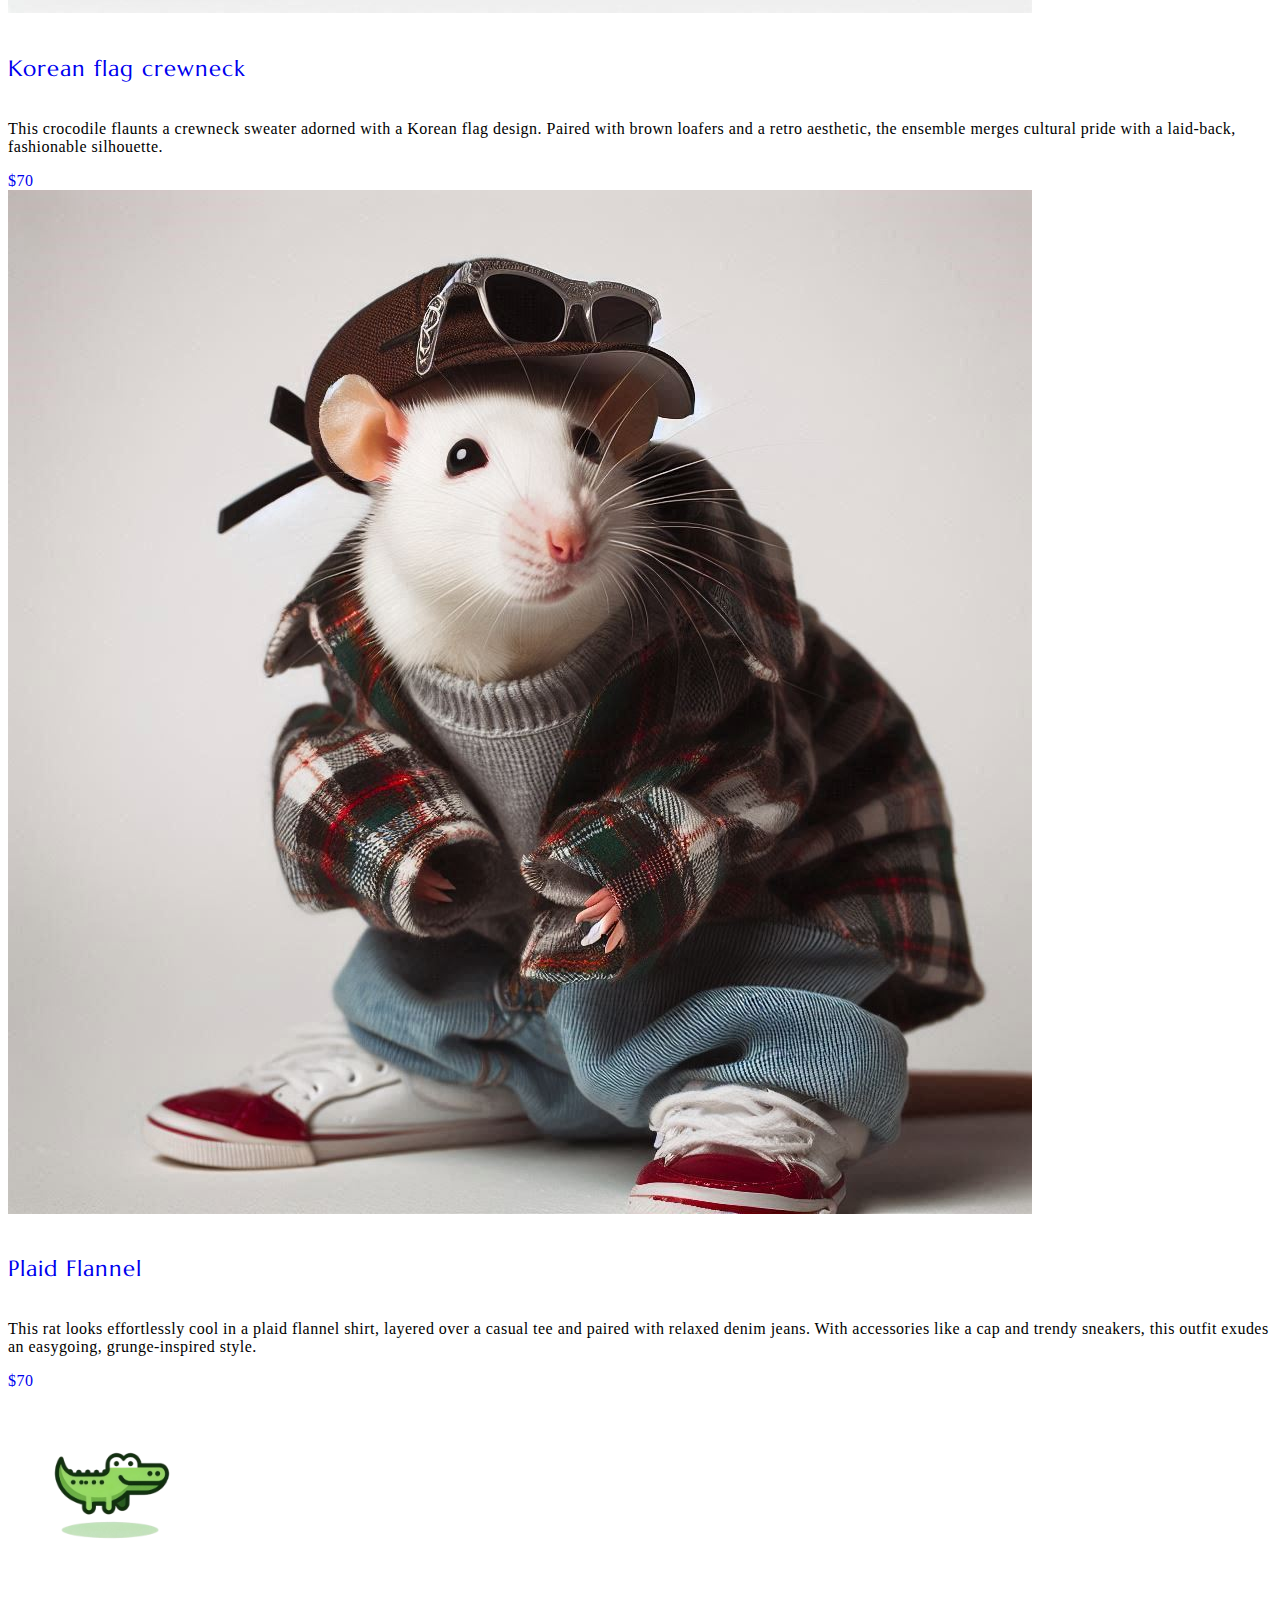
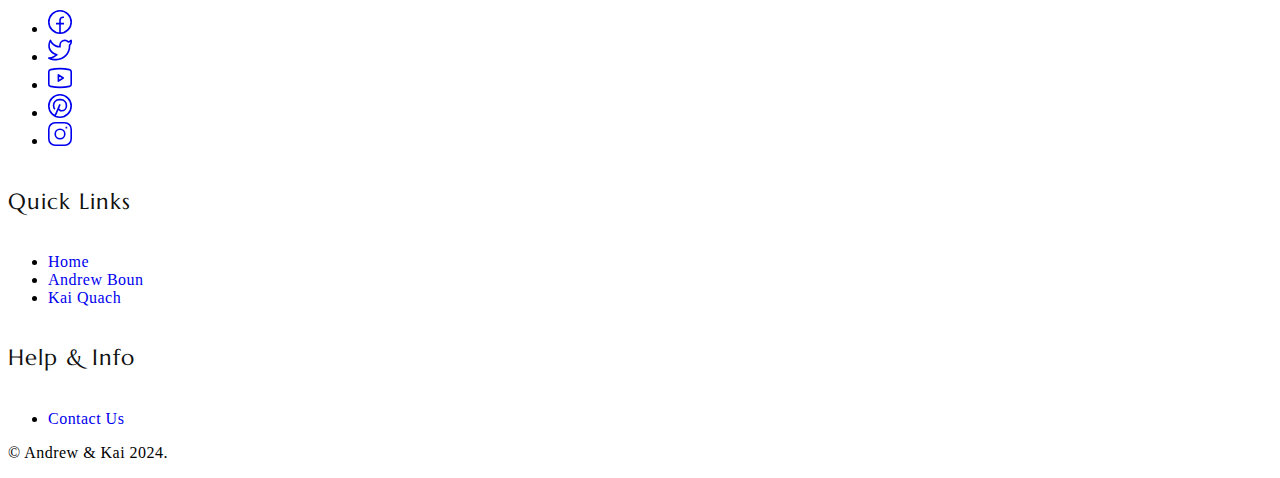
<file: outerwear.html>
<!DOCTYPE html>
<html lang="en">

<head>
  <title>CROC</title>
  <meta charset="utf-8">
  <meta http-equiv="X-UA-Compatible" content="IE=edge">
  <meta name="viewport" content="width=device-width, initial-scale=1.0">
  <meta name="format-detection" content="telephone=no">
  <meta name="apple-mobile-web-app-capable" content="yes">
  <meta name="author" content="TemplatesJungle">
  <meta name="keywords" content="ecommerce,fashion,store">
  <meta name="description" content="Bootstrap 5 Fashion Store HTML CSS Template">
  <link href="https://cdn.jsdelivr.net/npm/bootstrap@5.3.0-alpha3/dist/css/bootstrap.min.css" rel="stylesheet"
    integrity="sha384-KK94CHFLLe+nY2dmCWGMq91rCGa5gtU4mk92HdvYe+M/SXH301p5ILy+dN9+nJOZ" crossorigin="anonymous">
  <link rel="stylesheet" type="text/css" href="css/vendor.css">
  <link rel="stylesheet" href="https://cdn.jsdelivr.net/npm/swiper@9/swiper-bundle.min.css" />
  <link rel="stylesheet" type="text/css" href="./css/styles/style.css">

  <link rel="preconnect" href="https://fonts.googleapis.com">
  <link rel="preconnect" href="https://fonts.gstatic.com" crossorigin>
  <link
    href="https://fonts.googleapis.com/css2?family=Jost:ital,wght@0,300;0,400;0,500;0,700;1,300;1,400;1,500;1,700&family=Marcellus&display=swap"
    rel="stylesheet">
</head>

<body class="homepage">
  <svg xmlns="http://www.w3.org/2000/svg" style="display: none;">
    <defs>
      <symbol xmlns="http://www.w3.org/2000/svg" id="instagram" viewBox="0 0 15 15">
        <path fill="none" stroke="currentColor"
          d="M11 3.5h1M4.5.5h6a4 4 0 0 1 4 4v6a4 4 0 0 1-4 4h-6a4 4 0 0 1-4-4v-6a4 4 0 0 1 4-4Zm3 10a3 3 0 1 1 0-6a3 3 0 0 1 0 6Z" />
      </symbol>
      <symbol xmlns="http://www.w3.org/2000/svg" id="facebook" viewBox="0 0 15 15">
        <path fill="none" stroke="currentColor"
          d="M7.5 14.5a7 7 0 1 1 0-14a7 7 0 0 1 0 14Zm0 0v-8a2 2 0 0 1 2-2h.5m-5 4h5" />
      </symbol>
      <symbol xmlns="http://www.w3.org/2000/svg" id="twitter" viewBox="0 0 15 15">
        <path fill="currentColor"
          d="m14.478 1.5l.5-.033a.5.5 0 0 0-.871-.301l.371.334Zm-.498 2.959a.5.5 0 1 0-1 0h1Zm-6.49.082h-.5h.5Zm0 .959h.5h-.5Zm-6.99 7V12a.5.5 0 0 0-.278.916L.5 12.5Zm.998-11l.469-.175a.5.5 0 0 0-.916-.048l.447.223Zm3.994 9l.354.353a.5.5 0 0 0-.195-.827l-.159.474Zm7.224-8.027l-.37.336l.18.199l.265-.04l-.075-.495Zm1.264-.94c.051.778.003 1.25-.123 1.606c-.122.345-.336.629-.723 1l.692.722c.438-.42.776-.832.974-1.388c.193-.546.232-1.178.177-2.006l-.998.066Zm0 3.654V4.46h-1v.728h1Zm-6.99-.646V5.5h1v-.959h-1Zm0 .959V6h1v-.5h-1ZM10.525 1a3.539 3.539 0 0 0-3.537 3.541h1A2.539 2.539 0 0 1 10.526 2V1Zm2.454 4.187C12.98 9.503 9.487 13 5.18 13v1c4.86 0 8.8-3.946 8.8-8.813h-1ZM1.03 1.675C1.574 3.127 3.614 6 7.49 6V5C4.174 5 2.421 2.54 1.966 1.325l-.937.35Zm.021-.398C.004 3.373-.157 5.407.604 7.139c.759 1.727 2.392 3.055 4.73 3.835l.317-.948c-2.155-.72-3.518-1.892-4.132-3.29c-.612-1.393-.523-3.11.427-5.013l-.895-.446Zm4.087 8.87C4.536 10.75 2.726 12 .5 12v1c2.566 0 4.617-1.416 5.346-2.147l-.708-.706Zm7.949-8.009A3.445 3.445 0 0 0 10.526 1v1c.721 0 1.37.311 1.82.809l.74-.671Zm-.296.83a3.513 3.513 0 0 0 2.06-1.134l-.744-.668a2.514 2.514 0 0 1-1.466.813l.15.989ZM.222 12.916C1.863 14.01 3.583 14 5.18 14v-1c-1.63 0-3.048-.011-4.402-.916l-.556.832Z" />
      </symbol>
      <symbol xmlns="http://www.w3.org/2000/svg" id="pinterest" viewBox="0 0 15 15">
        <path fill="none" stroke="currentColor"
          d="m4.5 13.5l3-7m-3.236 3a2.989 2.989 0 0 1-.764-2V7A3.5 3.5 0 0 1 7 3.5h1A3.5 3.5 0 0 1 11.5 7v.5a3 3 0 0 1-3 3a2.081 2.081 0 0 1-1.974-1.423L6.5 9m1 5.5a7 7 0 1 1 0-14a7 7 0 0 1 0 14Z" />
      </symbol>
      <symbol xmlns="http://www.w3.org/2000/svg" id="youtube" viewBox="0 0 15 15">
        <path fill="currentColor"
          d="m1.61 12.738l-.104.489l.105-.489Zm11.78 0l.104.489l-.105-.489Zm0-10.476l.104-.489l-.105.489Zm-11.78 0l.106.489l-.105-.489ZM6.5 5.5l.277-.416A.5.5 0 0 0 6 5.5h.5Zm0 4H6a.5.5 0 0 0 .777.416L6.5 9.5Zm3-2l.277.416a.5.5 0 0 0 0-.832L9.5 7.5ZM0 3.636v7.728h1V3.636H0Zm15 7.728V3.636h-1v7.728h1ZM1.506 13.227c3.951.847 8.037.847 11.988 0l-.21-.978a27.605 27.605 0 0 1-11.568 0l-.21.978ZM13.494 1.773a28.606 28.606 0 0 0-11.988 0l.21.978a27.607 27.607 0 0 1 11.568 0l.21-.978ZM15 3.636c0-.898-.628-1.675-1.506-1.863l-.21.978c.418.09.716.458.716.885h1Zm-1 7.728a.905.905 0 0 1-.716.885l.21.978A1.905 1.905 0 0 0 15 11.364h-1Zm-14 0c0 .898.628 1.675 1.506 1.863l.21-.978A.905.905 0 0 1 1 11.364H0Zm1-7.728c0-.427.298-.796.716-.885l-.21-.978A1.905 1.905 0 0 0 0 3.636h1ZM6 5.5v4h1v-4H6Zm.777 4.416l3-2l-.554-.832l-3 2l.554.832Zm3-2.832l-3-2l-.554.832l3 2l.554-.832Z" />
      </symbol>
      <symbol xmlns="http://www.w3.org/2000/svg" id="dribble" viewBox="0 0 15 15">
        <path fill="none" stroke="currentColor" stroke-linecap="round" stroke-linejoin="round"
          d="M4.839 1.024c3.346 4.041 5.096 7.922 5.704 12.782M.533 6.82c5.985-.138 9.402-1.083 11.97-4.216M2.7 12.594c3.221-4.902 7.171-5.65 11.755-4.293M14.5 7.5a7 7 0 1 0-14 0a7 7 0 0 0 14 0Z" />
      </symbol>
      <symbol xmlns="http://www.w3.org/2000/svg" id="calendar" viewBox="0 0 24 24">
        <g fill="none" stroke="currentColor" stroke-linecap="round" stroke-linejoin="round" stroke-width="2">
          <rect width="20" height="18" x="2" y="4" rx="4" />
          <path d="M8 2v4m8-4v4M2 10h20" />
        </g>
      </symbol>
      <symbol xmlns="http://www.w3.org/2000/svg" id="shopping-bag" viewBox="0 0 24 24">
        <g fill="none" stroke="currentColor" stroke-linecap="round" stroke-linejoin="round" stroke-width="2">
          <path
            d="M3.977 9.84A2 2 0 0 1 5.971 8h12.058a2 2 0 0 1 1.994 1.84l.803 10A2 2 0 0 1 18.833 22H5.167a2 2 0 0 1-1.993-2.16l.803-10Z" />
          <path d="M16 11V6a4 4 0 0 0-4-4v0a4 4 0 0 0-4 4v5" />
        </g>
      </symbol>
      <symbol xmlns="http://www.w3.org/2000/svg" id="gift" viewBox="0 0 24 24">
        <g fill="none" stroke="currentColor" stroke-linecap="round" stroke-linejoin="round" stroke-width="2">
          <rect width="18" height="14" x="3" y="8" rx="2" />
          <path d="M12 5a3 3 0 1 0-3 3m6 0a3 3 0 1 0-3-3m0 0v17m9-7H3" />
        </g>
      </symbol>
      <symbol xmlns="http://www.w3.org/2000/svg" id="arrow-cycle" viewBox="0 0 24 24">
        <g fill="none" stroke="currentColor" stroke-linecap="round" stroke-linejoin="round" stroke-width="2">
          <path
            d="M22 12c0 6-4.39 10-9.806 10C7.792 22 4.24 19.665 3 16m-1-4C2 6 6.39 2 11.806 2C16.209 2 19.76 4.335 21 8" />
          <path d="m7 17l-4-1l-1 4M17 7l4 1l1-4" />
        </g>
      </symbol>
      <symbol xmlns="http://www.w3.org/2000/svg" id="link" viewBox="0 0 24 24">
        <path fill="currentColor"
          d="M12 19a1 1 0 1 0-1-1a1 1 0 0 0 1 1Zm5 0a1 1 0 1 0-1-1a1 1 0 0 0 1 1Zm0-4a1 1 0 1 0-1-1a1 1 0 0 0 1 1Zm-5 0a1 1 0 1 0-1-1a1 1 0 0 0 1 1Zm7-12h-1V2a1 1 0 0 0-2 0v1H8V2a1 1 0 0 0-2 0v1H5a3 3 0 0 0-3 3v14a3 3 0 0 0 3 3h14a3 3 0 0 0 3-3V6a3 3 0 0 0-3-3Zm1 17a1 1 0 0 1-1 1H5a1 1 0 0 1-1-1v-9h16Zm0-11H4V6a1 1 0 0 1 1-1h1v1a1 1 0 0 0 2 0V5h8v1a1 1 0 0 0 2 0V5h1a1 1 0 0 1 1 1ZM7 15a1 1 0 1 0-1-1a1 1 0 0 0 1 1Zm0 4a1 1 0 1 0-1-1a1 1 0 0 0 1 1Z" />
      </symbol>
      <symbol xmlns="http://www.w3.org/2000/svg" id="arrow-left" viewBox="0 0 24 24">
        <path fill="currentColor"
          d="M17 11H9.41l3.3-3.29a1 1 0 1 0-1.42-1.42l-5 5a1 1 0 0 0-.21.33a1 1 0 0 0 0 .76a1 1 0 0 0 .21.33l5 5a1 1 0 0 0 1.42 0a1 1 0 0 0 0-1.42L9.41 13H17a1 1 0 0 0 0-2Z" />
      </symbol>
      <symbol xmlns="http://www.w3.org/2000/svg" id="arrow-right" viewBox="0 0 24 24">
        <path fill="currentColor"
          d="M17.92 11.62a1 1 0 0 0-.21-.33l-5-5a1 1 0 0 0-1.42 1.42l3.3 3.29H7a1 1 0 0 0 0 2h7.59l-3.3 3.29a1 1 0 0 0 0 1.42a1 1 0 0 0 1.42 0l5-5a1 1 0 0 0 .21-.33a1 1 0 0 0 0-.76Z" />
      </symbol>
      <symbol xmlns="http://www.w3.org/2000/svg" id="play" viewBox="0 0 24 24">
        <g fill="none" fill-rule="evenodd">
          <path
            d="M24 0v24H0V0h24ZM12.593 23.258l-.011.002l-.071.035l-.02.004l-.014-.004l-.071-.035c-.01-.004-.019-.001-.024.005l-.004.01l-.017.428l.005.02l.01.013l.104.074l.015.004l.012-.004l.104-.074l.012-.016l.004-.017l-.017-.427c-.002-.01-.009-.017-.017-.018Zm.265-.113l-.013.002l-.185.093l-.01.01l-.003.011l.018.43l.005.012l.008.007l.201.093c.012.004.023 0 .029-.008l.004-.014l-.034-.614c-.003-.012-.01-.02-.02-.022Zm-.715.002a.023.023 0 0 0-.027.006l-.006.014l-.034.614c0 .012.007.02.017.024l.015-.002l.201-.093l.01-.008l.004-.011l.017-.43l-.003-.012l-.01-.01l-.184-.092Z" />
          <path fill="currentColor"
            d="M5.669 4.76a1.469 1.469 0 0 1 2.04-1.177c1.062.454 3.442 1.533 6.462 3.276c3.021 1.744 5.146 3.267 6.069 3.958c.788.591.79 1.763.001 2.356c-.914.687-3.013 2.19-6.07 3.956c-3.06 1.766-5.412 2.832-6.464 3.28c-.906.387-1.92-.2-2.038-1.177c-.138-1.142-.396-3.735-.396-7.237c0-3.5.257-6.092.396-7.235Z" />
        </g>
      </symbol>
      <symbol xmlns="http://www.w3.org/2000/svg" id="category" viewBox="0 0 24 24">
        <path fill="currentColor"
          d="M19 5.5h-6.28l-.32-1a3 3 0 0 0-2.84-2H5a3 3 0 0 0-3 3v13a3 3 0 0 0 3 3h14a3 3 0 0 0 3-3v-10a3 3 0 0 0-3-3Zm1 13a1 1 0 0 1-1 1H5a1 1 0 0 1-1-1v-13a1 1 0 0 1 1-1h4.56a1 1 0 0 1 .95.68l.54 1.64a1 1 0 0 0 .95.68h7a1 1 0 0 1 1 1Z" />
      </symbol>
      <symbol xmlns="http://www.w3.org/2000/svg" id="calendar" viewBox="0 0 24 24">
        <path fill="currentColor"
          d="M19 4h-2V3a1 1 0 0 0-2 0v1H9V3a1 1 0 0 0-2 0v1H5a3 3 0 0 0-3 3v12a3 3 0 0 0 3 3h14a3 3 0 0 0 3-3V7a3 3 0 0 0-3-3Zm1 15a1 1 0 0 1-1 1H5a1 1 0 0 1-1-1v-7h16Zm0-9H4V7a1 1 0 0 1 1-1h2v1a1 1 0 0 0 2 0V6h6v1a1 1 0 0 0 2 0V6h2a1 1 0 0 1 1 1Z" />
      </symbol>
      <symbol xmlns="http://www.w3.org/2000/svg" id="heart" viewBox="0 0 24 24">
        <path fill="currentColor"
          d="M20.16 4.61A6.27 6.27 0 0 0 12 4a6.27 6.27 0 0 0-8.16 9.48l7.45 7.45a1 1 0 0 0 1.42 0l7.45-7.45a6.27 6.27 0 0 0 0-8.87Zm-1.41 7.46L12 18.81l-6.75-6.74a4.28 4.28 0 0 1 3-7.3a4.25 4.25 0 0 1 3 1.25a1 1 0 0 0 1.42 0a4.27 4.27 0 0 1 6 6.05Z" />
      </symbol>
      <symbol xmlns="http://www.w3.org/2000/svg" id="plus" viewBox="0 0 24 24">
        <path fill="currentColor"
          d="M19 11h-6V5a1 1 0 0 0-2 0v6H5a1 1 0 0 0 0 2h6v6a1 1 0 0 0 2 0v-6h6a1 1 0 0 0 0-2Z" />
      </symbol>
      <symbol xmlns="http://www.w3.org/2000/svg" id="minus" viewBox="0 0 24 24">
        <path fill="currentColor" d="M19 11H5a1 1 0 0 0 0 2h14a1 1 0 0 0 0-2Z" />
      </symbol>
      <symbol xmlns="http://www.w3.org/2000/svg" id="cart" viewBox="0 0 24 24">
        <path fill="currentColor"
          d="M8.5 19a1.5 1.5 0 1 0 1.5 1.5A1.5 1.5 0 0 0 8.5 19ZM19 16H7a1 1 0 0 1 0-2h8.491a3.013 3.013 0 0 0 2.885-2.176l1.585-5.55A1 1 0 0 0 19 5H6.74a3.007 3.007 0 0 0-2.82-2H3a1 1 0 0 0 0 2h.921a1.005 1.005 0 0 1 .962.725l.155.545v.005l1.641 5.742A3 3 0 0 0 7 18h12a1 1 0 0 0 0-2Zm-1.326-9l-1.22 4.274a1.005 1.005 0 0 1-.963.726H8.754l-.255-.892L7.326 7ZM16.5 19a1.5 1.5 0 1 0 1.5 1.5a1.5 1.5 0 0 0-1.5-1.5Z" />
      </symbol>
      <symbol xmlns="http://www.w3.org/2000/svg" id="check" viewBox="0 0 24 24">
        <path fill="currentColor"
          d="M18.71 7.21a1 1 0 0 0-1.42 0l-7.45 7.46l-3.13-3.14A1 1 0 1 0 5.29 13l3.84 3.84a1 1 0 0 0 1.42 0l8.16-8.16a1 1 0 0 0 0-1.47Z" />
      </symbol>
      <symbol xmlns="http://www.w3.org/2000/svg" id="trash" viewBox="0 0 24 24">
        <path fill="currentColor"
          d="M10 18a1 1 0 0 0 1-1v-6a1 1 0 0 0-2 0v6a1 1 0 0 0 1 1ZM20 6h-4V5a3 3 0 0 0-3-3h-2a3 3 0 0 0-3 3v1H4a1 1 0 0 0 0 2h1v11a3 3 0 0 0 3 3h8a3 3 0 0 0 3-3V8h1a1 1 0 0 0 0-2ZM10 5a1 1 0 0 1 1-1h2a1 1 0 0 1 1 1v1h-4Zm7 14a1 1 0 0 1-1 1H8a1 1 0 0 1-1-1V8h10Zm-3-1a1 1 0 0 0 1-1v-6a1 1 0 0 0-2 0v6a1 1 0 0 0 1 1Z" />
      </symbol>
      <symbol xmlns="http://www.w3.org/2000/svg" id="star-outline" viewBox="0 0 15 15">
        <path fill="none" stroke="currentColor" stroke-linecap="round" stroke-linejoin="round"
          d="M7.5 9.804L5.337 11l.413-2.533L4 6.674l2.418-.37L7.5 4l1.082 2.304l2.418.37l-1.75 1.793L9.663 11L7.5 9.804Z" />
      </symbol>
      <symbol xmlns="http://www.w3.org/2000/svg" id="star-solid" viewBox="0 0 15 15">
        <path fill="currentColor"
          d="M7.953 3.788a.5.5 0 0 0-.906 0L6.08 5.85l-2.154.33a.5.5 0 0 0-.283.843l1.574 1.613l-.373 2.284a.5.5 0 0 0 .736.518l1.92-1.063l1.921 1.063a.5.5 0 0 0 .736-.519l-.373-2.283l1.574-1.613a.5.5 0 0 0-.283-.844L8.921 5.85l-.968-2.062Z" />
      </symbol>
      <symbol xmlns="http://www.w3.org/2000/svg" id="search" viewBox="0 0 24 24">
        <path fill="currentColor"
          d="M21.71 20.29L18 16.61A9 9 0 1 0 16.61 18l3.68 3.68a1 1 0 0 0 1.42 0a1 1 0 0 0 0-1.39ZM11 18a7 7 0 1 1 7-7a7 7 0 0 1-7 7Z" />
      </symbol>
      <symbol xmlns="http://www.w3.org/2000/svg" id="user" viewBox="0 0 24 24">
        <path fill="currentColor"
          d="M15.71 12.71a6 6 0 1 0-7.42 0a10 10 0 0 0-6.22 8.18a1 1 0 0 0 2 .22a8 8 0 0 1 15.9 0a1 1 0 0 0 1 .89h.11a1 1 0 0 0 .88-1.1a10 10 0 0 0-6.25-8.19ZM12 12a4 4 0 1 1 4-4a4 4 0 0 1-4 4Z" />
      </symbol>
      <symbol xmlns="http://www.w3.org/2000/svg" id="close" viewBox="0 0 15 15">
        <path fill="currentColor"
          d="M7.953 3.788a.5.5 0 0 0-.906 0L6.08 5.85l-2.154.33a.5.5 0 0 0-.283.843l1.574 1.613l-.373 2.284a.5.5 0 0 0 .736.518l1.92-1.063l1.921 1.063a.5.5 0 0 0 .736-.519l-.373-2.283l1.574-1.613a.5.5 0 0 0-.283-.844L8.921 5.85l-.968-2.062Z" />
      </symbol>
    </defs>
  </svg>

  <div class="preloader text-white fs-6 text-uppercase overflow-hidden"></div>

  <div class="search-popup">
    <div class="search-popup-container">

      <form role="search" method="get" class="form-group" action="">
        <input type="search" id="search-form" class="form-control border-0 border-bottom"
          placeholder="Type and press enter" value="" name="s" />
        <button type="submit" class="search-submit border-0 position-absolute bg-white"
          style="top: 15px;right: 15px;"><svg class="search" width="24" height="24">
            <use xlink:href="#search"></use>
          </svg></button>
      </form>
    <script src="./js/homepage.js"></script>
      <h5 class="cat-list-title">Browse Categories</h5>

      <ul class="cat-list">
        <li class="cat-list-item">
          <a href="outerwear.html" title="Jackets">Outerwear</a>
        </li>
        <li class="cat-list-item">
          <a href="pants.html" title="T-shirts">Pants</a>
        </li>
      </ul>

    </div>
  </div>


  <nav class="navbar navbar-expand-lg bg-light text-uppercase fs-6 p-3 border-bottom align-items-center">
    <div class="container-fluid">
      <div class="row justify-content-between align-items-center w-100">

        <div class="col-auto">
          <a class="navbar-brand text-white" href="homepage.html">
            <svg width="112" height="45" viewBox="0 0 112 45" xmlns="http://www.w3.org/2000/svg" fill="#111">
              <img src="./myotherimages/logo.png" alt="logo" style="width: 200px; height: auto;">
            </svg>
          </a>
        </div>

        <div class="col-auto">
          <button class="navbar-toggler" type="button" data-bs-toggle="offcanvas" data-bs-target="#offcanvasNavbar"
            aria-controls="offcanvasNavbar">
            <span class="navbar-toggler-icon"></span>
          </button>

          <div class="offcanvas offcanvas-end" tabhomepage="-1" id="offcanvasNavbar"
            aria-labelledby="offcanvasNavbarLabel">
            <div class="offcanvas-header">
              <h5 class="offcanvas-title" id="offcanvasNavbarLabel">Menu</h5>
              <button type="button" class="btn-close text-reset" data-bs-dismiss="offcanvas"
                aria-label="Close"></button>
            </div>

            <div class="offcanvas-body">
              <ul class="navbar-nav justify-content-end flex-grow-1 gap-1 gap-md-5 pe-3">
                <li class="nav-item dropdown">
                  <a class="nav-link dropdown-toggle active" href="#" id="dropdownHome" data-bs-toggle="dropdown"
                    aria-haspopup="true" aria-expanded="false">Home</a>
                  <ul class="dropdown-menu list-unstyled" aria-labelledby="dropdownHome">
                    <li>
                      <a href="andrew.html" class="dropdown-item item-anchor">Andrew Boun</a>
                    </li>
                    <li>
                      <a href="kai.html" class="dropdown-item item-anchor">Kai Quach </a>
                  </ul>
                </li>
                <li class="nav-item dropdown">
                  <a class="nav-link dropdown-toggle" href="#" id="dropdownShop" data-bs-toggle="dropdown"
                    aria-haspopup="true" aria-expanded="false">Shop</a>
                  <ul class="dropdown-menu list-unstyled" aria-labelledby="dropdownShop">
                    <li>
                      <a href="outerwear.html" class="dropdown-item item-anchor">Outerwear</a>
                    </li>
                    <li>
                      <a href="pants.html" class="dropdown-item item-anchor">Pants</a>
                    </li>
                  </ul>
                </li>

              </ul>
            </div>
          </div>
        </div>

      </div>

    </div>
  </nav>

<script src="./js/outerwear.js"></script>
  <section class="categories overflow-hidden">
    <div class="container">
      <div class="d-flex flex-wrap justify-content-between align-items-center mt-5 mb-3">
        <h4 class="text-uppercase">Outerwear</h4>
      </div>
      <div class="row" id="outerwearList">
      </div>
    </div>
  </section>







  <footer id="footer" class="mt-5">
    <div class="container">
      <div class="row d-flex flex-wrap justify-content-between py-5">
        <div class="col-md-3 col-sm-6">
          <div class="footer-menu footer-menu-001">
            <div class="footer-intro mb-4">
              <a href="homepage.html">
                <img src="./myotherimages/logo.png" alt="logo" style="width: 200px; height: auto;">
              </a>
            </div>
            <p></p>
            <div class="social-links">
              <ul class="list-unstyled d-flex flex-wrap gap-3">
                <li>
                  <a href="https://www.facebook.com" class="text-secondary" target="_blank">
                    <svg width="24" height="24" viewBox="0 0 24 24">
                      <use xlink:href="#facebook"></use>
                    </svg>
                  </a>
                </li>
                <li>
                  <a href="https://www.twitter.com" class="text-secondary" target="_blank">
                    <svg width="24" height="24" viewBox="0 0 24 24">
                      <use xlink:href="#twitter"></use>
                    </svg>
                  </a>
                </li>
                <li>
                  <a href="https://www.youtube.com" class="text-secondary" target="_blank">
                    <svg width="24" height="24" viewBox="0 0 24 24">
                      <use xlink:href="#youtube"></use>
                    </svg>
                  </a>
                </li>
                <li>
                  <a href="https://www.pinterest.com" class="text-secondary" target="_blank">
                    <svg width="24" height="24" viewBox="0 0 24 24">
                      <use xlink:href="#pinterest"></use>
                    </svg>
                  </a>
                </li>
                <li>
                  <a href="https://www.instagram.com" class="text-secondary" target="_blank">
                    <svg width="24" height="24" viewBox="0 0 24 24">
                      <use xlink:href="#instagram"></use>
                    </svg>
                  </a>
                </li>
              </ul>
            </div>
          </div>
        </div>
        <div class="col-md-3 col-sm-6">
          <div class="footer-menu footer-menu-002">
            <h5 class="widget-title text-uppercase mb-4">Quick Links</h5>
            <ul class="menu-list list-unstyled text-uppercase border-animation-left fs-6">
              <li class="menu-item">
                <a href="homepage.html" class="item-anchor">Home</a>
              </li>
              <li class="menu-item">
                <a href="andrew.html" class="item-anchor">Andrew Boun</a>
              </li>
              <li class="menu-item">
                <a href="kai.html" class="item-anchor">Kai Quach</a>
              </li>

            </ul>
          </div>
        </div>
        <div class="col-md-3 col-sm-6">
          <div class="footer-menu footer-menu-003">
            <h5 class="widget-title text-uppercase mb-4">Help & Info</h5>
            <ul class="menu-list list-unstyled text-uppercase border-animation-left fs-6">
              <li class="menu-item">
                <a href="contactUs.html" class="item-anchor">Contact Us</a>
              </li>
            </ul>
          </div>
        </div>
      </div>
    </div>
    <div class="border-top py-4">
      <div class="container">
        <div class="row">
          <div class="col-md-6 d-flex flex-wrap">
            <div class="shipping">
              <span></span>
            </div>
            <div class="">
            </div>
          </div>
          <div class="col-md-6 text-end">
            <p>© Andrew & Kai 2024.
                </p>
          </div>
        </div>
      </div>
    </div>
  </footer>
  <script src="js/jquery.min.js"></script>
  <script src="js/plugins.js"></script>
  <script src="js/SmoothScroll.js"></script>
  <script src="https://cdn.jsdelivr.net/npm/bootstrap@5.3.0-alpha3/dist/js/bootstrap.bundle.min.js"
    integrity="sha384-ENjdO4Dr2bkBIFxQpeoTz1HIcje39Wm4jDKdf19U8gI4ddQ3GYNS7NTKfAdVQSZe"
    crossorigin="anonymous"></script>
  <script src="https://cdn.jsdelivr.net/npm/swiper@9/swiper-bundle.min.js"></script>
  <script src="js/script.min.js"></script>
</body>

</html>
</file>
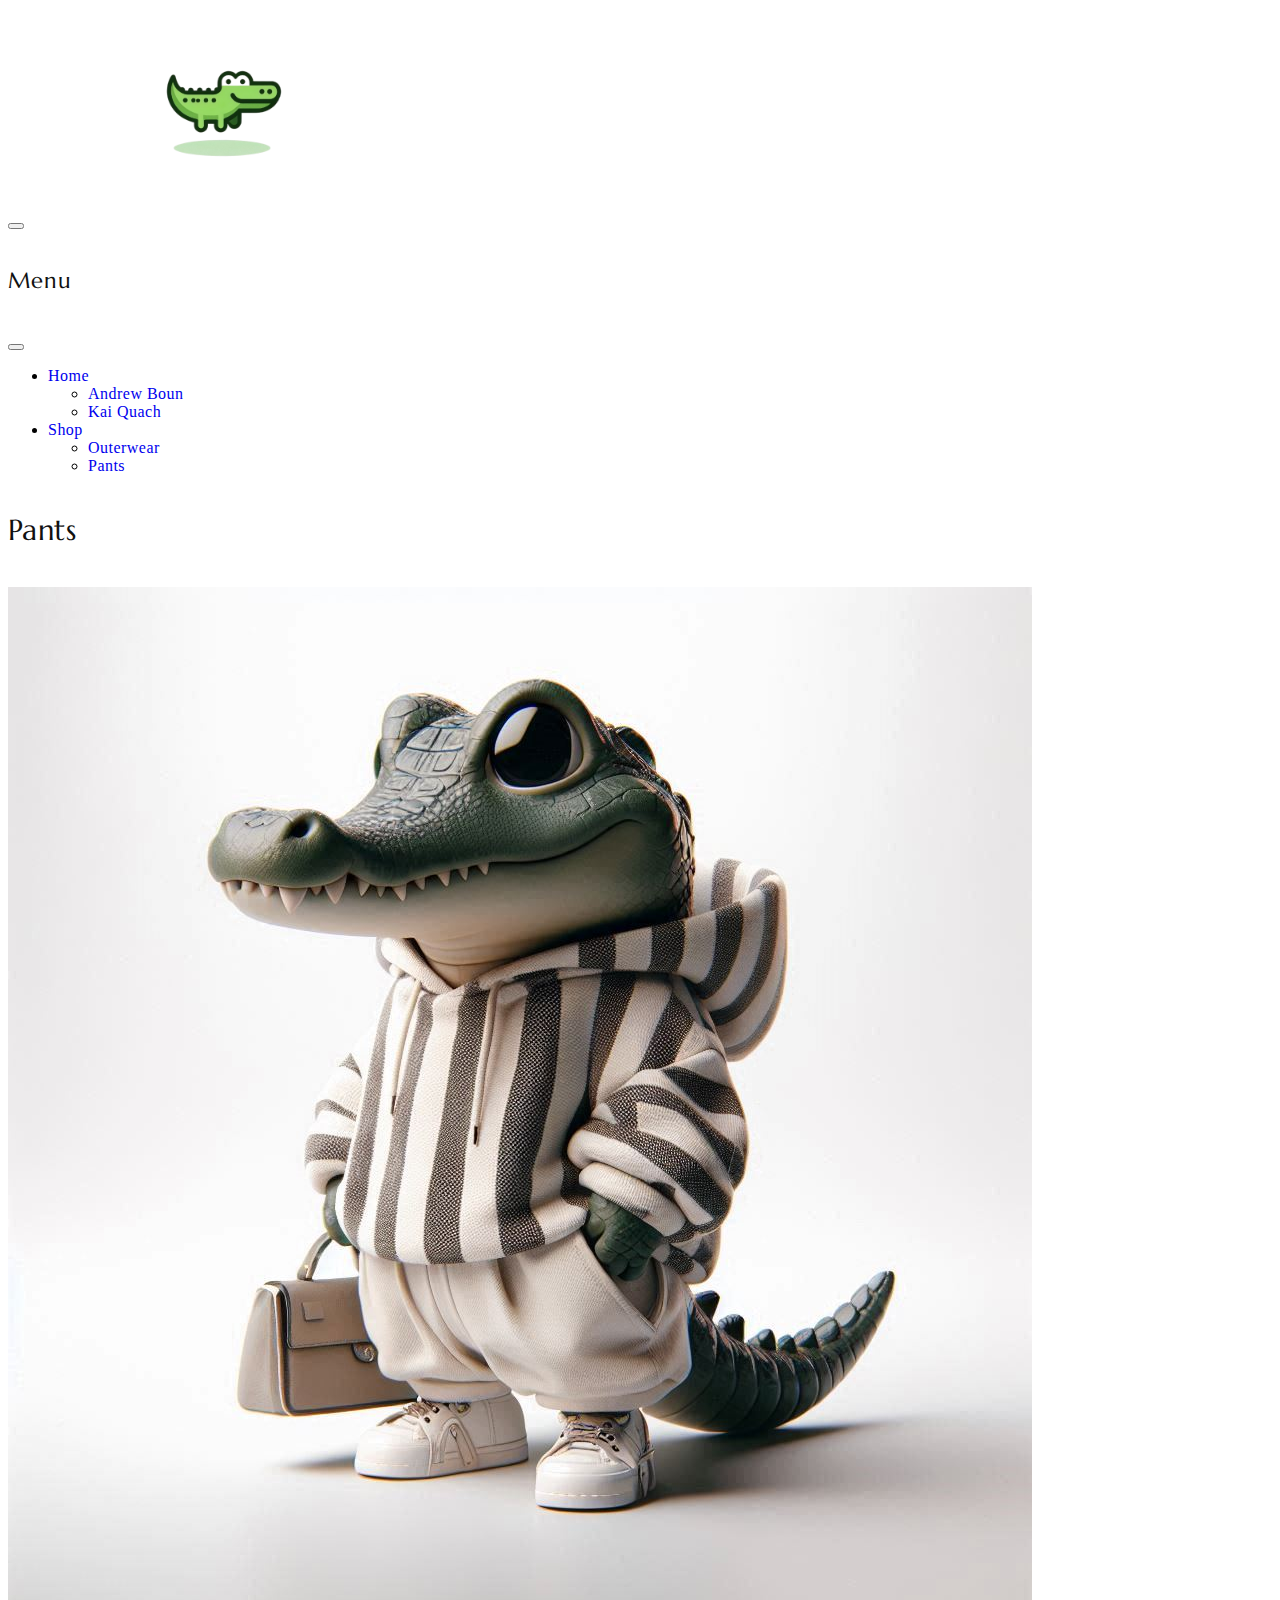
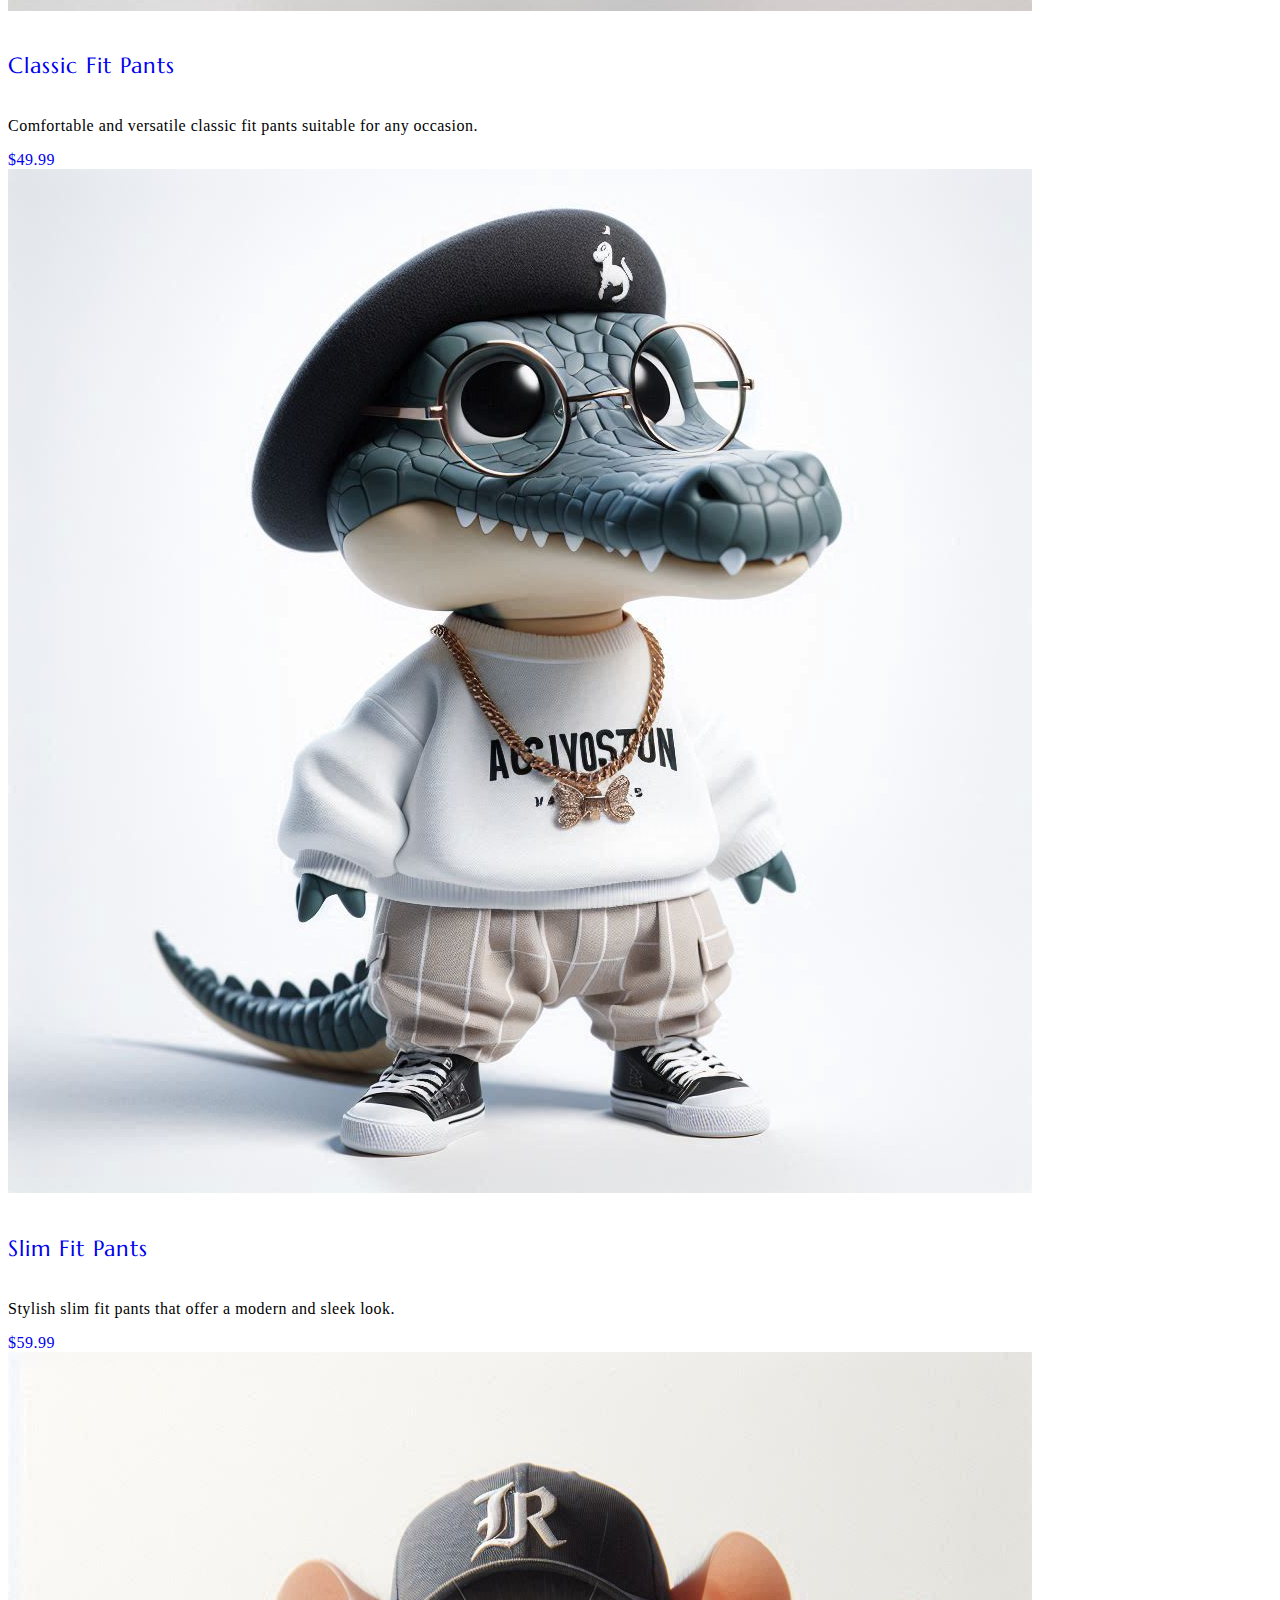
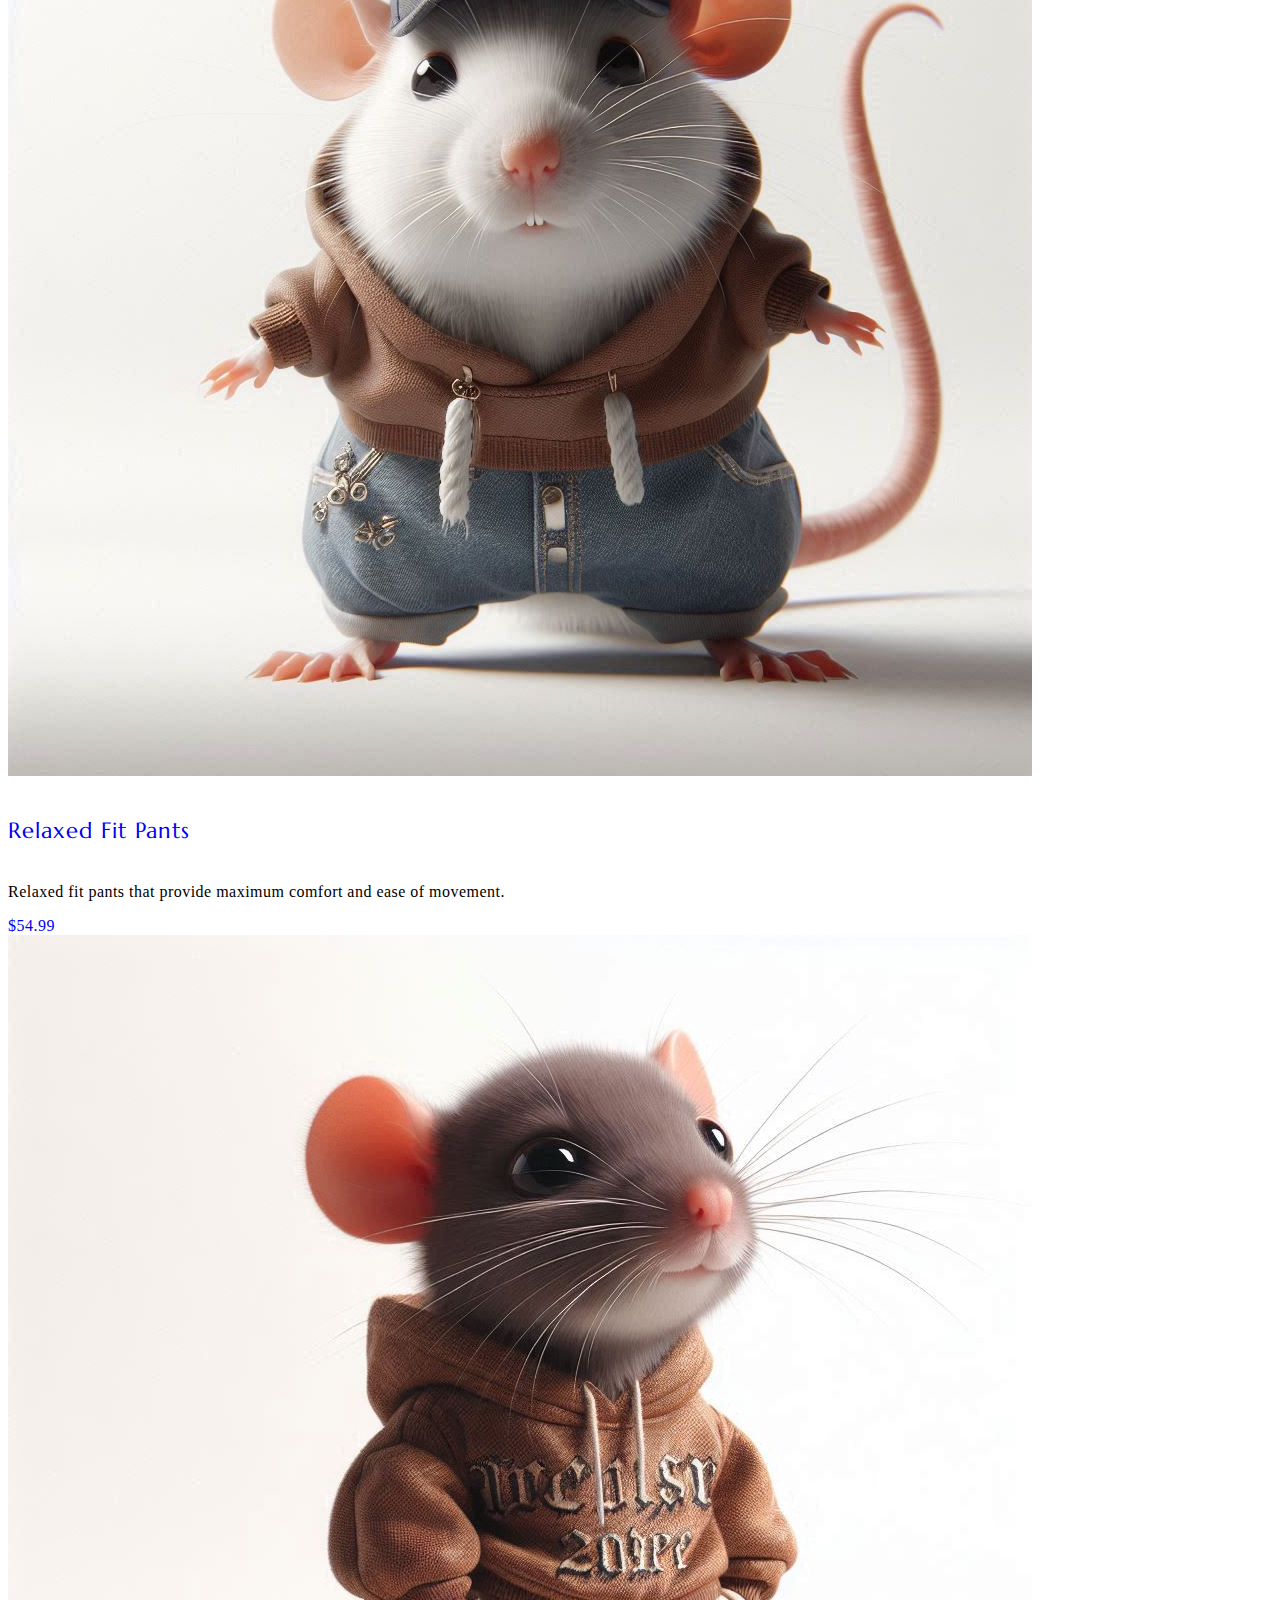
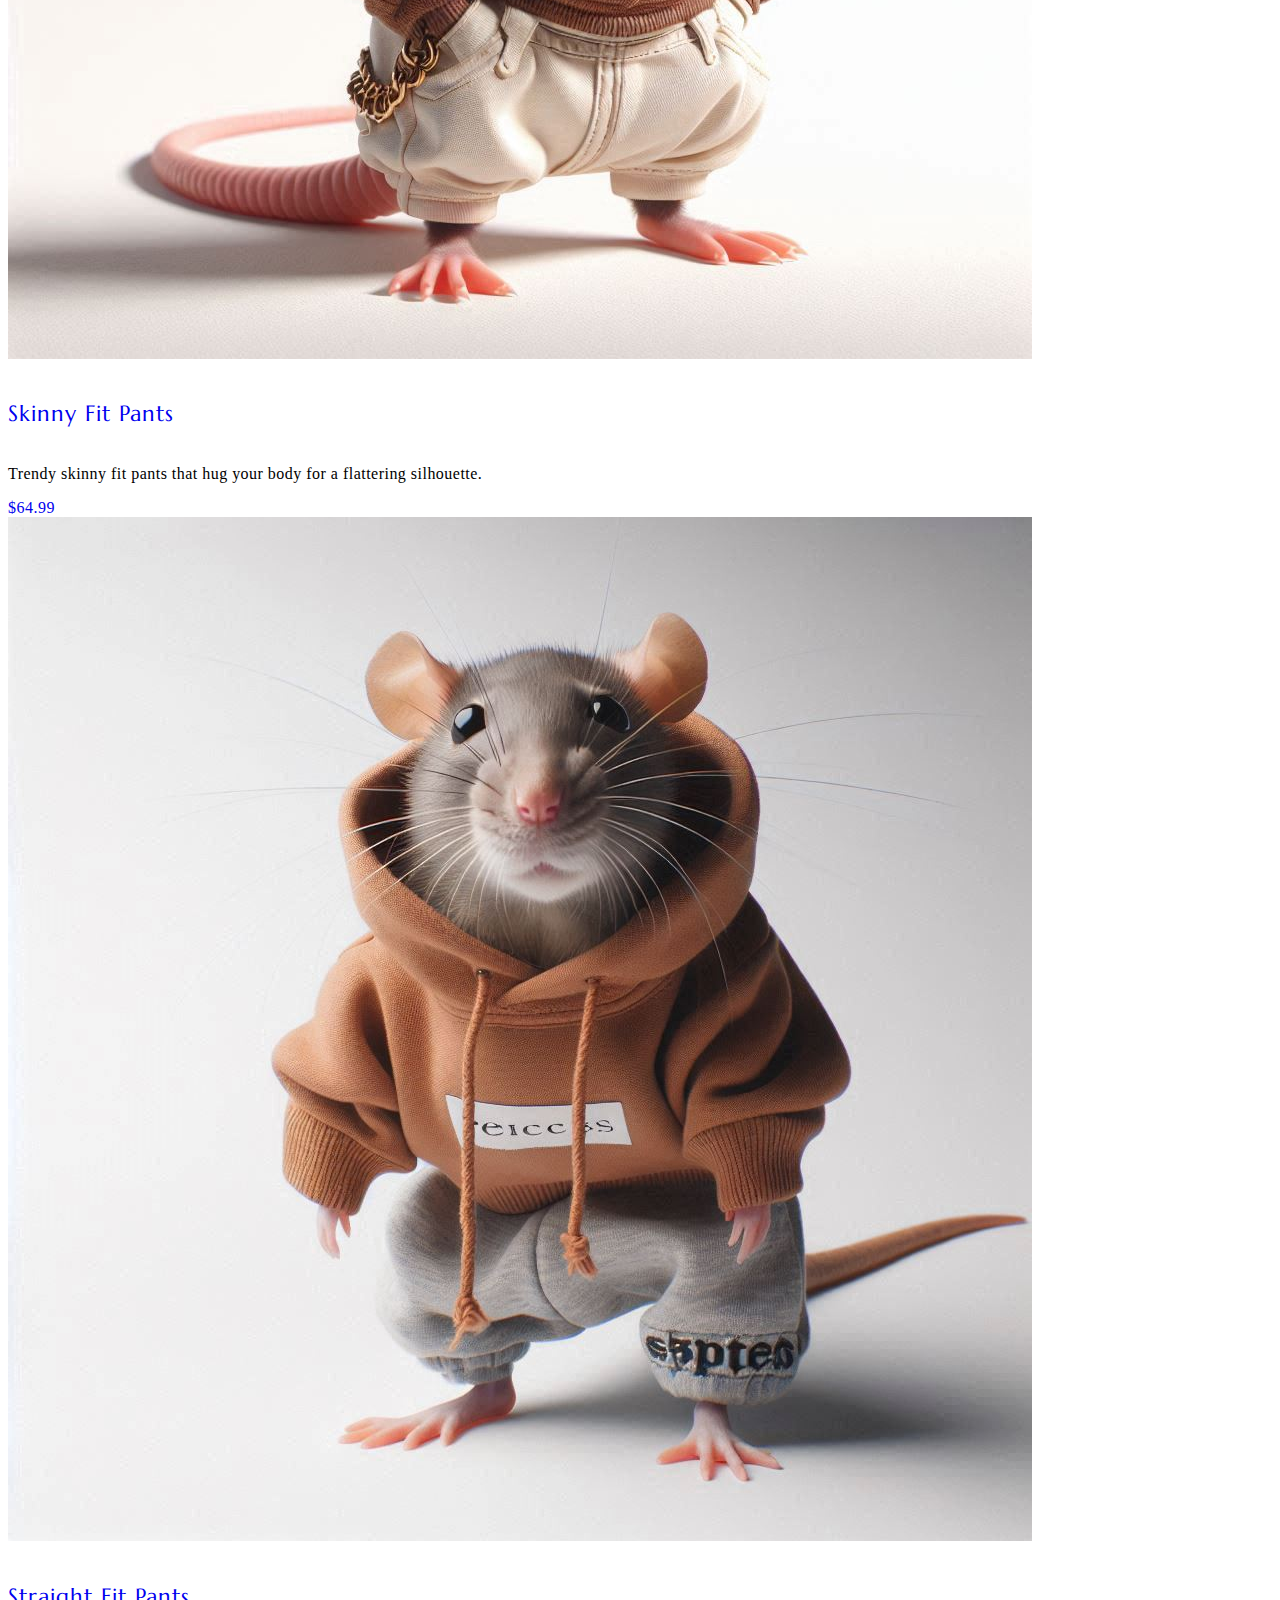
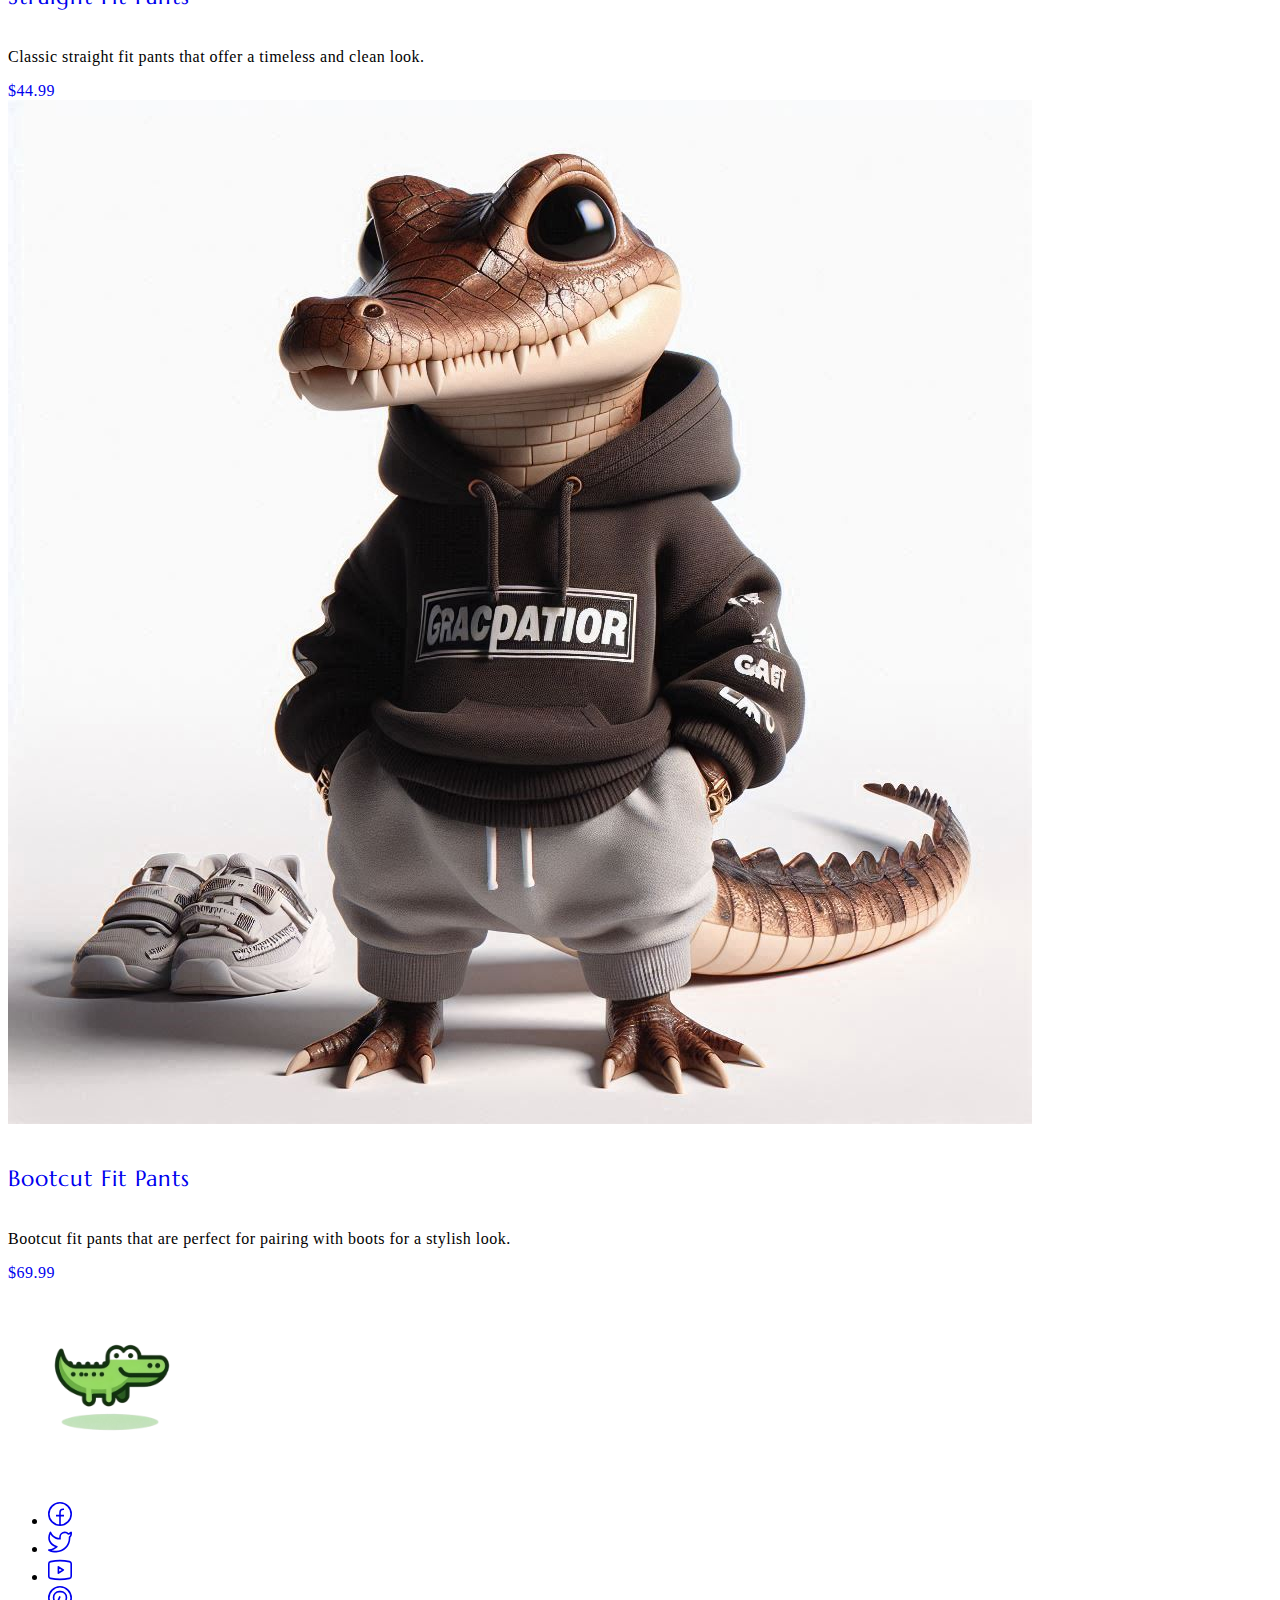
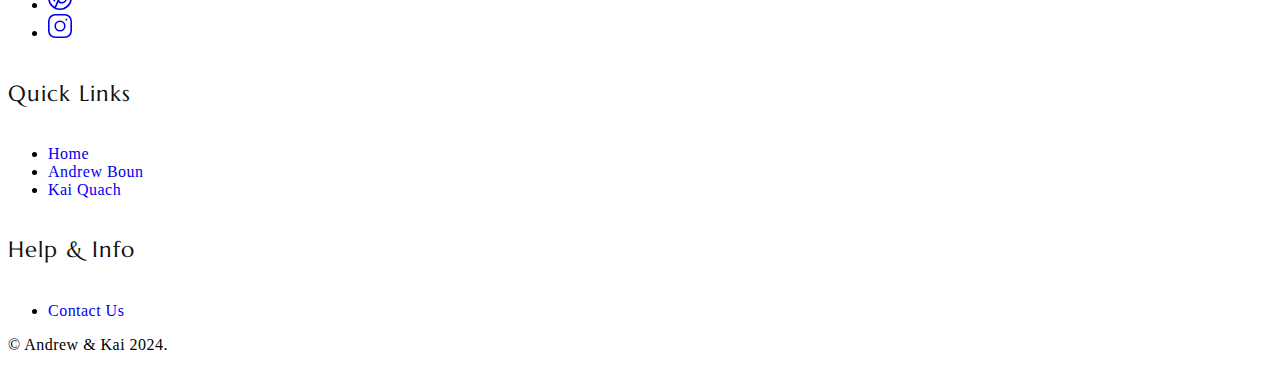
<file: pants.html>
<!DOCTYPE html>
<html lang="en">

<head>
  <title>CROC</title>
  <meta charset="utf-8">
  <meta http-equiv="X-UA-Compatible" content="IE=edge">
  <meta name="viewport" content="width=device-width, initial-scale=1.0">
  <meta name="format-detection" content="telephone=no">
  <meta name="apple-mobile-web-app-capable" content="yes">
  <meta name="author" content="TemplatesJungle">
  <meta name="keywords" content="ecommerce,fashion,store">
  <meta name="description" content="Bootstrap 5 Fashion Store HTML CSS Template">
  <link href="https://cdn.jsdelivr.net/npm/bootstrap@5.3.0-alpha3/dist/css/bootstrap.min.css" rel="stylesheet"
    integrity="sha384-KK94CHFLLe+nY2dmCWGMq91rCGa5gtU4mk92HdvYe+M/SXH301p5ILy+dN9+nJOZ" crossorigin="anonymous">
  <link rel="stylesheet" type="text/css" href="css/vendor.css">
  <link rel="stylesheet" href="https://cdn.jsdelivr.net/npm/swiper@9/swiper-bundle.min.css" />
  <link rel="stylesheet" type="text/css" href="./css/styles/style.css">

  <link rel="preconnect" href="https://fonts.googleapis.com">
  <link rel="preconnect" href="https://fonts.gstatic.com" crossorigin>
  <link
    href="https://fonts.googleapis.com/css2?family=Jost:ital,wght@0,300;0,400;0,500;0,700;1,300;1,400;1,500;1,700&family=Marcellus&display=swap"
    rel="stylesheet">
</head>

<body class="homepage">
  <svg xmlns="http://www.w3.org/2000/svg" style="display: none;">
    <defs>
      <symbol xmlns="http://www.w3.org/2000/svg" id="instagram" viewBox="0 0 15 15">
        <path fill="none" stroke="currentColor"
          d="M11 3.5h1M4.5.5h6a4 4 0 0 1 4 4v6a4 4 0 0 1-4 4h-6a4 4 0 0 1-4-4v-6a4 4 0 0 1 4-4Zm3 10a3 3 0 1 1 0-6a3 3 0 0 1 0 6Z" />
      </symbol>
      <symbol xmlns="http://www.w3.org/2000/svg" id="facebook" viewBox="0 0 15 15">
        <path fill="none" stroke="currentColor"
          d="M7.5 14.5a7 7 0 1 1 0-14a7 7 0 0 1 0 14Zm0 0v-8a2 2 0 0 1 2-2h.5m-5 4h5" />
      </symbol>
      <symbol xmlns="http://www.w3.org/2000/svg" id="twitter" viewBox="0 0 15 15">
        <path fill="currentColor"
          d="m14.478 1.5l.5-.033a.5.5 0 0 0-.871-.301l.371.334Zm-.498 2.959a.5.5 0 1 0-1 0h1Zm-6.49.082h-.5h.5Zm0 .959h.5h-.5Zm-6.99 7V12a.5.5 0 0 0-.278.916L.5 12.5Zm.998-11l.469-.175a.5.5 0 0 0-.916-.048l.447.223Zm3.994 9l.354.353a.5.5 0 0 0-.195-.827l-.159.474Zm7.224-8.027l-.37.336l.18.199l.265-.04l-.075-.495Zm1.264-.94c.051.778.003 1.25-.123 1.606c-.122.345-.336.629-.723 1l.692.722c.438-.42.776-.832.974-1.388c.193-.546.232-1.178.177-2.006l-.998.066Zm0 3.654V4.46h-1v.728h1Zm-6.99-.646V5.5h1v-.959h-1Zm0 .959V6h1v-.5h-1ZM10.525 1a3.539 3.539 0 0 0-3.537 3.541h1A2.539 2.539 0 0 1 10.526 2V1Zm2.454 4.187C12.98 9.503 9.487 13 5.18 13v1c4.86 0 8.8-3.946 8.8-8.813h-1ZM1.03 1.675C1.574 3.127 3.614 6 7.49 6V5C4.174 5 2.421 2.54 1.966 1.325l-.937.35Zm.021-.398C.004 3.373-.157 5.407.604 7.139c.759 1.727 2.392 3.055 4.73 3.835l.317-.948c-2.155-.72-3.518-1.892-4.132-3.29c-.612-1.393-.523-3.11.427-5.013l-.895-.446Zm4.087 8.87C4.536 10.75 2.726 12 .5 12v1c2.566 0 4.617-1.416 5.346-2.147l-.708-.706Zm7.949-8.009A3.445 3.445 0 0 0 10.526 1v1c.721 0 1.37.311 1.82.809l.74-.671Zm-.296.83a3.513 3.513 0 0 0 2.06-1.134l-.744-.668a2.514 2.514 0 0 1-1.466.813l.15.989ZM.222 12.916C1.863 14.01 3.583 14 5.18 14v-1c-1.63 0-3.048-.011-4.402-.916l-.556.832Z" />
      </symbol>
      <symbol xmlns="http://www.w3.org/2000/svg" id="pinterest" viewBox="0 0 15 15">
        <path fill="none" stroke="currentColor"
          d="m4.5 13.5l3-7m-3.236 3a2.989 2.989 0 0 1-.764-2V7A3.5 3.5 0 0 1 7 3.5h1A3.5 3.5 0 0 1 11.5 7v.5a3 3 0 0 1-3 3a2.081 2.081 0 0 1-1.974-1.423L6.5 9m1 5.5a7 7 0 1 1 0-14a7 7 0 0 1 0 14Z" />
      </symbol>
      <symbol xmlns="http://www.w3.org/2000/svg" id="youtube" viewBox="0 0 15 15">
        <path fill="currentColor"
          d="m1.61 12.738l-.104.489l.105-.489Zm11.78 0l.104.489l-.105-.489Zm0-10.476l.104-.489l-.105.489Zm-11.78 0l.106.489l-.105-.489ZM6.5 5.5l.277-.416A.5.5 0 0 0 6 5.5h.5Zm0 4H6a.5.5 0 0 0 .777.416L6.5 9.5Zm3-2l.277.416a.5.5 0 0 0 0-.832L9.5 7.5ZM0 3.636v7.728h1V3.636H0Zm15 7.728V3.636h-1v7.728h1ZM1.506 13.227c3.951.847 8.037.847 11.988 0l-.21-.978a27.605 27.605 0 0 1-11.568 0l-.21.978ZM13.494 1.773a28.606 28.606 0 0 0-11.988 0l.21.978a27.607 27.607 0 0 1 11.568 0l.21-.978ZM15 3.636c0-.898-.628-1.675-1.506-1.863l-.21.978c.418.09.716.458.716.885h1Zm-1 7.728a.905.905 0 0 1-.716.885l.21.978A1.905 1.905 0 0 0 15 11.364h-1Zm-14 0c0 .898.628 1.675 1.506 1.863l.21-.978A.905.905 0 0 1 1 11.364H0Zm1-7.728c0-.427.298-.796.716-.885l-.21-.978A1.905 1.905 0 0 0 0 3.636h1ZM6 5.5v4h1v-4H6Zm.777 4.416l3-2l-.554-.832l-3 2l.554.832Zm3-2.832l-3-2l-.554.832l3 2l.554-.832Z" />
      </symbol>
      <symbol xmlns="http://www.w3.org/2000/svg" id="dribble" viewBox="0 0 15 15">
        <path fill="none" stroke="currentColor" stroke-linecap="round" stroke-linejoin="round"
          d="M4.839 1.024c3.346 4.041 5.096 7.922 5.704 12.782M.533 6.82c5.985-.138 9.402-1.083 11.97-4.216M2.7 12.594c3.221-4.902 7.171-5.65 11.755-4.293M14.5 7.5a7 7 0 1 0-14 0a7 7 0 0 0 14 0Z" />
      </symbol>
      <symbol xmlns="http://www.w3.org/2000/svg" id="calendar" viewBox="0 0 24 24">
        <g fill="none" stroke="currentColor" stroke-linecap="round" stroke-linejoin="round" stroke-width="2">
          <rect width="20" height="18" x="2" y="4" rx="4" />
          <path d="M8 2v4m8-4v4M2 10h20" />
        </g>
      </symbol>
      <symbol xmlns="http://www.w3.org/2000/svg" id="shopping-bag" viewBox="0 0 24 24">
        <g fill="none" stroke="currentColor" stroke-linecap="round" stroke-linejoin="round" stroke-width="2">
          <path
            d="M3.977 9.84A2 2 0 0 1 5.971 8h12.058a2 2 0 0 1 1.994 1.84l.803 10A2 2 0 0 1 18.833 22H5.167a2 2 0 0 1-1.993-2.16l.803-10Z" />
          <path d="M16 11V6a4 4 0 0 0-4-4v0a4 4 0 0 0-4 4v5" />
        </g>
      </symbol>
      <symbol xmlns="http://www.w3.org/2000/svg" id="gift" viewBox="0 0 24 24">
        <g fill="none" stroke="currentColor" stroke-linecap="round" stroke-linejoin="round" stroke-width="2">
          <rect width="18" height="14" x="3" y="8" rx="2" />
          <path d="M12 5a3 3 0 1 0-3 3m6 0a3 3 0 1 0-3-3m0 0v17m9-7H3" />
        </g>
      </symbol>
      <symbol xmlns="http://www.w3.org/2000/svg" id="arrow-cycle" viewBox="0 0 24 24">
        <g fill="none" stroke="currentColor" stroke-linecap="round" stroke-linejoin="round" stroke-width="2">
          <path
            d="M22 12c0 6-4.39 10-9.806 10C7.792 22 4.24 19.665 3 16m-1-4C2 6 6.39 2 11.806 2C16.209 2 19.76 4.335 21 8" />
          <path d="m7 17l-4-1l-1 4M17 7l4 1l1-4" />
        </g>
      </symbol>
      <symbol xmlns="http://www.w3.org/2000/svg" id="link" viewBox="0 0 24 24">
        <path fill="currentColor"
          d="M12 19a1 1 0 1 0-1-1a1 1 0 0 0 1 1Zm5 0a1 1 0 1 0-1-1a1 1 0 0 0 1 1Zm0-4a1 1 0 1 0-1-1a1 1 0 0 0 1 1Zm-5 0a1 1 0 1 0-1-1a1 1 0 0 0 1 1Zm7-12h-1V2a1 1 0 0 0-2 0v1H8V2a1 1 0 0 0-2 0v1H5a3 3 0 0 0-3 3v14a3 3 0 0 0 3 3h14a3 3 0 0 0 3-3V6a3 3 0 0 0-3-3Zm1 17a1 1 0 0 1-1 1H5a1 1 0 0 1-1-1v-9h16Zm0-11H4V6a1 1 0 0 1 1-1h1v1a1 1 0 0 0 2 0V5h8v1a1 1 0 0 0 2 0V5h1a1 1 0 0 1 1 1ZM7 15a1 1 0 1 0-1-1a1 1 0 0 0 1 1Zm0 4a1 1 0 1 0-1-1a1 1 0 0 0 1 1Z" />
      </symbol>
      <symbol xmlns="http://www.w3.org/2000/svg" id="arrow-left" viewBox="0 0 24 24">
        <path fill="currentColor"
          d="M17 11H9.41l3.3-3.29a1 1 0 1 0-1.42-1.42l-5 5a1 1 0 0 0-.21.33a1 1 0 0 0 0 .76a1 1 0 0 0 .21.33l5 5a1 1 0 0 0 1.42 0a1 1 0 0 0 0-1.42L9.41 13H17a1 1 0 0 0 0-2Z" />
      </symbol>
      <symbol xmlns="http://www.w3.org/2000/svg" id="arrow-right" viewBox="0 0 24 24">
        <path fill="currentColor"
          d="M17.92 11.62a1 1 0 0 0-.21-.33l-5-5a1 1 0 0 0-1.42 1.42l3.3 3.29H7a1 1 0 0 0 0 2h7.59l-3.3 3.29a1 1 0 0 0 0 1.42a1 1 0 0 0 1.42 0l5-5a1 1 0 0 0 .21-.33a1 1 0 0 0 0-.76Z" />
      </symbol>
      <symbol xmlns="http://www.w3.org/2000/svg" id="play" viewBox="0 0 24 24">
        <g fill="none" fill-rule="evenodd">
          <path
            d="M24 0v24H0V0h24ZM12.593 23.258l-.011.002l-.071.035l-.02.004l-.014-.004l-.071-.035c-.01-.004-.019-.001-.024.005l-.004.01l-.017.428l.005.02l.01.013l.104.074l.015.004l.012-.004l.104-.074l.012-.016l.004-.017l-.017-.427c-.002-.01-.009-.017-.017-.018Zm.265-.113l-.013.002l-.185.093l-.01.01l-.003.011l.018.43l.005.012l.008.007l.201.093c.012.004.023 0 .029-.008l.004-.014l-.034-.614c-.003-.012-.01-.02-.02-.022Zm-.715.002a.023.023 0 0 0-.027.006l-.006.014l-.034.614c0 .012.007.02.017.024l.015-.002l.201-.093l.01-.008l.004-.011l.017-.43l-.003-.012l-.01-.01l-.184-.092Z" />
          <path fill="currentColor"
            d="M5.669 4.76a1.469 1.469 0 0 1 2.04-1.177c1.062.454 3.442 1.533 6.462 3.276c3.021 1.744 5.146 3.267 6.069 3.958c.788.591.79 1.763.001 2.356c-.914.687-3.013 2.19-6.07 3.956c-3.06 1.766-5.412 2.832-6.464 3.28c-.906.387-1.92-.2-2.038-1.177c-.138-1.142-.396-3.735-.396-7.237c0-3.5.257-6.092.396-7.235Z" />
        </g>
      </symbol>
      <symbol xmlns="http://www.w3.org/2000/svg" id="category" viewBox="0 0 24 24">
        <path fill="currentColor"
          d="M19 5.5h-6.28l-.32-1a3 3 0 0 0-2.84-2H5a3 3 0 0 0-3 3v13a3 3 0 0 0 3 3h14a3 3 0 0 0 3-3v-10a3 3 0 0 0-3-3Zm1 13a1 1 0 0 1-1 1H5a1 1 0 0 1-1-1v-13a1 1 0 0 1 1-1h4.56a1 1 0 0 1 .95.68l.54 1.64a1 1 0 0 0 .95.68h7a1 1 0 0 1 1 1Z" />
      </symbol>
      <symbol xmlns="http://www.w3.org/2000/svg" id="calendar" viewBox="0 0 24 24">
        <path fill="currentColor"
          d="M19 4h-2V3a1 1 0 0 0-2 0v1H9V3a1 1 0 0 0-2 0v1H5a3 3 0 0 0-3 3v12a3 3 0 0 0 3 3h14a3 3 0 0 0 3-3V7a3 3 0 0 0-3-3Zm1 15a1 1 0 0 1-1 1H5a1 1 0 0 1-1-1v-7h16Zm0-9H4V7a1 1 0 0 1 1-1h2v1a1 1 0 0 0 2 0V6h6v1a1 1 0 0 0 2 0V6h2a1 1 0 0 1 1 1Z" />
      </symbol>
      <symbol xmlns="http://www.w3.org/2000/svg" id="heart" viewBox="0 0 24 24">
        <path fill="currentColor"
          d="M20.16 4.61A6.27 6.27 0 0 0 12 4a6.27 6.27 0 0 0-8.16 9.48l7.45 7.45a1 1 0 0 0 1.42 0l7.45-7.45a6.27 6.27 0 0 0 0-8.87Zm-1.41 7.46L12 18.81l-6.75-6.74a4.28 4.28 0 0 1 3-7.3a4.25 4.25 0 0 1 3 1.25a1 1 0 0 0 1.42 0a4.27 4.27 0 0 1 6 6.05Z" />
      </symbol>
      <symbol xmlns="http://www.w3.org/2000/svg" id="plus" viewBox="0 0 24 24">
        <path fill="currentColor"
          d="M19 11h-6V5a1 1 0 0 0-2 0v6H5a1 1 0 0 0 0 2h6v6a1 1 0 0 0 2 0v-6h6a1 1 0 0 0 0-2Z" />
      </symbol>
      <symbol xmlns="http://www.w3.org/2000/svg" id="minus" viewBox="0 0 24 24">
        <path fill="currentColor" d="M19 11H5a1 1 0 0 0 0 2h14a1 1 0 0 0 0-2Z" />
      </symbol>
      <symbol xmlns="http://www.w3.org/2000/svg" id="cart" viewBox="0 0 24 24">
        <path fill="currentColor"
          d="M8.5 19a1.5 1.5 0 1 0 1.5 1.5A1.5 1.5 0 0 0 8.5 19ZM19 16H7a1 1 0 0 1 0-2h8.491a3.013 3.013 0 0 0 2.885-2.176l1.585-5.55A1 1 0 0 0 19 5H6.74a3.007 3.007 0 0 0-2.82-2H3a1 1 0 0 0 0 2h.921a1.005 1.005 0 0 1 .962.725l.155.545v.005l1.641 5.742A3 3 0 0 0 7 18h12a1 1 0 0 0 0-2Zm-1.326-9l-1.22 4.274a1.005 1.005 0 0 1-.963.726H8.754l-.255-.892L7.326 7ZM16.5 19a1.5 1.5 0 1 0 1.5 1.5a1.5 1.5 0 0 0-1.5-1.5Z" />
      </symbol>
      <symbol xmlns="http://www.w3.org/2000/svg" id="check" viewBox="0 0 24 24">
        <path fill="currentColor"
          d="M18.71 7.21a1 1 0 0 0-1.42 0l-7.45 7.46l-3.13-3.14A1 1 0 1 0 5.29 13l3.84 3.84a1 1 0 0 0 1.42 0l8.16-8.16a1 1 0 0 0 0-1.47Z" />
      </symbol>
      <symbol xmlns="http://www.w3.org/2000/svg" id="trash" viewBox="0 0 24 24">
        <path fill="currentColor"
          d="M10 18a1 1 0 0 0 1-1v-6a1 1 0 0 0-2 0v6a1 1 0 0 0 1 1ZM20 6h-4V5a3 3 0 0 0-3-3h-2a3 3 0 0 0-3 3v1H4a1 1 0 0 0 0 2h1v11a3 3 0 0 0 3 3h8a3 3 0 0 0 3-3V8h1a1 1 0 0 0 0-2ZM10 5a1 1 0 0 1 1-1h2a1 1 0 0 1 1 1v1h-4Zm7 14a1 1 0 0 1-1 1H8a1 1 0 0 1-1-1V8h10Zm-3-1a1 1 0 0 0 1-1v-6a1 1 0 0 0-2 0v6a1 1 0 0 0 1 1Z" />
      </symbol>
      <symbol xmlns="http://www.w3.org/2000/svg" id="star-outline" viewBox="0 0 15 15">
        <path fill="none" stroke="currentColor" stroke-linecap="round" stroke-linejoin="round"
          d="M7.5 9.804L5.337 11l.413-2.533L4 6.674l2.418-.37L7.5 4l1.082 2.304l2.418.37l-1.75 1.793L9.663 11L7.5 9.804Z" />
      </symbol>
      <symbol xmlns="http://www.w3.org/2000/svg" id="star-solid" viewBox="0 0 15 15">
        <path fill="currentColor"
          d="M7.953 3.788a.5.5 0 0 0-.906 0L6.08 5.85l-2.154.33a.5.5 0 0 0-.283.843l1.574 1.613l-.373 2.284a.5.5 0 0 0 .736.518l1.92-1.063l1.921 1.063a.5.5 0 0 0 .736-.519l-.373-2.283l1.574-1.613a.5.5 0 0 0-.283-.844L8.921 5.85l-.968-2.062Z" />
      </symbol>
      <symbol xmlns="http://www.w3.org/2000/svg" id="search" viewBox="0 0 24 24">
        <path fill="currentColor"
          d="M21.71 20.29L18 16.61A9 9 0 1 0 16.61 18l3.68 3.68a1 1 0 0 0 1.42 0a1 1 0 0 0 0-1.39ZM11 18a7 7 0 1 1 7-7a7 7 0 0 1-7 7Z" />
      </symbol>
      <symbol xmlns="http://www.w3.org/2000/svg" id="user" viewBox="0 0 24 24">
        <path fill="currentColor"
          d="M15.71 12.71a6 6 0 1 0-7.42 0a10 10 0 0 0-6.22 8.18a1 1 0 0 0 2 .22a8 8 0 0 1 15.9 0a1 1 0 0 0 1 .89h.11a1 1 0 0 0 .88-1.1a10 10 0 0 0-6.25-8.19ZM12 12a4 4 0 1 1 4-4a4 4 0 0 1-4 4Z" />
      </symbol>
      <symbol xmlns="http://www.w3.org/2000/svg" id="close" viewBox="0 0 15 15">
        <path fill="currentColor"
          d="M7.953 3.788a.5.5 0 0 0-.906 0L6.08 5.85l-2.154.33a.5.5 0 0 0-.283.843l1.574 1.613l-.373 2.284a.5.5 0 0 0 .736.518l1.92-1.063l1.921 1.063a.5.5 0 0 0 .736-.519l-.373-2.283l1.574-1.613a.5.5 0 0 0-.283-.844L8.921 5.85l-.968-2.062Z" />
      </symbol>
    </defs>
  </svg>

  <div class="preloader text-white fs-6 text-uppercase overflow-hidden"></div>

  <div class="search-popup">
    <div class="search-popup-container">

      <form role="search" method="get" class="form-group" action="">
        <input type="search" id="search-form" class="form-control border-0 border-bottom"
          placeholder="Type and press enter" value="" name="s" />
        <button type="submit" class="search-submit border-0 position-absolute bg-white"
          style="top: 15px;right: 15px;"><svg class="search" width="24" height="24">
            <use xlink:href="#search"></use>
          </svg></button>
      </form>
    <!-- <script src="./js/homepage.js"></script> -->
      <h5 class="cat-list-title">Browse Categories</h5>

      <ul class="cat-list">
        <li class="cat-list-item">
          <a href="outerwear.html" title="Jackets">Outerwear</a>
        </li>
        <li class="cat-list-item">
          <a href="pants.html" title="T-shirts">Pants</a>
        </li>
      </ul>

    </div>
  </div>



  <nav class="navbar navbar-expand-lg bg-light text-uppercase fs-6 p-3 border-bottom align-items-center">
    <div class="container-fluid">
      <div class="row justify-content-between align-items-center w-100">

        <div class="col-auto">
          <a class="navbar-brand text-white" href="homepage.html">
            <svg width="112" height="45" viewBox="0 0 112 45" xmlns="http://www.w3.org/2000/svg" fill="#111">
              <img src="./myotherimages/logo.png" alt="logo" style="width: 200px; height: auto;">
            </svg>
          </a>
        </div>

        <div class="col-auto">
          <button class="navbar-toggler" type="button" data-bs-toggle="offcanvas" data-bs-target="#offcanvasNavbar"
            aria-controls="offcanvasNavbar">
            <span class="navbar-toggler-icon"></span>
          </button>

          <div class="offcanvas offcanvas-end" tabhomepage="-1" id="offcanvasNavbar"
            aria-labelledby="offcanvasNavbarLabel">
            <div class="offcanvas-header">
              <h5 class="offcanvas-title" id="offcanvasNavbarLabel">Menu</h5>
              <button type="button" class="btn-close text-reset" data-bs-dismiss="offcanvas"
                aria-label="Close"></button>
            </div>

            <div class="offcanvas-body">
              <ul class="navbar-nav justify-content-end flex-grow-1 gap-1 gap-md-5 pe-3">
                <li class="nav-item dropdown">
                  <a class="nav-link dropdown-toggle active" href="#" id="dropdownHome" data-bs-toggle="dropdown"
                    aria-haspopup="true" aria-expanded="false">Home</a>
                  <ul class="dropdown-menu list-unstyled" aria-labelledby="dropdownHome">
                    <li>
                      <a href="andrew.html" class="dropdown-item item-anchor">Andrew Boun</a>
                    </li>
                    <li>
                      <a href="kai.html" class="dropdown-item item-anchor">Kai Quach </a>
                  </ul>
                </li>
                <li class="nav-item dropdown">
                  <a class="nav-link dropdown-toggle" href="#" id="dropdownShop" data-bs-toggle="dropdown"
                    aria-haspopup="true" aria-expanded="false">Shop</a>
                  <ul class="dropdown-menu list-unstyled" aria-labelledby="dropdownShop">
                    <li>
                      <a href="outerwear.html" class="dropdown-item item-anchor">Outerwear</a>
                    </li>
                    <li>
                      <a href="pants.html" class="dropdown-item item-anchor">Pants</a>
                    </li>
                  </ul>
                </li>

              </ul>
            </div>
          </div>
        </div>

      </div>

    </div>
  </nav>


<script src="./js/pants.js"></script>
  <section class="categories overflow-hidden">
    <div class="container">
      <div class="d-flex flex-wrap justify-content-between align-items-center mt-5 mb-3" id="title-container">
        <!-- <h4 class="text-uppercase">Outerwear</h4> -->
      </div>
      <div class="row" id="pantsList">
      </div>
    </div>
  </section>







  <footer id="footer" class="mt-5">
    <div class="container">
      <div class="row d-flex flex-wrap justify-content-between py-5">
        <div class="col-md-3 col-sm-6">
          <div class="footer-menu footer-menu-001">
            <div class="footer-intro mb-4">
              <a href="homepage.html">
                <img src="./myotherimages/logo.png" alt="logo" style="width: 200px; height: auto;">
              </a>
            </div>
            <p></p>
            <div class="social-links">
              <ul class="list-unstyled d-flex flex-wrap gap-3">
                <li>
                  <a href="https://www.facebook.com" class="text-secondary" target="_blank">
                    <svg width="24" height="24" viewBox="0 0 24 24">
                      <use xlink:href="#facebook"></use>
                    </svg>
                  </a>
                </li>
                <li>
                  <a href="https://www.twitter.com" class="text-secondary" target="_blank">
                    <svg width="24" height="24" viewBox="0 0 24 24">
                      <use xlink:href="#twitter"></use>
                    </svg>
                  </a>
                </li>
                <li>
                  <a href="https://www.youtube.com" class="text-secondary" target="_blank">
                    <svg width="24" height="24" viewBox="0 0 24 24">
                      <use xlink:href="#youtube"></use>
                    </svg>
                  </a>
                </li>
                <li>
                  <a href="https://www.pinterest.com" class="text-secondary" target="_blank">
                    <svg width="24" height="24" viewBox="0 0 24 24">
                      <use xlink:href="#pinterest"></use>
                    </svg>
                  </a>
                </li>
                <li>
                  <a href="https://www.instagram.com" class="text-secondary" target="_blank">
                    <svg width="24" height="24" viewBox="0 0 24 24">
                      <use xlink:href="#instagram"></use>
                    </svg>
                  </a>
                </li>
              </ul>
            </div>
          </div>
        </div>
        <div class="col-md-3 col-sm-6">
          <div class="footer-menu footer-menu-002">
            <h5 class="widget-title text-uppercase mb-4">Quick Links</h5>
            <ul class="menu-list list-unstyled text-uppercase border-animation-left fs-6">
              <li class="menu-item">
                <a href="homepage.html" class="item-anchor">Home</a>
              </li>
              <li class="menu-item">
                <a href="andrew.html" class="item-anchor">Andrew Boun</a>
              </li>
              <li class="menu-item">
                <a href="kai.html" class="item-anchor">Kai Quach</a>
              </li>

            </ul>
          </div>
        </div>
        <div class="col-md-3 col-sm-6">
          <div class="footer-menu footer-menu-003">
            <h5 class="widget-title text-uppercase mb-4">Help & Info</h5>
            <ul class="menu-list list-unstyled text-uppercase border-animation-left fs-6">
              <li class="menu-item">
                <a href="contactUs.html" class="item-anchor">Contact Us</a>
              </li>
            </ul>
          </div>
        </div>
      </div>
    </div>
    <div class="border-top py-4">
      <div class="container">
        <div class="row">
          <div class="col-md-6 d-flex flex-wrap">
            <div class="shipping">
              <span></span>
            </div>
            <div class="">
            </div>
          </div>
          <div class="col-md-6 text-end">
            <p>© Andrew & Kai 2024.
                </p>
          </div>
        </div>
      </div>
    </div>
  </footer>
  <script src="js/jquery.min.js"></script>
  <script src="js/plugins.js"></script>
  <script src="js/SmoothScroll.js"></script>
  <script src="https://cdn.jsdelivr.net/npm/bootstrap@5.3.0-alpha3/dist/js/bootstrap.bundle.min.js"
    integrity="sha384-ENjdO4Dr2bkBIFxQpeoTz1HIcje39Wm4jDKdf19U8gI4ddQ3GYNS7NTKfAdVQSZe"
    crossorigin="anonymous"></script>
  <script src="https://cdn.jsdelivr.net/npm/swiper@9/swiper-bundle.min.js"></script>
  <script src="js/script.min.js"></script>
</body>

</html>
</file>
<file: css/vendor.css>
/*
- Jarallax
- Chocolat
*/

/*--------------------------------------------------------------
/** Jarallax
--------------------------------------------------------------*/
.jarallax {
  position: relative;
  z-index: 0;
  min-height: 420px;
}

.jarallax>.jarallax-img {
  position: absolute;
  object-fit: cover;
  top: 0;
  left: 0;
  width: 100%;
  height: 100%;
  z-index: -1;
}

.jarallax-keep-img {
  position: relative;
  z-index: 0;
}

.jarallax-keep-img>.jarallax-img {
  position: relative;
  display: block;
  max-width: 100%;
  height: auto;
  z-index: -100;
}


/*--------------------------------------------------------------
/** Colorbox Lightbox
--------------------------------------------------------------*/
/*
    Colorbox Core Style:
    The following CSS is consistent between example themes and should not be altered.
*/
#colorbox, #cboxOverlay, #cboxWrapper{position:absolute; top:0; left:0; z-index:9999; overflow:hidden; -webkit-transform: translate3d(0,0,0);}
#cboxWrapper {max-width:none;}
#cboxOverlay{position:fixed; width:100%; height:100%;}
#cboxMiddleLeft, #cboxBottomLeft{clear:left;}
#cboxContent{position:relative;}
#cboxLoadedContent{overflow:auto; -webkit-overflow-scrolling: touch;}
#cboxTitle{margin:0;}
#cboxLoadingOverlay, #cboxLoadingGraphic{position:absolute; top:0; left:0; width:100%; height:100%;}
#cboxPrevious, #cboxNext, #cboxClose, #cboxSlideshow{cursor:pointer;}
.cboxPhoto{float:left; margin:auto; border:0; display:block; max-width:none; -ms-interpolation-mode:bicubic;}
.cboxIframe{width:100%; height:100%; display:block; border:0; padding:0; margin:0;}
#colorbox, #cboxContent, #cboxLoadedContent{box-sizing:content-box; -moz-box-sizing:content-box; -webkit-box-sizing:content-box;}

/* 
    User Style:
    Change the following styles to modify the appearance of Colorbox.  They are
    ordered & tabbed in a way that represents the nesting of the generated HTML.
*/
#cboxOverlay{background:#000;}
#colorbox{outline:0;}
#cboxContent{margin-top:20px;background:#000;}
.cboxIframe{background:#fff;}
#cboxError{padding:50px; border:1px solid #ccc;}
#cboxLoadedContent{border:5px solid #000; background:#fff;}
#cboxTitle{position:absolute; top:-20px; left:0; color:#ccc;}
#cboxCurrent{position:absolute; top:-20px; right:0px; color:#ccc;}
#cboxLoadingGraphic{background:url(../images/colorbox/loading.gif) no-repeat center center;}

/* these elements are buttons, and may need to have additional styles reset to avoid unwanted base styles */
#cboxPrevious, #cboxNext, #cboxSlideshow, #cboxClose {border:0; padding:0; margin:0; overflow:visible; width:auto; background:none; }

/* avoid outlines on :active (mouseclick), but preserve outlines on :focus (tabbed navigating) */
#cboxPrevious:active, #cboxNext:active, #cboxSlideshow:active, #cboxClose:active {outline:0;}

#cboxSlideshow{position:absolute; top:-20px; right:90px; color:#fff;}
#cboxPrevious{position:absolute; top:50%; left:5px; margin-top:-32px; background:url(../images/colorbox/controls.png) no-repeat top left; width:28px; height:65px; text-indent:-9999px;}
#cboxPrevious:hover{background-position:bottom left;}
#cboxNext{position:absolute; top:50%; right:5px; margin-top:-32px; background:url(../images/colorbox/controls.png) no-repeat top right; width:28px; height:65px; text-indent:-9999px;}
#cboxNext:hover{background-position:bottom right;}
#cboxClose{position:absolute; top:5px; right:5px; display:block; background:url(../images/colorbox/controls.png) no-repeat top center; width:38px; height:19px; text-indent:-9999px;}
#cboxClose:hover{background-position:bottom center;}


/* AOS  */

[data-aos][data-aos][data-aos-duration="50"],body[data-aos-duration="50"] [data-aos]{transition-duration:50ms}[data-aos][data-aos][data-aos-delay="50"],body[data-aos-delay="50"] [data-aos]{transition-delay:0}[data-aos][data-aos][data-aos-delay="50"].aos-animate,body[data-aos-delay="50"] [data-aos].aos-animate{transition-delay:50ms}[data-aos][data-aos][data-aos-duration="100"],body[data-aos-duration="100"] [data-aos]{transition-duration:.1s}[data-aos][data-aos][data-aos-delay="100"],body[data-aos-delay="100"] [data-aos]{transition-delay:0}[data-aos][data-aos][data-aos-delay="100"].aos-animate,body[data-aos-delay="100"] [data-aos].aos-animate{transition-delay:.1s}[data-aos][data-aos][data-aos-duration="150"],body[data-aos-duration="150"] [data-aos]{transition-duration:.15s}[data-aos][data-aos][data-aos-delay="150"],body[data-aos-delay="150"] [data-aos]{transition-delay:0}[data-aos][data-aos][data-aos-delay="150"].aos-animate,body[data-aos-delay="150"] [data-aos].aos-animate{transition-delay:.15s}[data-aos][data-aos][data-aos-duration="200"],body[data-aos-duration="200"] [data-aos]{transition-duration:.2s}[data-aos][data-aos][data-aos-delay="200"],body[data-aos-delay="200"] [data-aos]{transition-delay:0}[data-aos][data-aos][data-aos-delay="200"].aos-animate,body[data-aos-delay="200"] [data-aos].aos-animate{transition-delay:.2s}[data-aos][data-aos][data-aos-duration="250"],body[data-aos-duration="250"] [data-aos]{transition-duration:.25s}[data-aos][data-aos][data-aos-delay="250"],body[data-aos-delay="250"] [data-aos]{transition-delay:0}[data-aos][data-aos][data-aos-delay="250"].aos-animate,body[data-aos-delay="250"] [data-aos].aos-animate{transition-delay:.25s}[data-aos][data-aos][data-aos-duration="300"],body[data-aos-duration="300"] [data-aos]{transition-duration:.3s}[data-aos][data-aos][data-aos-delay="300"],body[data-aos-delay="300"] [data-aos]{transition-delay:0}[data-aos][data-aos][data-aos-delay="300"].aos-animate,body[data-aos-delay="300"] [data-aos].aos-animate{transition-delay:.3s}[data-aos][data-aos][data-aos-duration="350"],body[data-aos-duration="350"] [data-aos]{transition-duration:.35s}[data-aos][data-aos][data-aos-delay="350"],body[data-aos-delay="350"] [data-aos]{transition-delay:0}[data-aos][data-aos][data-aos-delay="350"].aos-animate,body[data-aos-delay="350"] [data-aos].aos-animate{transition-delay:.35s}[data-aos][data-aos][data-aos-duration="400"],body[data-aos-duration="400"] [data-aos]{transition-duration:.4s}[data-aos][data-aos][data-aos-delay="400"],body[data-aos-delay="400"] [data-aos]{transition-delay:0}[data-aos][data-aos][data-aos-delay="400"].aos-animate,body[data-aos-delay="400"] [data-aos].aos-animate{transition-delay:.4s}[data-aos][data-aos][data-aos-duration="450"],body[data-aos-duration="450"] [data-aos]{transition-duration:.45s}[data-aos][data-aos][data-aos-delay="450"],body[data-aos-delay="450"] [data-aos]{transition-delay:0}[data-aos][data-aos][data-aos-delay="450"].aos-animate,body[data-aos-delay="450"] [data-aos].aos-animate{transition-delay:.45s}[data-aos][data-aos][data-aos-duration="500"],body[data-aos-duration="500"] [data-aos]{transition-duration:.5s}[data-aos][data-aos][data-aos-delay="500"],body[data-aos-delay="500"] [data-aos]{transition-delay:0}[data-aos][data-aos][data-aos-delay="500"].aos-animate,body[data-aos-delay="500"] [data-aos].aos-animate{transition-delay:.5s}[data-aos][data-aos][data-aos-duration="550"],body[data-aos-duration="550"] [data-aos]{transition-duration:.55s}[data-aos][data-aos][data-aos-delay="550"],body[data-aos-delay="550"] [data-aos]{transition-delay:0}[data-aos][data-aos][data-aos-delay="550"].aos-animate,body[data-aos-delay="550"] [data-aos].aos-animate{transition-delay:.55s}[data-aos][data-aos][data-aos-duration="600"],body[data-aos-duration="600"] [data-aos]{transition-duration:.6s}[data-aos][data-aos][data-aos-delay="600"],body[data-aos-delay="600"] [data-aos]{transition-delay:0}[data-aos][data-aos][data-aos-delay="600"].aos-animate,body[data-aos-delay="600"] [data-aos].aos-animate{transition-delay:.6s}[data-aos][data-aos][data-aos-duration="650"],body[data-aos-duration="650"] [data-aos]{transition-duration:.65s}[data-aos][data-aos][data-aos-delay="650"],body[data-aos-delay="650"] [data-aos]{transition-delay:0}[data-aos][data-aos][data-aos-delay="650"].aos-animate,body[data-aos-delay="650"] [data-aos].aos-animate{transition-delay:.65s}[data-aos][data-aos][data-aos-duration="700"],body[data-aos-duration="700"] [data-aos]{transition-duration:.7s}[data-aos][data-aos][data-aos-delay="700"],body[data-aos-delay="700"] [data-aos]{transition-delay:0}[data-aos][data-aos][data-aos-delay="700"].aos-animate,body[data-aos-delay="700"] [data-aos].aos-animate{transition-delay:.7s}[data-aos][data-aos][data-aos-duration="750"],body[data-aos-duration="750"] [data-aos]{transition-duration:.75s}[data-aos][data-aos][data-aos-delay="750"],body[data-aos-delay="750"] [data-aos]{transition-delay:0}[data-aos][data-aos][data-aos-delay="750"].aos-animate,body[data-aos-delay="750"] [data-aos].aos-animate{transition-delay:.75s}[data-aos][data-aos][data-aos-duration="800"],body[data-aos-duration="800"] [data-aos]{transition-duration:.8s}[data-aos][data-aos][data-aos-delay="800"],body[data-aos-delay="800"] [data-aos]{transition-delay:0}[data-aos][data-aos][data-aos-delay="800"].aos-animate,body[data-aos-delay="800"] [data-aos].aos-animate{transition-delay:.8s}[data-aos][data-aos][data-aos-duration="850"],body[data-aos-duration="850"] [data-aos]{transition-duration:.85s}[data-aos][data-aos][data-aos-delay="850"],body[data-aos-delay="850"] [data-aos]{transition-delay:0}[data-aos][data-aos][data-aos-delay="850"].aos-animate,body[data-aos-delay="850"] [data-aos].aos-animate{transition-delay:.85s}[data-aos][data-aos][data-aos-duration="900"],body[data-aos-duration="900"] [data-aos]{transition-duration:.9s}[data-aos][data-aos][data-aos-delay="900"],body[data-aos-delay="900"] [data-aos]{transition-delay:0}[data-aos][data-aos][data-aos-delay="900"].aos-animate,body[data-aos-delay="900"] [data-aos].aos-animate{transition-delay:.9s}[data-aos][data-aos][data-aos-duration="950"],body[data-aos-duration="950"] [data-aos]{transition-duration:.95s}[data-aos][data-aos][data-aos-delay="950"],body[data-aos-delay="950"] [data-aos]{transition-delay:0}[data-aos][data-aos][data-aos-delay="950"].aos-animate,body[data-aos-delay="950"] [data-aos].aos-animate{transition-delay:.95s}[data-aos][data-aos][data-aos-duration="1000"],body[data-aos-duration="1000"] [data-aos]{transition-duration:1s}[data-aos][data-aos][data-aos-delay="1000"],body[data-aos-delay="1000"] [data-aos]{transition-delay:0}[data-aos][data-aos][data-aos-delay="1000"].aos-animate,body[data-aos-delay="1000"] [data-aos].aos-animate{transition-delay:1s}[data-aos][data-aos][data-aos-duration="1050"],body[data-aos-duration="1050"] [data-aos]{transition-duration:1.05s}[data-aos][data-aos][data-aos-delay="1050"],body[data-aos-delay="1050"] [data-aos]{transition-delay:0}[data-aos][data-aos][data-aos-delay="1050"].aos-animate,body[data-aos-delay="1050"] [data-aos].aos-animate{transition-delay:1.05s}[data-aos][data-aos][data-aos-duration="1100"],body[data-aos-duration="1100"] [data-aos]{transition-duration:1.1s}[data-aos][data-aos][data-aos-delay="1100"],body[data-aos-delay="1100"] [data-aos]{transition-delay:0}[data-aos][data-aos][data-aos-delay="1100"].aos-animate,body[data-aos-delay="1100"] [data-aos].aos-animate{transition-delay:1.1s}[data-aos][data-aos][data-aos-duration="1150"],body[data-aos-duration="1150"] [data-aos]{transition-duration:1.15s}[data-aos][data-aos][data-aos-delay="1150"],body[data-aos-delay="1150"] [data-aos]{transition-delay:0}[data-aos][data-aos][data-aos-delay="1150"].aos-animate,body[data-aos-delay="1150"] [data-aos].aos-animate{transition-delay:1.15s}[data-aos][data-aos][data-aos-duration="1200"],body[data-aos-duration="1200"] [data-aos]{transition-duration:1.2s}[data-aos][data-aos][data-aos-delay="1200"],body[data-aos-delay="1200"] [data-aos]{transition-delay:0}[data-aos][data-aos][data-aos-delay="1200"].aos-animate,body[data-aos-delay="1200"] [data-aos].aos-animate{transition-delay:1.2s}[data-aos][data-aos][data-aos-duration="1250"],body[data-aos-duration="1250"] [data-aos]{transition-duration:1.25s}[data-aos][data-aos][data-aos-delay="1250"],body[data-aos-delay="1250"] [data-aos]{transition-delay:0}[data-aos][data-aos][data-aos-delay="1250"].aos-animate,body[data-aos-delay="1250"] [data-aos].aos-animate{transition-delay:1.25s}[data-aos][data-aos][data-aos-duration="1300"],body[data-aos-duration="1300"] [data-aos]{transition-duration:1.3s}[data-aos][data-aos][data-aos-delay="1300"],body[data-aos-delay="1300"] [data-aos]{transition-delay:0}[data-aos][data-aos][data-aos-delay="1300"].aos-animate,body[data-aos-delay="1300"] [data-aos].aos-animate{transition-delay:1.3s}[data-aos][data-aos][data-aos-duration="1350"],body[data-aos-duration="1350"] [data-aos]{transition-duration:1.35s}[data-aos][data-aos][data-aos-delay="1350"],body[data-aos-delay="1350"] [data-aos]{transition-delay:0}[data-aos][data-aos][data-aos-delay="1350"].aos-animate,body[data-aos-delay="1350"] [data-aos].aos-animate{transition-delay:1.35s}[data-aos][data-aos][data-aos-duration="1400"],body[data-aos-duration="1400"] [data-aos]{transition-duration:1.4s}[data-aos][data-aos][data-aos-delay="1400"],body[data-aos-delay="1400"] [data-aos]{transition-delay:0}[data-aos][data-aos][data-aos-delay="1400"].aos-animate,body[data-aos-delay="1400"] [data-aos].aos-animate{transition-delay:1.4s}[data-aos][data-aos][data-aos-duration="1450"],body[data-aos-duration="1450"] [data-aos]{transition-duration:1.45s}[data-aos][data-aos][data-aos-delay="1450"],body[data-aos-delay="1450"] [data-aos]{transition-delay:0}[data-aos][data-aos][data-aos-delay="1450"].aos-animate,body[data-aos-delay="1450"] [data-aos].aos-animate{transition-delay:1.45s}[data-aos][data-aos][data-aos-duration="1500"],body[data-aos-duration="1500"] [data-aos]{transition-duration:1.5s}[data-aos][data-aos][data-aos-delay="1500"],body[data-aos-delay="1500"] [data-aos]{transition-delay:0}[data-aos][data-aos][data-aos-delay="1500"].aos-animate,body[data-aos-delay="1500"] [data-aos].aos-animate{transition-delay:1.5s}[data-aos][data-aos][data-aos-duration="1550"],body[data-aos-duration="1550"] [data-aos]{transition-duration:1.55s}[data-aos][data-aos][data-aos-delay="1550"],body[data-aos-delay="1550"] [data-aos]{transition-delay:0}[data-aos][data-aos][data-aos-delay="1550"].aos-animate,body[data-aos-delay="1550"] [data-aos].aos-animate{transition-delay:1.55s}[data-aos][data-aos][data-aos-duration="1600"],body[data-aos-duration="1600"] [data-aos]{transition-duration:1.6s}[data-aos][data-aos][data-aos-delay="1600"],body[data-aos-delay="1600"] [data-aos]{transition-delay:0}[data-aos][data-aos][data-aos-delay="1600"].aos-animate,body[data-aos-delay="1600"] [data-aos].aos-animate{transition-delay:1.6s}[data-aos][data-aos][data-aos-duration="1650"],body[data-aos-duration="1650"] [data-aos]{transition-duration:1.65s}[data-aos][data-aos][data-aos-delay="1650"],body[data-aos-delay="1650"] [data-aos]{transition-delay:0}[data-aos][data-aos][data-aos-delay="1650"].aos-animate,body[data-aos-delay="1650"] [data-aos].aos-animate{transition-delay:1.65s}[data-aos][data-aos][data-aos-duration="1700"],body[data-aos-duration="1700"] [data-aos]{transition-duration:1.7s}[data-aos][data-aos][data-aos-delay="1700"],body[data-aos-delay="1700"] [data-aos]{transition-delay:0}[data-aos][data-aos][data-aos-delay="1700"].aos-animate,body[data-aos-delay="1700"] [data-aos].aos-animate{transition-delay:1.7s}[data-aos][data-aos][data-aos-duration="1750"],body[data-aos-duration="1750"] [data-aos]{transition-duration:1.75s}[data-aos][data-aos][data-aos-delay="1750"],body[data-aos-delay="1750"] [data-aos]{transition-delay:0}[data-aos][data-aos][data-aos-delay="1750"].aos-animate,body[data-aos-delay="1750"] [data-aos].aos-animate{transition-delay:1.75s}[data-aos][data-aos][data-aos-duration="1800"],body[data-aos-duration="1800"] [data-aos]{transition-duration:1.8s}[data-aos][data-aos][data-aos-delay="1800"],body[data-aos-delay="1800"] [data-aos]{transition-delay:0}[data-aos][data-aos][data-aos-delay="1800"].aos-animate,body[data-aos-delay="1800"] [data-aos].aos-animate{transition-delay:1.8s}[data-aos][data-aos][data-aos-duration="1850"],body[data-aos-duration="1850"] [data-aos]{transition-duration:1.85s}[data-aos][data-aos][data-aos-delay="1850"],body[data-aos-delay="1850"] [data-aos]{transition-delay:0}[data-aos][data-aos][data-aos-delay="1850"].aos-animate,body[data-aos-delay="1850"] [data-aos].aos-animate{transition-delay:1.85s}[data-aos][data-aos][data-aos-duration="1900"],body[data-aos-duration="1900"] [data-aos]{transition-duration:1.9s}[data-aos][data-aos][data-aos-delay="1900"],body[data-aos-delay="1900"] [data-aos]{transition-delay:0}[data-aos][data-aos][data-aos-delay="1900"].aos-animate,body[data-aos-delay="1900"] [data-aos].aos-animate{transition-delay:1.9s}[data-aos][data-aos][data-aos-duration="1950"],body[data-aos-duration="1950"] [data-aos]{transition-duration:1.95s}[data-aos][data-aos][data-aos-delay="1950"],body[data-aos-delay="1950"] [data-aos]{transition-delay:0}[data-aos][data-aos][data-aos-delay="1950"].aos-animate,body[data-aos-delay="1950"] [data-aos].aos-animate{transition-delay:1.95s}[data-aos][data-aos][data-aos-duration="2000"],body[data-aos-duration="2000"] [data-aos]{transition-duration:2s}[data-aos][data-aos][data-aos-delay="2000"],body[data-aos-delay="2000"] [data-aos]{transition-delay:0}[data-aos][data-aos][data-aos-delay="2000"].aos-animate,body[data-aos-delay="2000"] [data-aos].aos-animate{transition-delay:2s}[data-aos][data-aos][data-aos-duration="2050"],body[data-aos-duration="2050"] [data-aos]{transition-duration:2.05s}[data-aos][data-aos][data-aos-delay="2050"],body[data-aos-delay="2050"] [data-aos]{transition-delay:0}[data-aos][data-aos][data-aos-delay="2050"].aos-animate,body[data-aos-delay="2050"] [data-aos].aos-animate{transition-delay:2.05s}[data-aos][data-aos][data-aos-duration="2100"],body[data-aos-duration="2100"] [data-aos]{transition-duration:2.1s}[data-aos][data-aos][data-aos-delay="2100"],body[data-aos-delay="2100"] [data-aos]{transition-delay:0}[data-aos][data-aos][data-aos-delay="2100"].aos-animate,body[data-aos-delay="2100"] [data-aos].aos-animate{transition-delay:2.1s}[data-aos][data-aos][data-aos-duration="2150"],body[data-aos-duration="2150"] [data-aos]{transition-duration:2.15s}[data-aos][data-aos][data-aos-delay="2150"],body[data-aos-delay="2150"] [data-aos]{transition-delay:0}[data-aos][data-aos][data-aos-delay="2150"].aos-animate,body[data-aos-delay="2150"] [data-aos].aos-animate{transition-delay:2.15s}[data-aos][data-aos][data-aos-duration="2200"],body[data-aos-duration="2200"] [data-aos]{transition-duration:2.2s}[data-aos][data-aos][data-aos-delay="2200"],body[data-aos-delay="2200"] [data-aos]{transition-delay:0}[data-aos][data-aos][data-aos-delay="2200"].aos-animate,body[data-aos-delay="2200"] [data-aos].aos-animate{transition-delay:2.2s}[data-aos][data-aos][data-aos-duration="2250"],body[data-aos-duration="2250"] [data-aos]{transition-duration:2.25s}[data-aos][data-aos][data-aos-delay="2250"],body[data-aos-delay="2250"] [data-aos]{transition-delay:0}[data-aos][data-aos][data-aos-delay="2250"].aos-animate,body[data-aos-delay="2250"] [data-aos].aos-animate{transition-delay:2.25s}[data-aos][data-aos][data-aos-duration="2300"],body[data-aos-duration="2300"] [data-aos]{transition-duration:2.3s}[data-aos][data-aos][data-aos-delay="2300"],body[data-aos-delay="2300"] [data-aos]{transition-delay:0}[data-aos][data-aos][data-aos-delay="2300"].aos-animate,body[data-aos-delay="2300"] [data-aos].aos-animate{transition-delay:2.3s}[data-aos][data-aos][data-aos-duration="2350"],body[data-aos-duration="2350"] [data-aos]{transition-duration:2.35s}[data-aos][data-aos][data-aos-delay="2350"],body[data-aos-delay="2350"] [data-aos]{transition-delay:0}[data-aos][data-aos][data-aos-delay="2350"].aos-animate,body[data-aos-delay="2350"] [data-aos].aos-animate{transition-delay:2.35s}[data-aos][data-aos][data-aos-duration="2400"],body[data-aos-duration="2400"] [data-aos]{transition-duration:2.4s}[data-aos][data-aos][data-aos-delay="2400"],body[data-aos-delay="2400"] [data-aos]{transition-delay:0}[data-aos][data-aos][data-aos-delay="2400"].aos-animate,body[data-aos-delay="2400"] [data-aos].aos-animate{transition-delay:2.4s}[data-aos][data-aos][data-aos-duration="2450"],body[data-aos-duration="2450"] [data-aos]{transition-duration:2.45s}[data-aos][data-aos][data-aos-delay="2450"],body[data-aos-delay="2450"] [data-aos]{transition-delay:0}[data-aos][data-aos][data-aos-delay="2450"].aos-animate,body[data-aos-delay="2450"] [data-aos].aos-animate{transition-delay:2.45s}[data-aos][data-aos][data-aos-duration="2500"],body[data-aos-duration="2500"] [data-aos]{transition-duration:2.5s}[data-aos][data-aos][data-aos-delay="2500"],body[data-aos-delay="2500"] [data-aos]{transition-delay:0}[data-aos][data-aos][data-aos-delay="2500"].aos-animate,body[data-aos-delay="2500"] [data-aos].aos-animate{transition-delay:2.5s}[data-aos][data-aos][data-aos-duration="2550"],body[data-aos-duration="2550"] [data-aos]{transition-duration:2.55s}[data-aos][data-aos][data-aos-delay="2550"],body[data-aos-delay="2550"] [data-aos]{transition-delay:0}[data-aos][data-aos][data-aos-delay="2550"].aos-animate,body[data-aos-delay="2550"] [data-aos].aos-animate{transition-delay:2.55s}[data-aos][data-aos][data-aos-duration="2600"],body[data-aos-duration="2600"] [data-aos]{transition-duration:2.6s}[data-aos][data-aos][data-aos-delay="2600"],body[data-aos-delay="2600"] [data-aos]{transition-delay:0}[data-aos][data-aos][data-aos-delay="2600"].aos-animate,body[data-aos-delay="2600"] [data-aos].aos-animate{transition-delay:2.6s}[data-aos][data-aos][data-aos-duration="2650"],body[data-aos-duration="2650"] [data-aos]{transition-duration:2.65s}[data-aos][data-aos][data-aos-delay="2650"],body[data-aos-delay="2650"] [data-aos]{transition-delay:0}[data-aos][data-aos][data-aos-delay="2650"].aos-animate,body[data-aos-delay="2650"] [data-aos].aos-animate{transition-delay:2.65s}[data-aos][data-aos][data-aos-duration="2700"],body[data-aos-duration="2700"] [data-aos]{transition-duration:2.7s}[data-aos][data-aos][data-aos-delay="2700"],body[data-aos-delay="2700"] [data-aos]{transition-delay:0}[data-aos][data-aos][data-aos-delay="2700"].aos-animate,body[data-aos-delay="2700"] [data-aos].aos-animate{transition-delay:2.7s}[data-aos][data-aos][data-aos-duration="2750"],body[data-aos-duration="2750"] [data-aos]{transition-duration:2.75s}[data-aos][data-aos][data-aos-delay="2750"],body[data-aos-delay="2750"] [data-aos]{transition-delay:0}[data-aos][data-aos][data-aos-delay="2750"].aos-animate,body[data-aos-delay="2750"] [data-aos].aos-animate{transition-delay:2.75s}[data-aos][data-aos][data-aos-duration="2800"],body[data-aos-duration="2800"] [data-aos]{transition-duration:2.8s}[data-aos][data-aos][data-aos-delay="2800"],body[data-aos-delay="2800"] [data-aos]{transition-delay:0}[data-aos][data-aos][data-aos-delay="2800"].aos-animate,body[data-aos-delay="2800"] [data-aos].aos-animate{transition-delay:2.8s}[data-aos][data-aos][data-aos-duration="2850"],body[data-aos-duration="2850"] [data-aos]{transition-duration:2.85s}[data-aos][data-aos][data-aos-delay="2850"],body[data-aos-delay="2850"] [data-aos]{transition-delay:0}[data-aos][data-aos][data-aos-delay="2850"].aos-animate,body[data-aos-delay="2850"] [data-aos].aos-animate{transition-delay:2.85s}[data-aos][data-aos][data-aos-duration="2900"],body[data-aos-duration="2900"] [data-aos]{transition-duration:2.9s}[data-aos][data-aos][data-aos-delay="2900"],body[data-aos-delay="2900"] [data-aos]{transition-delay:0}[data-aos][data-aos][data-aos-delay="2900"].aos-animate,body[data-aos-delay="2900"] [data-aos].aos-animate{transition-delay:2.9s}[data-aos][data-aos][data-aos-duration="2950"],body[data-aos-duration="2950"] [data-aos]{transition-duration:2.95s}[data-aos][data-aos][data-aos-delay="2950"],body[data-aos-delay="2950"] [data-aos]{transition-delay:0}[data-aos][data-aos][data-aos-delay="2950"].aos-animate,body[data-aos-delay="2950"] [data-aos].aos-animate{transition-delay:2.95s}[data-aos][data-aos][data-aos-duration="3000"],body[data-aos-duration="3000"] [data-aos]{transition-duration:3s}[data-aos][data-aos][data-aos-delay="3000"],body[data-aos-delay="3000"] [data-aos]{transition-delay:0}[data-aos][data-aos][data-aos-delay="3000"].aos-animate,body[data-aos-delay="3000"] [data-aos].aos-animate{transition-delay:3s}[data-aos][data-aos][data-aos-easing=linear],body[data-aos-easing=linear] [data-aos]{transition-timing-function:cubic-bezier(.25,.25,.75,.75)}[data-aos][data-aos][data-aos-easing=ease],body[data-aos-easing=ease] [data-aos]{transition-timing-function:ease}[data-aos][data-aos][data-aos-easing=ease-in],body[data-aos-easing=ease-in] [data-aos]{transition-timing-function:ease-in}[data-aos][data-aos][data-aos-easing=ease-out],body[data-aos-easing=ease-out] [data-aos]{transition-timing-function:ease-out}[data-aos][data-aos][data-aos-easing=ease-in-out],body[data-aos-easing=ease-in-out] [data-aos]{transition-timing-function:ease-in-out}[data-aos][data-aos][data-aos-easing=ease-in-back],body[data-aos-easing=ease-in-back] [data-aos]{transition-timing-function:cubic-bezier(.6,-.28,.735,.045)}[data-aos][data-aos][data-aos-easing=ease-out-back],body[data-aos-easing=ease-out-back] [data-aos]{transition-timing-function:cubic-bezier(.175,.885,.32,1.275)}[data-aos][data-aos][data-aos-easing=ease-in-out-back],body[data-aos-easing=ease-in-out-back] [data-aos]{transition-timing-function:cubic-bezier(.68,-.55,.265,1.55)}[data-aos][data-aos][data-aos-easing=ease-in-sine],body[data-aos-easing=ease-in-sine] [data-aos]{transition-timing-function:cubic-bezier(.47,0,.745,.715)}[data-aos][data-aos][data-aos-easing=ease-out-sine],body[data-aos-easing=ease-out-sine] [data-aos]{transition-timing-function:cubic-bezier(.39,.575,.565,1)}[data-aos][data-aos][data-aos-easing=ease-in-out-sine],body[data-aos-easing=ease-in-out-sine] [data-aos]{transition-timing-function:cubic-bezier(.445,.05,.55,.95)}[data-aos][data-aos][data-aos-easing=ease-in-quad],body[data-aos-easing=ease-in-quad] [data-aos]{transition-timing-function:cubic-bezier(.55,.085,.68,.53)}[data-aos][data-aos][data-aos-easing=ease-out-quad],body[data-aos-easing=ease-out-quad] [data-aos]{transition-timing-function:cubic-bezier(.25,.46,.45,.94)}[data-aos][data-aos][data-aos-easing=ease-in-out-quad],body[data-aos-easing=ease-in-out-quad] [data-aos]{transition-timing-function:cubic-bezier(.455,.03,.515,.955)}[data-aos][data-aos][data-aos-easing=ease-in-cubic],body[data-aos-easing=ease-in-cubic] [data-aos]{transition-timing-function:cubic-bezier(.55,.085,.68,.53)}[data-aos][data-aos][data-aos-easing=ease-out-cubic],body[data-aos-easing=ease-out-cubic] [data-aos]{transition-timing-function:cubic-bezier(.25,.46,.45,.94)}[data-aos][data-aos][data-aos-easing=ease-in-out-cubic],body[data-aos-easing=ease-in-out-cubic] [data-aos]{transition-timing-function:cubic-bezier(.455,.03,.515,.955)}[data-aos][data-aos][data-aos-easing=ease-in-quart],body[data-aos-easing=ease-in-quart] [data-aos]{transition-timing-function:cubic-bezier(.55,.085,.68,.53)}[data-aos][data-aos][data-aos-easing=ease-out-quart],body[data-aos-easing=ease-out-quart] [data-aos]{transition-timing-function:cubic-bezier(.25,.46,.45,.94)}[data-aos][data-aos][data-aos-easing=ease-in-out-quart],body[data-aos-easing=ease-in-out-quart] [data-aos]{transition-timing-function:cubic-bezier(.455,.03,.515,.955)}[data-aos^=fade][data-aos^=fade]{opacity:0;transition-property:opacity,transform}[data-aos^=fade][data-aos^=fade].aos-animate{opacity:1;transform:translateZ(0)}[data-aos=fade-up]{transform:translate3d(0,100px,0)}[data-aos=fade-down]{transform:translate3d(0,-100px,0)}[data-aos=fade-right]{transform:translate3d(-100px,0,0)}[data-aos=fade-left]{transform:translate3d(100px,0,0)}[data-aos=fade-up-right]{transform:translate3d(-100px,100px,0)}[data-aos=fade-up-left]{transform:translate3d(100px,100px,0)}[data-aos=fade-down-right]{transform:translate3d(-100px,-100px,0)}[data-aos=fade-down-left]{transform:translate3d(100px,-100px,0)}[data-aos^=zoom][data-aos^=zoom]{opacity:0;transition-property:opacity,transform}[data-aos^=zoom][data-aos^=zoom].aos-animate{opacity:1;transform:translateZ(0) scale(1)}[data-aos=zoom-in]{transform:scale(.6)}[data-aos=zoom-in-up]{transform:translate3d(0,100px,0) scale(.6)}[data-aos=zoom-in-down]{transform:translate3d(0,-100px,0) scale(.6)}[data-aos=zoom-in-right]{transform:translate3d(-100px,0,0) scale(.6)}[data-aos=zoom-in-left]{transform:translate3d(100px,0,0) scale(.6)}[data-aos=zoom-out]{transform:scale(1.2)}[data-aos=zoom-out-up]{transform:translate3d(0,100px,0) scale(1.2)}[data-aos=zoom-out-down]{transform:translate3d(0,-100px,0) scale(1.2)}[data-aos=zoom-out-right]{transform:translate3d(-100px,0,0) scale(1.2)}[data-aos=zoom-out-left]{transform:translate3d(100px,0,0) scale(1.2)}[data-aos^=slide][data-aos^=slide]{transition-property:transform}[data-aos^=slide][data-aos^=slide].aos-animate{transform:translateZ(0)}[data-aos=slide-up]{transform:translate3d(0,100%,0)}[data-aos=slide-down]{transform:translate3d(0,-100%,0)}[data-aos=slide-right]{transform:translate3d(-100%,0,0)}[data-aos=slide-left]{transform:translate3d(100%,0,0)}[data-aos^=flip][data-aos^=flip]{backface-visibility:hidden;transition-property:transform}[data-aos=flip-left]{transform:perspective(2500px) rotateY(-100deg)}[data-aos=flip-left].aos-animate{transform:perspective(2500px) rotateY(0)}[data-aos=flip-right]{transform:perspective(2500px) rotateY(100deg)}[data-aos=flip-right].aos-animate{transform:perspective(2500px) rotateY(0)}[data-aos=flip-up]{transform:perspective(2500px) rotateX(-100deg)}[data-aos=flip-up].aos-animate{transform:perspective(2500px) rotateX(0)}[data-aos=flip-down]{transform:perspective(2500px) rotateX(100deg)}[data-aos=flip-down].aos-animate{transform:perspective(2500px) rotateX(0)}
</file>
<file: css/styles/style.css>
body {
  --heading-font: "Marcellus", Roboto, sans-serif;
  --heading-font-weight: 400;
  --heading-color: #111;
  --heading-line-height: 1.24;

  --swiper-theme-color: #8C907E;

  /* bootstrap */
  --bs-body-font-family: "Jost", Roboto, sans-serif;
  --bs-body-font-size: 18px;
  --bs-body-font-weight: 400;
  --bs-body-line-height: 1.5;
  --bs-body-color: #8f8f8f;
  --bs-body-color-rgb: 143, 143, 143;

  --bs-primary: #8C907E;
  --bs-secondary: #6c757d;
  --bs-black: #111;
  --bs-light: #F1F1F0;
  --bs-dark: #212529;
  --bs-gray: #9aa1a7;
  --bs-gray-dark: #51565b;

  --bs-primary-rgb: 140, 144, 126;
  --bs-secondary-rgb: 108, 117, 125;
  --bs-black-rgb: 17, 17, 17;
  --bs-light-rgb: 241, 241, 240;
  --bs-dark-rgb: 33, 37, 41;

  --bs-link-color: #111;
  --bs-link-color-rgb: 17, 17, 17;
  --bs-link-decoration: underline;
  --bs-link-hover-color: #111;
  --bs-link-hover-color-rgb: 17, 17, 17;
}

body {
  letter-spacing: 0.03rem;
}

h1,
.h1,
h2,
.h2,
h3,
.h3,
h4,
.h4,
h5,
.h5,
h6,
.h6 {
  font-family: var(--heading-font);
  font-weight: var(--heading-font-weight);
  color: var(--heading-color);
  line-height: var(--heading-line-height);
}

h1.light,
.h1,
h2.light,
.h2,
h3.light,
.h3,
h4.light,
.h4,
h5.light,
.h5,
h6.light,
.h6 {
  color: var(--light-color);
}

h1,
h2,
h3 {
  margin: 25px 0;
}

h5,
h6 {
  letter-spacing: 1px;
}

h1,
.h1 {
  font-size: 4.5rem;
}

h2,
.h2 {
  font-size: 3.6rem;
}

h3,
.h3 {
  font-size: 2.8rem;
}

h4,
.h4 {
  font-size: 1.8rem;
}

h5,
.h5 {
  font-size: 1.4rem;
}

h6,
.h6 {
  font-size: 1rem;
}

a {
  text-decoration: none;
}

/* container fluid */
.container-fluid {
  /* width: 98%; */
  max-width: 1800px;
}

/* Dropdown */
.dropdown-menu {
  --bs-dropdown-border-radius: 0;
  --bs-dropdown-border-width: 0;
}

.dropdown-item {
  --bs-dropdown-item-padding-y: 0.25rem;
  --bs-dropdown-item-padding-x: 1rem;
  --bs-dropdown-link-color: var(--bs-black);
  --bs-dropdown-item-border-radius: 0;
}

.dropdown-item.active,
.dropdown-item:active {
  --bs-dropdown-link-active-color: var(--bs-light);
  --bs-dropdown-link-active-bg: var(--bs-black);
}

/* list group */
.list-group-item {
  --bs-list-group-item-padding-x: 0;
  --bs-list-group-border-width: 0;
}

/* btn */
.btn {
  --bs-btn-border-radius: 0;
}

.btn-primary {
  --bs-btn-color: #fff;
  --bs-btn-bg: #8C907E;
  --bs-btn-border-color: #8C907E;
  --bs-btn-hover-color: #fff;
  --bs-btn-hover-bg: #5e624e;
  --bs-btn-hover-border-color: #5e624e;
  --bs-btn-focus-shadow-rgb: 49, 132, 253;
  --bs-btn-active-color: #fff;
  --bs-btn-active-bg: #5e624e;
  --bs-btn-active-border-color: #5e624e;
  --bs-btn-active-shadow: inset 0 3px 5px rgba(0, 0, 0, 0.125);
  --bs-btn-disabled-color: #fff;
  --bs-btn-disabled-bg: #8C907E;
  --bs-btn-disabled-border-color: #8C907E;
}

.pagination {
  --bs-pagination-active-bg: var(--bs-black);
  --bs-pagination-border-width: 0;
  --bs-pagination-border-radius: 0;
}

/* breadcrumb */
.breadcrumb {
  --bs-breadcrumb-item-padding-x: 1em;
}

/* text white */
.text-white {
  --heading-color: var(--bs-light);
  --bs-breadcrumb-item-active-color: var(--bs-light);
  --bs-breadcrumb-divider-color: var(--bs-light);
  --bs-link-color-rgb: var(--bs-light-rgb);
  --bs-link-hover-color-rgb: var(--bs-light-rgb);
}

.text-white .nav-link {
  --bs-nav-link-color: var(--bs-light);
  --bs-nav-link-hover-color: var(--bs-light);
  --bs-nav-link-active-color: var(--bs-light);
  --bs-navbar-active-color: var(--bs-light);
}

/* accordion */
.accordion {
  --bs-accordion-border-width: 0;
  --bs-accordion-border-radius: 0;
  --bs-accordion-inner-border-radius: 0;
  --bs-accordion-btn-padding-x: 0;
  --bs-accordion-btn-padding-y: 0.1rem;
  --bs-accordion-btn-color: var(--bs-dark);
  --bs-accordion-btn-bg: transparent;
  --bs-accordion-btn-focus-border-color: var(--bs-dark);
  --bs-accordion-btn-focus-box-shadow: none;
  --bs-accordion-body-padding-x: 0;
  --bs-accordion-body-padding-y: 0.1rem;
  --bs-accordion-active-color: transparent;
  --bs-accordion-active-bg: transparent;
}

/* form control */
.form-control:focus {
  border-color: #ccc;
  box-shadow: 0 0 0 0.25rem rgba(200, 200, 200, .25);
}

/* dark theme */
[data-bs-theme=dark] body {
  color-scheme: dark;

  --heading-color: #fff;
  --bs-link-color: #fff;
  --bs-link-hover-color: #fff;
  --bs-link-color-rgb: 255, 255, 255;
  --bs-link-hover-color-rgb: 255, 255, 255;
  --bs-body-color: #d1d1d1;
  --bs-body-bg: #111;
  --bs-body-bg-rgb: 17, 17, 41;
}

[data-bs-theme=dark] .dropdown-item {
  --bs-dropdown-link-color: var(--bs-light);
  --bs-dropdown-link-hover-color: var(--bs-white);
}

[data-bs-theme=dark] .bg-white,
[data-bs-theme=dark] .bg-light {
  --bs-bg-opacity: 0.1;
}

/* end of Bootstrap Color Theme */

/* preloader */
.preloader {
  position: fixed;
  z-index: 99;
  background: #111;
  width: 100vw;
  height: 100vh;
  display: flex;
  align-items: center;
  justify-content: center;
  transition: height 0.8s cubic-bezier(0.075, 0.82, 0.165, 1);
}

.preloader.loaded {
  height: 0;
}

/* navbar */
.navbar.fixed-top {
  transition: background-color 0.6s ease-out;
}

/* slideshow */
.slideshow {
  overflow: hidden;
}

/* .slideshow .swiper-slide {
  background-position-x: -300px;
  transition: background-position-x 1.6s ease-out;
  background-repeat: no-repeat;background-size: cover;
}
.slideshow .swiper-slide.swiper-slide-active {
  background-position-x: 0px;
} */
.slideshow .swiper-slide {
  /* background-size: 100%; */
  background-position: center;
  background-origin: padding-box;
  background-repeat: no-repeat;
  background-size: cover;
  transition: background-size 1s ease-in-out;
}

/* .slideshow .swiper-slide.swiper-slide-active {
  background-size: 120%;
} */

/* fade in */
.slideshow.fade-in .swiper-slide .banner-content {
  opacity: 0;
  transition: opacity 0.3s ease-out;
  transition-delay: 600ms;
}

.slideshow.fade-in .swiper-slide.swiper-slide-active .banner-content {
  opacity: 1;
}

/* slide in */
.slide-in .swiper-slide .banner-content h2,
.slide-in .swiper-slide .banner-content p,
.slide-in .swiper-slide .banner-content .btn {
  display: inline-block;
  opacity: 0;
  transform: translate3d(0, 50px, 0);
  transition: opacity 0.6s ease-out, transform 0.6s ease-out;
}

.slide-in .swiper-slide .banner-content h2 {
  transition-delay: 600ms;
}

.slide-in .swiper-slide .banner-content p {
  transition-delay: 800ms;
}

.slide-in .swiper-slide .banner-content .btn {
  transition-delay: 1000ms;
}

.slide-in .swiper-slide.swiper-slide-active .banner-content h2,
.slide-in .swiper-slide.swiper-slide-active .banner-content p,
.slide-in .swiper-slide.swiper-slide-active .banner-content .btn {
  opacity: 1;
  transform: translate3d(0, 0, 0);
}

/* swiper slide-clip */
.slide-clip .swiper-slide .image-holder img {
  transform: scale(1.2);
  transition: transform 1s ease-in-out;
}

.slide-clip .swiper-slide.swiper-slide-active .image-holder img {
  transform: scale(1);
}

.slide-clip .swiper-slide .image-holder {
  clip-path: inset(100% 0 0 0);
  display: block;
}

.slide-clip .swiper-slide.swiper-slide-active .image-holder {
  animation: 1s slide-clip forwards;
}

.slide-clip .swiper-slide.swiper-slide-prev .image-holder,
.slide-clip .swiper-slide.swiper-slide-next .image-holder {
  animation: 1s slide-down;
}

@keyframes slide-clip {
  0% {
    clip-path: inset(100% 0 0 0);
  }

  100% {
    clip-path: inset(0 0 0 0);
  }
}

@keyframes slide-down {
  0% {
    clip-path: inset(0 0 0 0);
  }

  100% {
    clip-path: inset(100% 0 0 0);
  }
}


/* swipe animation */
.swipe-up {
  clip-path: inset(0 0 100% 0);
  display: block;
}

.aos-animate .swipe-up {
  animation: 1s swipe-up forwards;
}

/*.down-leave-active { animation: 1s down-leave; }*/
@keyframes swipe-up {
  0% {
    clip-path: inset(0 0 100% 0);
  }

  100% {
    clip-path: inset(0);
  }
}

/* polygon */
.polygon {
  clip-path: polygon(0 0, 100% 0, 100% 20%, 100% 100%, 80% 100%, 20% 100%, 0 100%, 0% 20%);
}

.aos-animate .polygon {
  animation: 1s polygon forwards;
}

@keyframes polygon {
  0% {
    clip-path: polygon(0 0, 100% 0, 100% 20%, 100% 100%, 80% 100%, 20% 100%, 0 100%, 0% 20%);
  }

  100% {
    clip-path: polygon(20% 0%, 80% 0%, 100% 20%, 100% 80%, 80% 100%, 20% 100%, 0% 80%, 0% 20%);
  }
}

/* open-up */
.open-up {
  clip-path: inset(48% 34% 36% 35%);
}

.aos-animate.open-up {
  animation: 1s open-up forwards;
}

@keyframes open-up {
  0% {
    clip-path: inset(48% 34% 36% 35%);
  }

  100% {
    clip-path: inset(0% 0% 0% 0%);
  }
}

/*@keyframes down-leave {
  0% { clip-path: inset(0); }
  100% { clip-path: inset(100% 0 0 0); }
}*/
.swipe-up {
  --delay: 0.05s;
}

.swipe-up {
  animation-delay: 1s;
  /* animation-delay: data(swipe-delay); */
}

/* Text Effects */
.txt-fx {
  overflow: hidden;
  line-height: 1;
}
.txt-fx.zoom {
  overflow: visible;
}

.txt-fx .word {
  overflow: hidden;
  transform-origin: 0 100%;
  display: inline-block;
  line-height: 1em;
}
.txt-fx .letter {
  transform-origin: 0 100%;
  display: inline-block;
  line-height: 1em;
}

.txt-fx {
  --delay: 50ms;
  --easing: cubic-bezier(.5, 0, .53, 1);
}

/* fade right */
.txt-fx.fade-right .letter {
  transform: translate3d(-50px, 0, 0);
  opacity: 0;
  transition: transform 0.6s var(--easing), opacity 0.6s var(--easing);
}

.aos-animate .txt-fx.fade-right .letter {
  transform: translate3d(0, 0, 0);
  opacity: 1;
}

/* slide up */
.txt-fx.slide-up .letter {
  transform: translate3d(0, 1.2em, 0);
  transition: transform 0.9s var(--easing);
}

.swiper-slide-active .txt-fx.slide-up .letter,
.aos-animate .txt-fx.slide-up .letter {
  transform: translate3d(0, 0, 0);
}

/* domino */
.txt-fx.domino .letter {
  transform-origin: 50% 0;
  transform: rotateY(90deg);
  transition: transform 0.9s var(--easing);
}

.swiper-slide-active .txt-fx.domino .letter,
.aos-animate .txt-fx.domino .letter {
  transform: rotateY(0);
}

/* zoom */
.txt-fx.zoom .letter {
  transform-origin: 50% 0;
  transform: scale(3);
  transition: transform 0.9s var(--easing);
}

.swiper-slide-active .txt-fx.zoom .letter,
.aos-animate .txt-fx.zoom .letter {
  transform: scale(1);
}

/* .txt-fx .letter:nth-child(1) {
  transition-delay: calc(var(--delay) * 1);
}

.txt-fx .letter:nth-child(2) {
  transition-delay: calc(var(--delay) * 2);
}

.txt-fx .letter:nth-child(3) {
  transition-delay: calc(var(--delay) * 3);
}

.txt-fx .letter:nth-child(4) {
  transition-delay: calc(var(--delay) * 4);
}

.txt-fx .letter:nth-child(5) {
  transition-delay: calc(var(--delay) * 5);
}

.txt-fx .letter:nth-child(6) {
  transition-delay: calc(var(--delay) * 6);
}

.txt-fx .letter:nth-child(7) {
  transition-delay: calc(var(--delay) * 7);
}

.txt-fx .letter:nth-child(8) {
  transition-delay: calc(var(--delay) * 8);
}

.txt-fx .letter:nth-child(9) {
  transition-delay: calc(var(--delay) * 9);
}

.txt-fx .letter:nth-child(10) {
  transition-delay: calc(var(--delay) * 10);
}

.txt-fx .letter:nth-child(11) {
  transition-delay: calc(var(--delay) * 11);
}

.txt-fx .letter:nth-child(12) {
  transition-delay: calc(var(--delay) * 12);
}

.txt-fx .letter:nth-child(13) {
  transition-delay: calc(var(--delay) * 13);
}

.txt-fx .letter:nth-child(14) {
  transition-delay: calc(var(--delay) * 14);
}

.txt-fx .letter:nth-child(15) {
  transition-delay: calc(var(--delay) * 15);
}

.txt-fx .letter:nth-child(16) {
  transition-delay: calc(var(--delay) * 16);
} */


/** Search Popup
--------------------------------------------------------------*/
.search-popup {
  background-color: #fff;
  position: fixed;
  left: 0;
  top: 0;
  width: 100%;
  height: 100%;
  opacity: 0;
  visibility: hidden;
  z-index: 9999;
  -webkit-transition: opacity 0.3s 0s, visibility 0s 0.3s;
  -moz-transition: opacity 0.3s 0s, visibility 0s 0.3s;
  transition: opacity 0.3s 0s, visibility 0s 0.3s;
}
.search-popup.is-visible {
  opacity: 1;
  visibility: visible;
  cursor: -webkit-image-set(url("data:image/svg+xml;charset=utf8,%3Csvg xmlns='http://www.w3.org/2000/svg' width='20' height='20' viewBox='0 0 20 20'%3E%3Cpath fill='%23FFF' d='M20 1l-1-1-9 9-9-9-1 1 9 9-9 9 1 1 9-9 9 9 1-1-9-9'/%3E%3C/svg%3E") 1x, url("data:image/svg+xml;charset=utf8,%3Csvg xmlns='http://www.w3.org/2000/svg' width='20' height='20' viewBox='0 0 20 20'%3E%3Cpath fill='%23000' d='M20 1l-1-1-9 9-9-9-1 1 9 9-9 9 1 1 9-9 9 9 1-1-9-9'/%3E%3C/svg%3E") 2x), pointer;
  cursor: url("data:image/svg+xml;charset=utf8,%3Csvg xmlns='http://www.w3.org/2000/svg' width='20' height='20' viewBox='0 0 20 20'%3E%3Cpath fill='%23000' d='M20 1l-1-1-9 9-9-9-1 1 9 9-9 9 1 1 9-9 9 9 1-1-9-9'/%3E%3C/svg%3E"), pointer;
  -webkit-transition: opacity 0.3s 0s, visibility 0s 0s;
  -moz-transition: opacity 0.3s 0s, visibility 0s 0s;
  transition: opacity 0.3s 0s, visibility 0s 0s;
}
.search-popup-container {
  background-color: transparent;
  position: relative;
  top: 50%;
  margin: 0 auto;
  padding: 0;
  width: 90%;
  max-width: 800px;
  text-align: center;
  box-shadow: none;
  cursor: default;
  -webkit-transform: translateY(-40px);
  transform: translateY(-40px);
  -webkit-backface-visibility: hidden;
  -webkit-transition-property: -webkit-transform;
  transition-property: transform;
  -webkit-transition-duration: 0.3s;
  transition-duration: 0.3s;
}
.is-visible .search-popup-container {
  -webkit-transform: translateY(-50%);
  transform: translateY(-50%);
}
.search-popup-form {
  position: relative;
  margin: 0 0 3em 0;
}
.search-popup-form .form-control {
  padding: 0 0 .375em 0;
  font-size: 2em;
}
.search-popup-form #search-popup-submit {
  display: none;
}
.search-popup .search-popup-close {
  display: block;
  position: absolute;
  top: 2em;
  right: 2em;
  margin: -0.5em;
  padding: 0.5em;
  line-height: 0;
}
.search-popup .search-popup-close:hover {
  -webkit-transform: rotate(90deg);
  -ms-transform: rotate(90deg);
  transform: rotate(90deg);
}
.search-popup .search-popup-close i {
  display: block;
  position: relative;
  width: 1em;
  height: 1em;
  fill: rgba(0,0,0,0.5);
}
.search-popup .search-popup-close:hover i {
  fill: rgba(0,0,0,1);
}
.search-popup .cat-list-title {
  margin-top: 40px;
  margin-bottom: 10px;
  font-size: 0.6em;
  font-weight: normal;
  text-transform: uppercase;
  letter-spacing: 0.1em;
}
.search-popup .cat-list {
  margin: 0;
  list-style-type: none;
}
.search-popup .cat-list-item {
  display: inline-block;
  margin-bottom: 0;
  letter-spacing: 0.015em;
  font-size: 2em;
}
.search-popup .cat-list-item a {
  position: relative;
}
.search-popup .cat-list-item a::after {
  background: none repeat scroll 0 0 #fff;
  content: "";
  height: 1px;
  border-bottom: 1px solid #ff9697;
  left: 0;
  opacity: 0;
  position: absolute;
  top: 100%;
  width: 100%;
  -webkit-transition: height 0.3s,opacity 0.3s,-webkit-transform 0.3s;
  transition: height 0.3s,opacity 0.3s,transform 0.3s;
  -webkit-transform: translateY(-5px);
  transform: translateY(-5px);
}
.search-popup .cat-list-item a:hover::after {
  height: 1px;
  opacity: 1;
  -webkit-transform: translateY(2px);
  transform: translateY(2px);
}
.search-popup .cat-list-item::after {
  content: "/";
  padding: 0 5px;
  line-height: 1;
  color: rgba(0, 0, 0, 0.5);
  vertical-align: text-top;
}
.search-popup .cat-list-item:last-child::after {
  display: none;
}

@media only screen and (max-width: 991px) {
  .search-popup .cat-list-item,
  .search-popup-form .form-control {
    font-size: 1.425em;
  }
}
@media only screen and (max-width: 767px) {
.search-popup .search-popup-close {
    top: 1em;
    right: 1em;
  }
}
@media only screen and (max-width: 575px) {
  .search-popup .cat-list-item,
  .search-popup-form .form-control {
    font-size: 1.125em;
  }
  .search-popup .search-popup-close {
    top: 1em;
    right: 1em;
  }
}

.search-popup input[type="search"] {
  font-size: 24px;
  height: 60px;
  padding: 26px;
}
.search-popup .search-form button {
  top: 12px;
  right: 15px;
}
.search-popup .search-form button svg {
  height: 28px;
  width: 28px;
}


/* Swiper */
/* - Swiper Slide Arrows 1
------------------------------------------------------------- */
.icon-arrow {
  position: absolute;
  top: 50%;
  font-size: 2em;
  color: var(--dark-color);
  z-index: 8;
  width: 130px;
  height: 130px;
  border-radius: 50%;
  border: 1px solid #d9d9d9;
  display: flex;
  align-items: center;
  justify-content: center;
  cursor: pointer;
  opacity: 0.4;
  transition: opacity 0.3s ease-out;
}

.icon-arrow:hover {
  opacity: 1;
}

.icon-arrow.icon-arrow-left {
  left: 30px;
}

.icon-arrow.icon-arrow-right {
  right: 30px;
}

@media (max-width: 991px) {
  .icon-arrow.icon-arrow-left,
  .icon-arrow.icon-arrow-right {
    display: none;
  }
  .swiper-pagination {
    position: relative;
  }
}

/** Swiper Slide Arrows 2
--------------------------------------------------------------*/
.icon-arrow.no-outline {
  top: 40%;
  font-size: 1.7em;
  color: var(--grey-color);
  border: none;
}

.icon-arrow.no-outline:hover {
  background: none;
  color: var(--dark-color);
}

.icon-arrow.light-arrow.no-outline {
  color: var(--light-color);
  opacity: 0.7;
}

.icon-arrow.light-arrow.no-outline:hover {
  opacity: 1;
}

.swiper-button-normal {
  background: transparent;
}

.swiper-button-normal .icon {
  font-size: 1.6em;
  color: var(--dark-color);
  display: flex;
  justify-content: center;
  align-items: center;
  width: 100%;
  height: 100%;
}

/** Swiper Slide Arrows with background 3
--------------------------------------------------------------*/
.icon-arrow {
  width: 90px;
  height: 90px;
  border-radius: 50%;
}

/*--- Image hover Effects
-----------------------------------------------*/
.image-zoom-effect {
  display: flex;
  flex-wrap: wrap;
}

.image-zoom-effect .image-holder {
  width: 100%;
  height: auto;
  overflow: hidden;
  transform: scale(1);
  transition: transform 0.3s cubic-bezier(0.25, 0.46, 0.45, 0.94);
}

.image-zoom-effect:hover .image-holder {
  transform: scale(0.95);
}

.image-zoom-effect img {
  transform: scale(1);
  will-change: transform;
  transition: transform 0.3s cubic-bezier(0.25, 0.46, 0.45, 0.94);
  z-index: 0;
}

.image-zoom-effect:hover img {
  transform: scale(1.1);
}


/* - Border Hover Effects
------------------------------------------------------------- */
.border-animation a,
.border-animation a:after,
.border-animation a:before {
  transition: all .5s;
}

.border-animation a {
  position: relative;
}

.border-animation a:after {
  position: absolute;
  bottom: 0;
  left: 0;
  right: 0;
  margin: auto;
  width: 0;
  content: '.';
  color: transparent;
  background: var(--bs-primary);
  height: 2px;
}

.border-animation a:hover:after {
  width: 100%;
}

.content-light .border-animation a:hover:after,
.content-light .border-animation li.active a:after {
  background: var(--bs-primary);
}

/* - Border Hover No Effects
------------------------------------------------------------- */
.border-animation .no-effect a:after {
  background: none;
}

/* - Border Hover Effects 2
------------------------------------------------------------- */
.border-animation-left .item-anchor {
  position: relative;
  margin-bottom: 20px;
}

.border-animation-left .item-anchor:after {
  content: "";
  position: absolute;
  width: 0;
  height: 1px;
  left: 0;
  bottom: 0;
  z-index: 9;
  background: var(--bs-dark);
  transition: all 0.5s ease;
}

.border-animation-left.light-border .item-anchor:after,
.border-animation-left .item-anchor:after {
  background: var(--bs-dark);
}

.border-animation-left .item-anchor:hover:after,
.border-animation-left .item-anchor:focus:after {
  width: 100%;
}

/* background */
.background {
  position: absolute;
  top: 0;
  left: 0;
  z-index: 0;
  width: 100%;
  height: 600px;
}

.background.pattern-bg {
  background: url(images/pattern-bg.png) no-repeat;
}

.background.normal-bg {
  background: url(images/newsletter-image.jpg) no-repeat;
}

/* large text */
.title-xlarge {
  font-size: calc(2rem + 10vw);
  /* 10.4em; */
  font-family: var(--heading-font);
  color: var(--bs-gray-300);
  position: absolute;
  top: -40px;
  left: 0;
  z-index: 0;
}

/*--------------------------------------------------------------
/** 7.8 Video Section
--------------------------------------------------------------*/
.video .video-content {
  position: relative;
}

.video .video-player {
  position: absolute;
}

.video .video-player {
  position: absolute;
  top: 0;
  right: 0;
  bottom: 0;
  left: 0;
  display: flex;
  align-items: center;
  justify-content: center;
}

.video .video-player a {
  position: relative;
}

.video .video-player svg {
  color: #fff;
  position: absolute;
  top: 0;
  right: 0;
  bottom: 0;
  left: 0;
  margin: auto;
}

@media (max-width: 600px) {
  .video .video-player img.text-pattern {
    width: 60%;
    display: flex;
    margin: 0 auto;
  }
}

/*--------------------------------------------------------------
/** 7.9 Testimonial Slider
--------------------------------------------------------------*/
.testimonials .section-title {
  font-size: 1em;
  font-weight: 700;
  line-height: 1;
}

.testimonial-swiper .testimonial-item blockquote {
  font-size: 2.5em;
}

.testimonial-swiper .testimonial-item blockquote>p {
  margin: 0;
}

.testimonials .review-title {
  font-size: 14px;
}

.testimonial-swiper .swiper-slide {
  opacity: 0.2;
  width: 42% !important;
}

.testimonial-swiper.swiper-3d .swiper-slide-shadow-left,
.testimonial-swiper.swiper-3d .swiper-slide-shadow-right {
  background-image: none;
}

.testimonial-swiper .swiper-slide-active {
  opacity: 1;
}

.testimonials .swiper-pagination {
  left: 0;
  right: 0;
}

.testimonials .swiper-pagination .swiper-pagination-bullet-active {
  background: #8C907E;
}

.swiper-pagination-bullet {
  width: 12px;
  height: 12px;
  margin-right: 10px;
}

@media only screen and (max-width: 1199px) {
  .testimonial-swiper .testimonial-item blockquote {
    font-size: 1.8em;
  }
}

@media only screen and (max-width: 999px) {
  .testimonial-swiper .testimonial-item blockquote {
    font-size: 1.2em;
  }
}


/** 7.13 Instagram
--------------------------------------------------------------*/
.instagram .insta-item {
  position: relative;
  margin-bottom: 20px;
}

.instagram .insta-item a:after {
  content: "";
  position: absolute;
  left: 0;
  right: 0;
  bottom: 0;
  top: 0;
  background-color: rgba(0, 0, 0, 0.4);
  opacity: 0;
  transition: 0.6s ease-out;
}

/* Link Effect
 - Place anywhere you want your link to animate
 - Add data-after="Any text" to the link within the class
 - Use span within the anchor tag for the effect to work
------------------------------------------------------------- */
.link-effect a {
  position: relative;
  padding: 0;
  overflow: hidden;
  transition: transform 0.5s;
  display: block;
}

.link-effect a::after {
  content: attr(data-after);
  display: inline-block;
  transform: translateY(100%);
  position: absolute;
  left: 0;
  font-size: 1rem;
  text-align: inherit;
  text-transform: uppercase;
  transition: inherit;
}

.link-effect a>span {
  display: inline-block;
  transform: translateY(0%);
  transition: inherit;
}

.link-effect:hover a>span {
  transform: translateY(-100%);
}

.link-effect:hover a::after {
  transform: translateY(0%);
}

/* product item */
.product-item .btn-wishlist {
  display: block;
  z-index: 111;
  position: absolute;
  top: 5px;
  padding: 10px;
  color: var(--bs-black);
  background: var(--bs-white);
  right: 5px;
  opacity: 0;
  transition: opacity 0.3s ease-in;
}

.product-item:hover .btn-wishlist {
  opacity: 1;
}

/* rotating text */
.text-rotate {
  animation: rotation 50s infinite linear;
}

@keyframes rotation {
  from {
    transform: rotate(0deg);
  }

  to {
    transform: rotate(359deg);
  }
}

/* single product */
/* product-thumbnail-slider */
.product-thumbnail-slider {
  height: 790px;
}
@media screen and (max-width:992px) {
  .product-thumbnail-slider {
    margin-top: 20px;
    height: auto;
  }
}
@media screen and (min-width:992px) {
  .product-thumbnail-slider {
    height: 590px;
  }
}
@media screen and (min-width:1200px) {
  .product-thumbnail-slider {
    height: 790px;
  }
}
/* 
.product-thumbnail-slider .swiper-slide {
  height: 200px;
} */

/* ------ Quantity ------*/
.product-quantity .qty-number {
  margin-right: 20px;
}
.product-quantity .input-group .btn {
  height: 48px;
  border: 1px solid #ccc;
}
.qty-number .quntity-button {
  min-width: 40px;
  height: 40px;
  font-size: 1.8em;
  line-height: 1.5;
  text-align: center;
  cursor: pointer;
  background-color: var(--accent-dim-color);
  transition: .5s all ease-in-out;
}

.qty-number .quntity-button:hover {
  background-color: var(--accent-lit-color);
}

.qty-number input {
  font-size: 1.4em;
  width: 50px;
  height: 40px;
  text-align: center;
  border-radius: 0;
  border: 1px solid var(--dark-color);
}

.qty-field .regular-price {
  display: none;
}

/*--------------------------------------------------------------
/** Single Product
--------------------------------------------------------------*/
.single-product-template .breadcrumbs li {
  font-size: 1.5em;
  padding-right: 15px;
}

.single-product-template .breadcrumbs span {
  padding-left: 15px;
}

.product-preview .swiper-slide {
  padding-bottom: 15px;
}

/*---- Single Product Information ----------*/
.rating-container .rating {
  color: var(--bs-yellow);
  font-size: 1.4em;
}

.product-info .product-price strong {
  font-size: 1.6em;
  color: var(--accent-color);
  padding-right: 10px;
}

.product-info .product-price del {
  color: var(--accent-color);
}

.product-info .color-product-options .color-item {
  display: inline-block;
  vertical-align: top;
  width: 25px;
  height: 25px;
  cursor: pointer;
  border: 1px solid var(--bs-gray);
  padding: 1px;
  -webkit-border-radius: 50%;
  -moz-border-radius: 50%;
  border-radius: 50%;
  margin: 0 3px;
}

.product-info .color-product-options .color-item span {
  border: 1px solid var(--dark-color);
  display: block;
  width: 100%;
  height: 100%;
  -webkit-border-radius: 50%;
  -moz-border-radius: 50%;
  border-radius: 50%;
}

.product-info .color-product-options .color-item:hover {
  border: 1px dotted var(--bs-gray-300);
}

.product-info .item-title {
  width: 100%;
}

.swatch-element .swatch-label {
  font-weight: 400;
  line-height: 32px;
  text-align: center;
  display: inline-block;
  margin-right: 10px;
  min-width: 50px;
  height: 50px;
  border: 2px solid var(--bs-gray-300);
  transition: all 0.3s;
  cursor: pointer;
  padding: 8px;
}
.swatch-element .swatch-input {
  display: none;
}
.swatch-element .swatch-input:checked+.swatch-label {
  border: 2px solid var(--bs-gray);
}

/*---- Single Product Accordion ----------*/
.review-style1 .review-item .rating-container .rating {
  font-size: 1em;
}

.review-style1 .review-item span.author-name {
  font-weight: 600;
}

/* button */
.btn-link {
  font-size: 0.875rem;
  font-family: var(--bs-body-font-family);
  letter-spacing: 0.0875rem;
  text-transform: uppercase;
  text-decoration: none;
}

a.btn-link,
a.btn-link:after {
  transition: all .5s;
}

a.btn-link {
  position: relative;
}

a.btn-link:before,
a.btn-link:after {
  content: '';
  display: block;
  position: absolute;
  bottom: 0;
  left: 0;
  width: 0;
  background-color: var(--bs-dark);
  height: 1px;
}

[data-bs-theme=dark] a.btn-link:after {
  background-color: var(--bs-white);
}

a.btn-link:before {
  background-color: var(--bs-gray);
  width: 100%;
}

a.btn-link.is-checked:after,
a.btn-link:hover:after {
  width: 100%;
}

a.btn-link.text-white:after {
  background-color: var(--bs-white);
}

a.btn-link.text-light:after {
  background-color: var(--bs-light);
}

/* color options */
.form-check {
  padding: 0;
}

.form-check-label {
  display: block;
  position: relative;
  padding-left: 35px;
  cursor: pointer;
  -webkit-user-select: none;
  -moz-user-select: none;
  -ms-user-select: none;
  user-select: none;
}

/* Hide the browser's default radio button */
.form-check-label input {
  position: absolute;
  opacity: 0;
  cursor: pointer;
}

/* Create a custom radio button */
.checkmark {
  position: absolute;
  top: 0;
  left: 0;
  height: 25px;
  width: 25px;
  background-color: #eee;
  border: 1px solid #111;
  border-radius: 50%;
}

/* On mouse-over, add a grey background color */
.form-check-label:hover input~.checkmark {
  background-color: #ccc;
}

/* When the radio button is checked, add a blue background */
.form-check-label input:checked~.checkmark {
  background-color: #A226F3;
}

/* Create the indicator (the dot/circle - hidden when not checked) */
.checkmark:after {
  content: "";
  position: absolute;
  display: none;
}

/* Show the indicator (dot/circle) when checked */
.form-check-label input:checked~.checkmark:after {
  display: block;
}

/* Style the indicator (dot/circle) */
.form-check-label .checkmark:after {
  top: 8px;
  left: 8px;
  width: 8px;
  height: 8px;
  border-radius: 50%;
  background: #444;
}

.form-check-label.red input~.checkmark {
  background-color: #CA7A7A;
}

.form-check-label.brown input~.checkmark {
  background-color: #D5BB96;
}

.form-check-label.green input~.checkmark {
  background-color: #A5BC73;
}

.form-check-label.aqua input~.checkmark {
  background-color: #779B9D;
}

/* sidebar accordion */
.product-info .accordion {
  --bs-accordion-btn-icon: url('data:image/svg+xml,%3Csvg xmlns="http%3A%2F%2Fwww.w3.org%2F2000%2Fsvg" width="24" height="24" viewBox="0 0 24 24"%3E%3Cpath fill="currentColor" d="M19 11h-6V5a1 1 0 0 0-2 0v6H5a1 1 0 0 0 0 2h6v6a1 1 0 0 0 2 0v-6h6a1 1 0 0 0 0-2Z"%2F%3E%3C%2Fsvg%3E');
  --bs-accordion-btn-active-icon: url('data:image/svg+xml,%3Csvg xmlns="http%3A%2F%2Fwww.w3.org%2F2000%2Fsvg" width="24" height="24" viewBox="0 0 24 24"%3E%3Cpath fill="currentColor" d="M19 11H5a1 1 0 0 0 0 2h14a1 1 0 0 0 0-2Z"%2F%3E%3C%2Fsvg%3E');
}
.product-filter .accordion {
  --bs-accordion-btn-color: var(--bs-body-color);
  --bs-accordion-btn-bg: var(--bs-accordion-bg);
  --bs-accordion-btn-icon: url('data:image/svg+xml,%3Csvg xmlns="http%3A%2F%2Fwww.w3.org%2F2000%2Fsvg" width="24" height="24" viewBox="0 0 24 24"%3E%3Cpath fill="currentColor" d="M19 11h-6V5a1 1 0 0 0-2 0v6H5a1 1 0 0 0 0 2h6v6a1 1 0 0 0 2 0v-6h6a1 1 0 0 0 0-2Z"%2F%3E%3C%2Fsvg%3E');
  --bs-accordion-btn-active-icon: url('data:image/svg+xml,%3Csvg xmlns="http%3A%2F%2Fwww.w3.org%2F2000%2Fsvg" width="24" height="24" viewBox="0 0 24 24"%3E%3Cpath fill="currentColor" d="M19 11H5a1 1 0 0 0 0 2h14a1 1 0 0 0 0-2Z"%2F%3E%3C%2Fsvg%3E');
  --bs-accordion-body-padding-x: 0;
  --bs-accordion-body-padding-y: 0;
  --bs-accordion-active-color: #8C907E;
}

.product-filter .accordion-body>div,
.product-filter .accordion-body a {
  display: block;
  padding: 10px;
  margin-bottom: 1.25rem;
  border: 1px solid #EBEBEA;
}

.product-filter .accordion-body a:hover {
  border: 1px solid #999;
}
</file>
